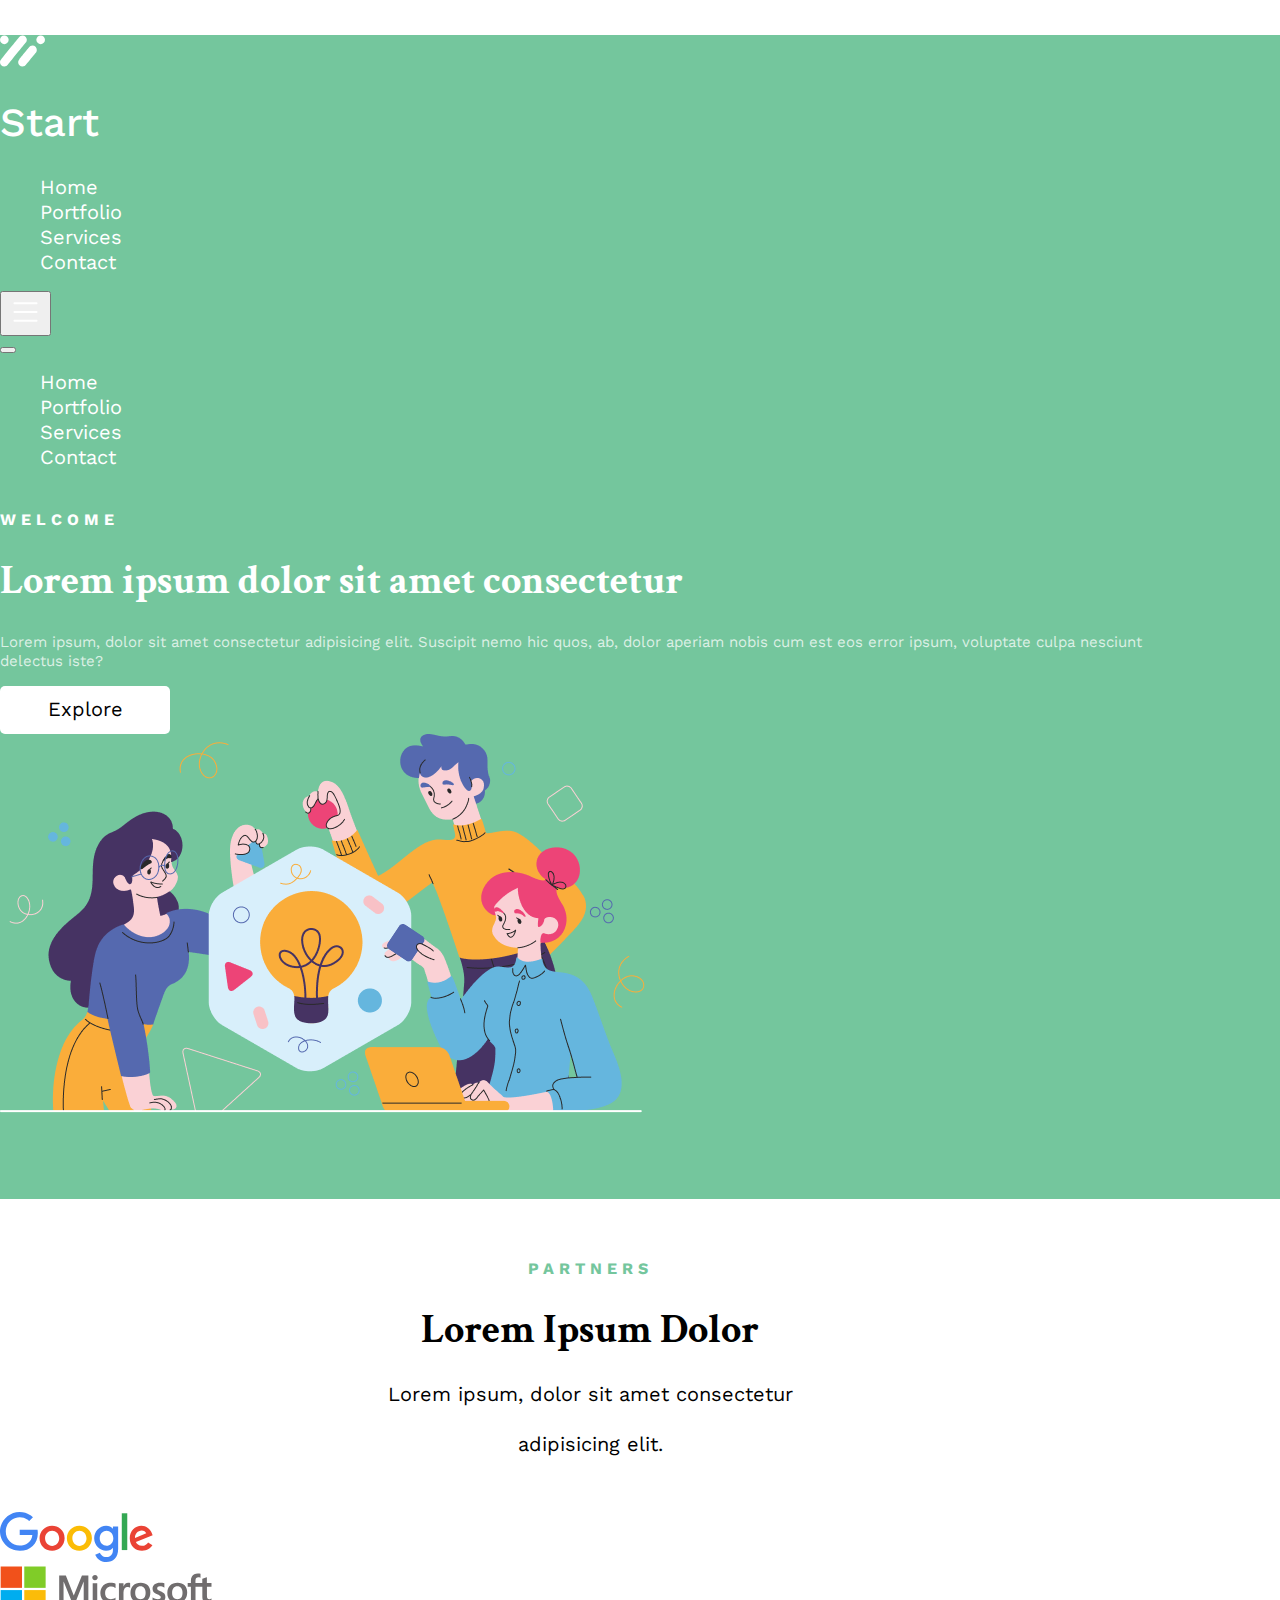
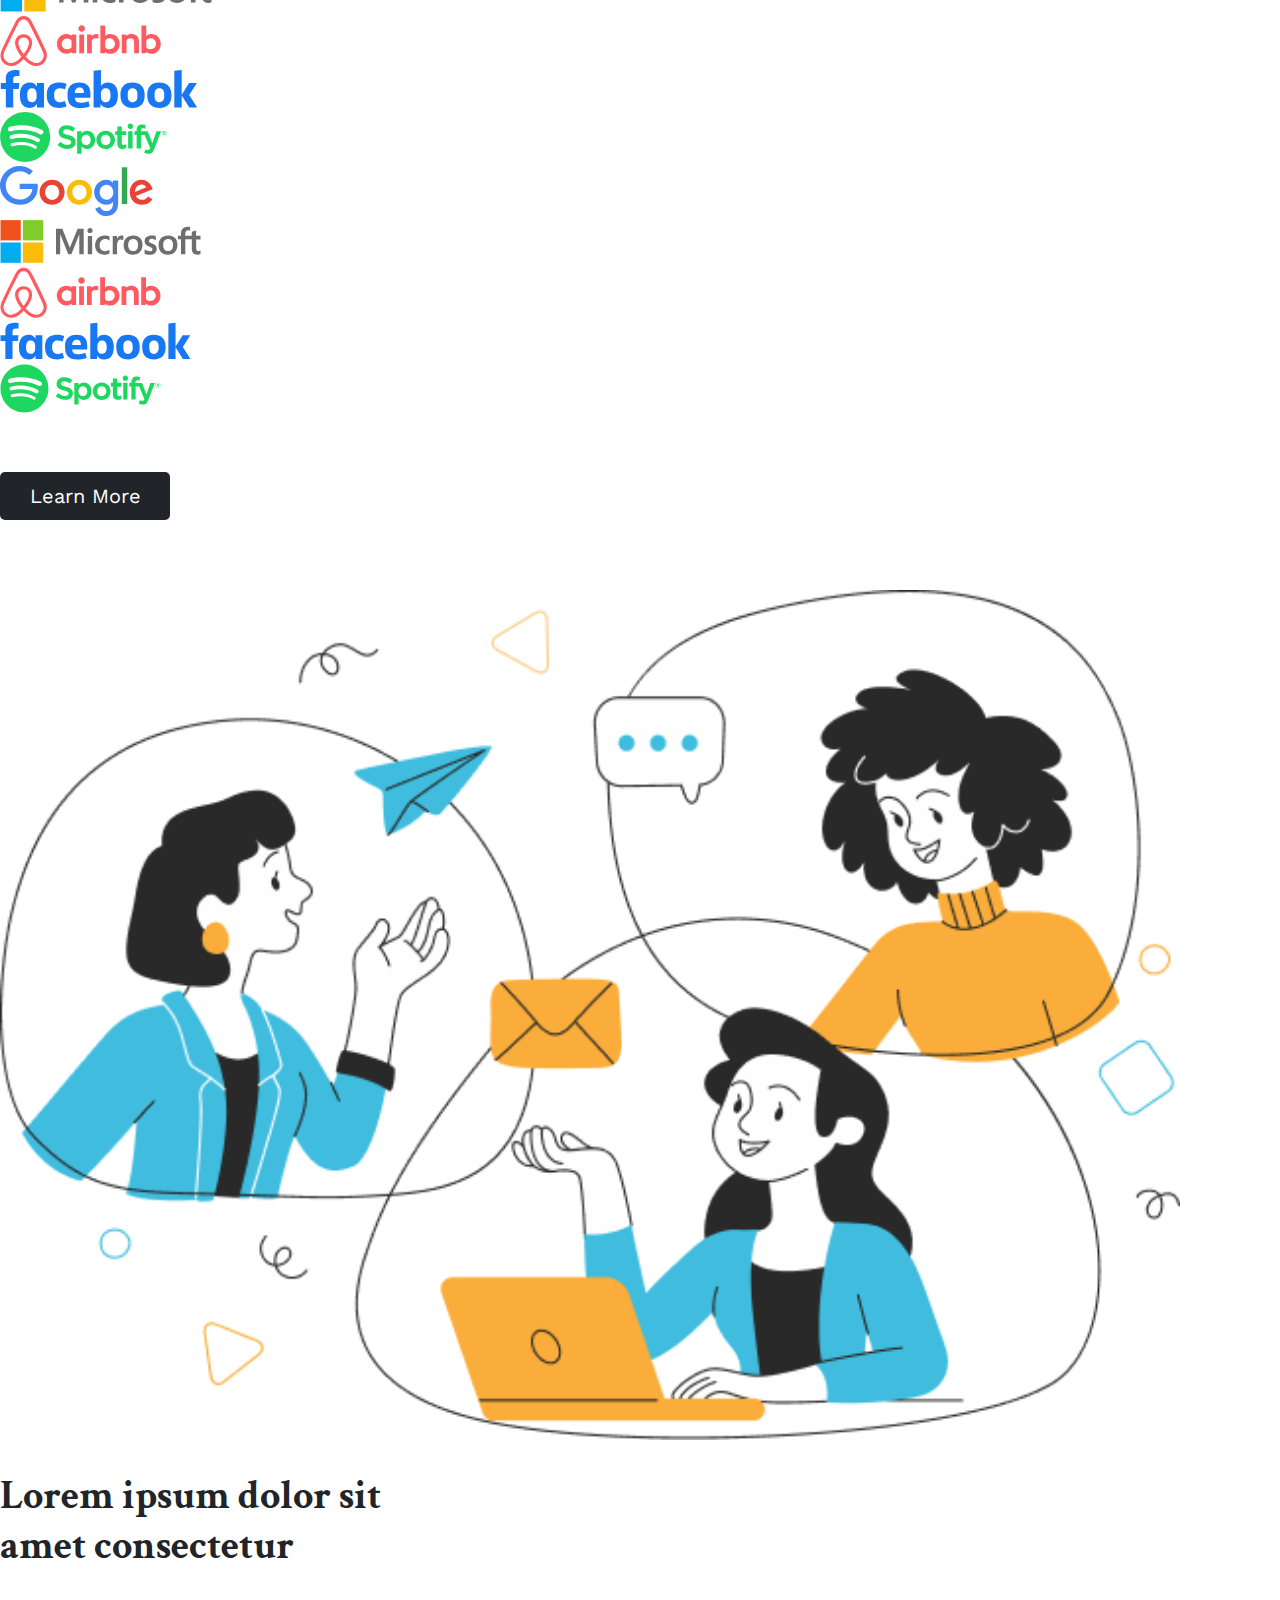
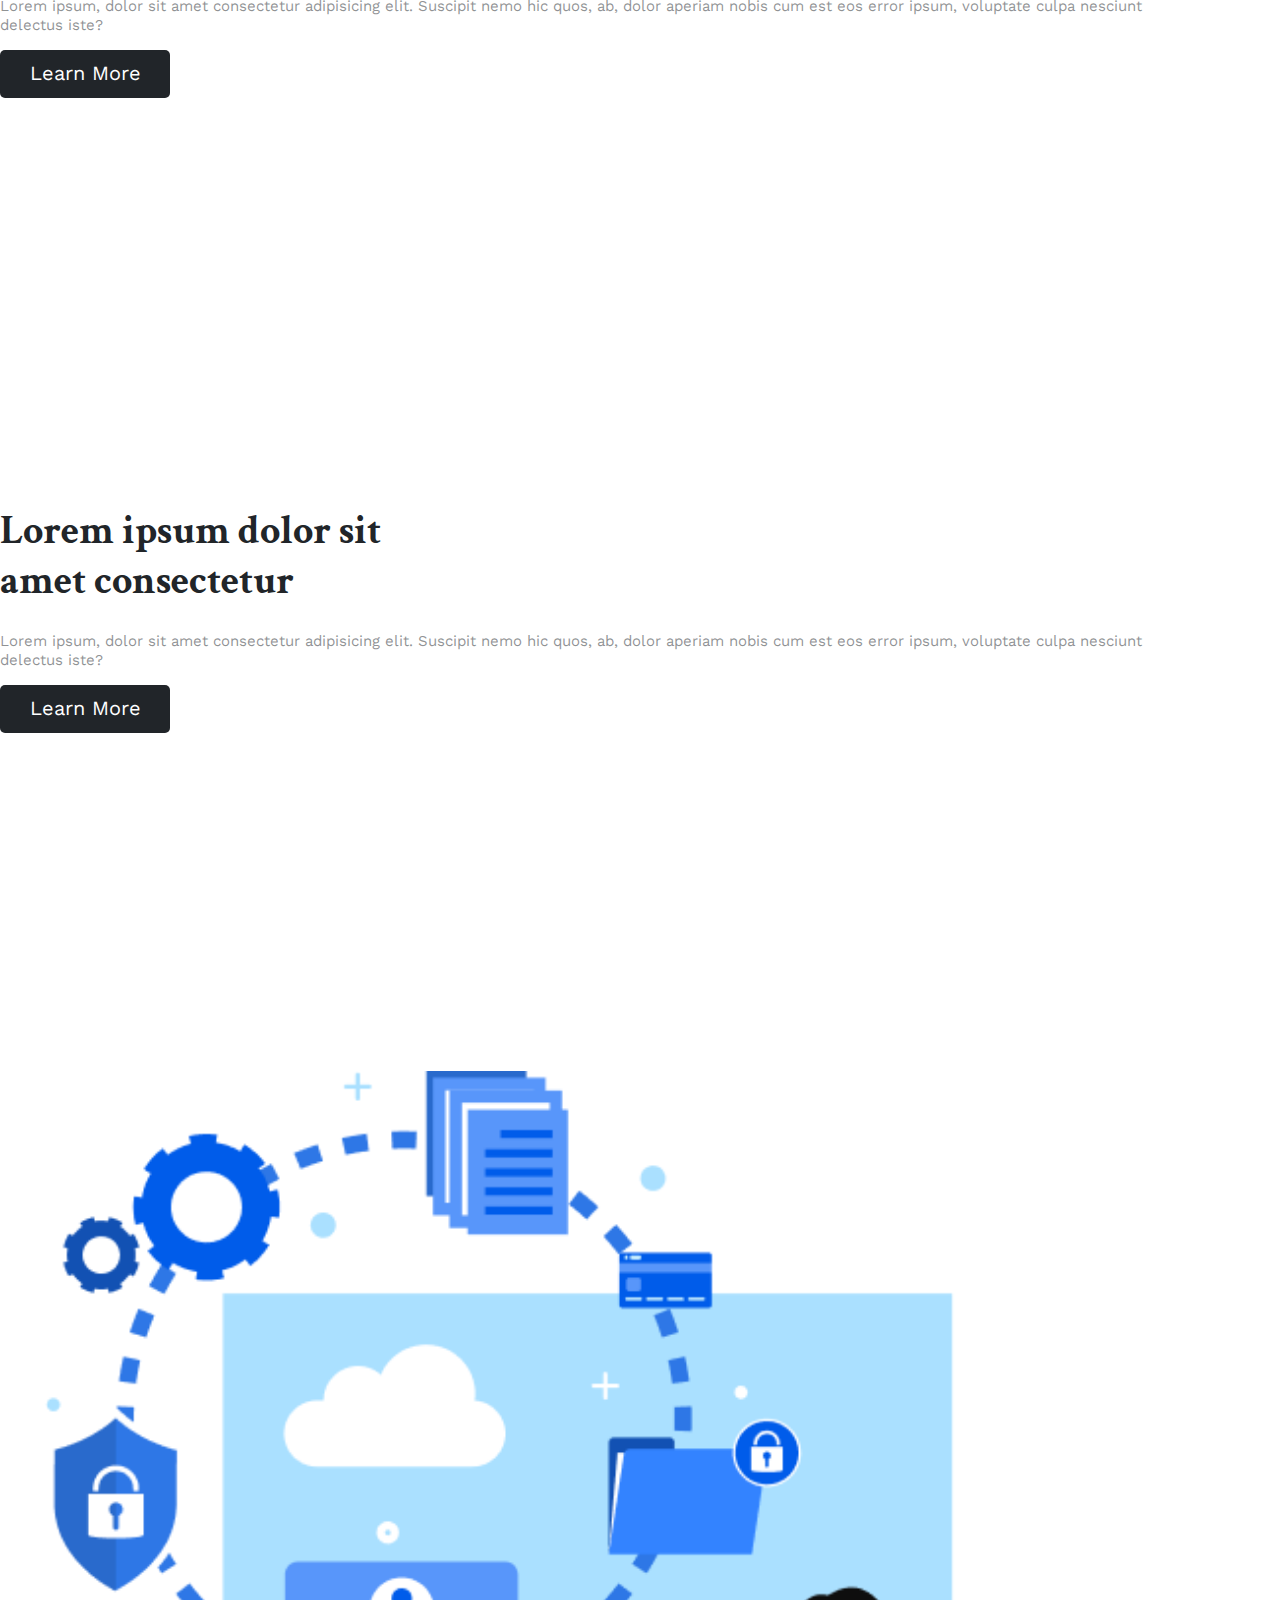
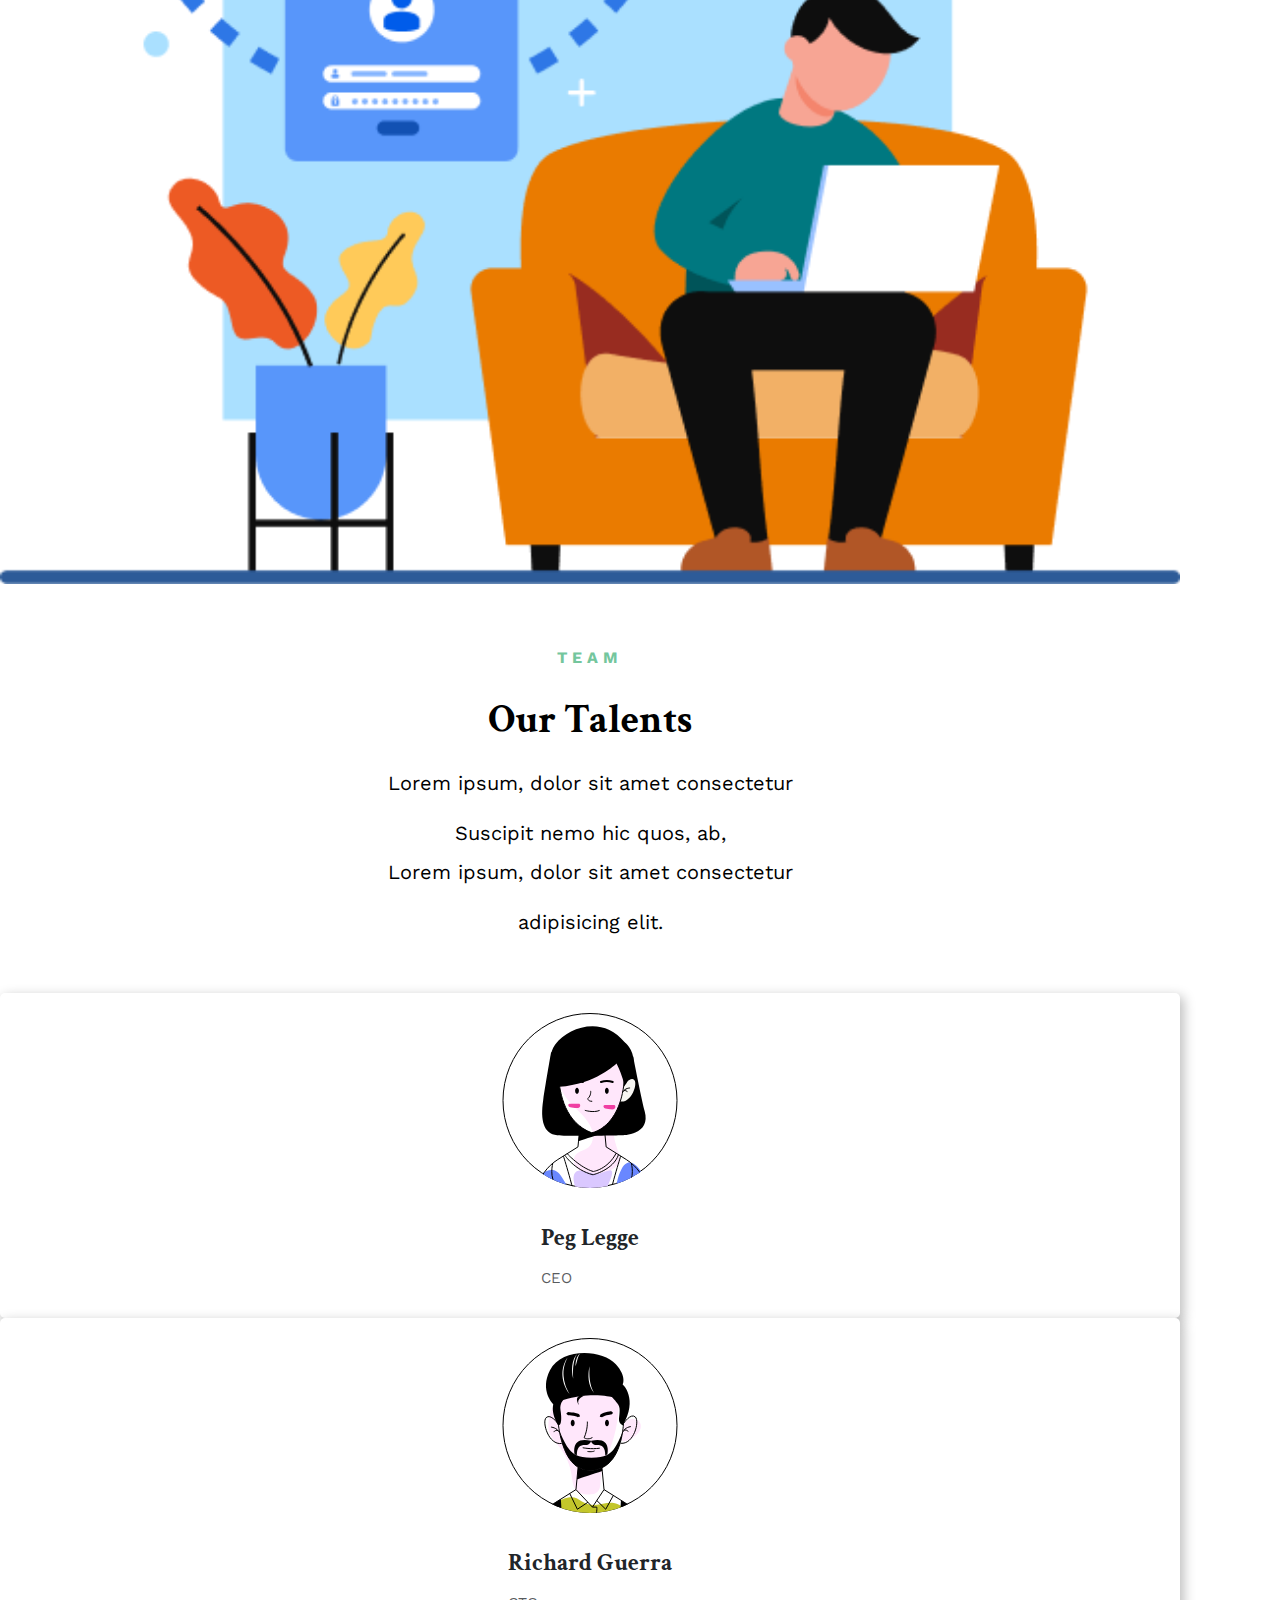
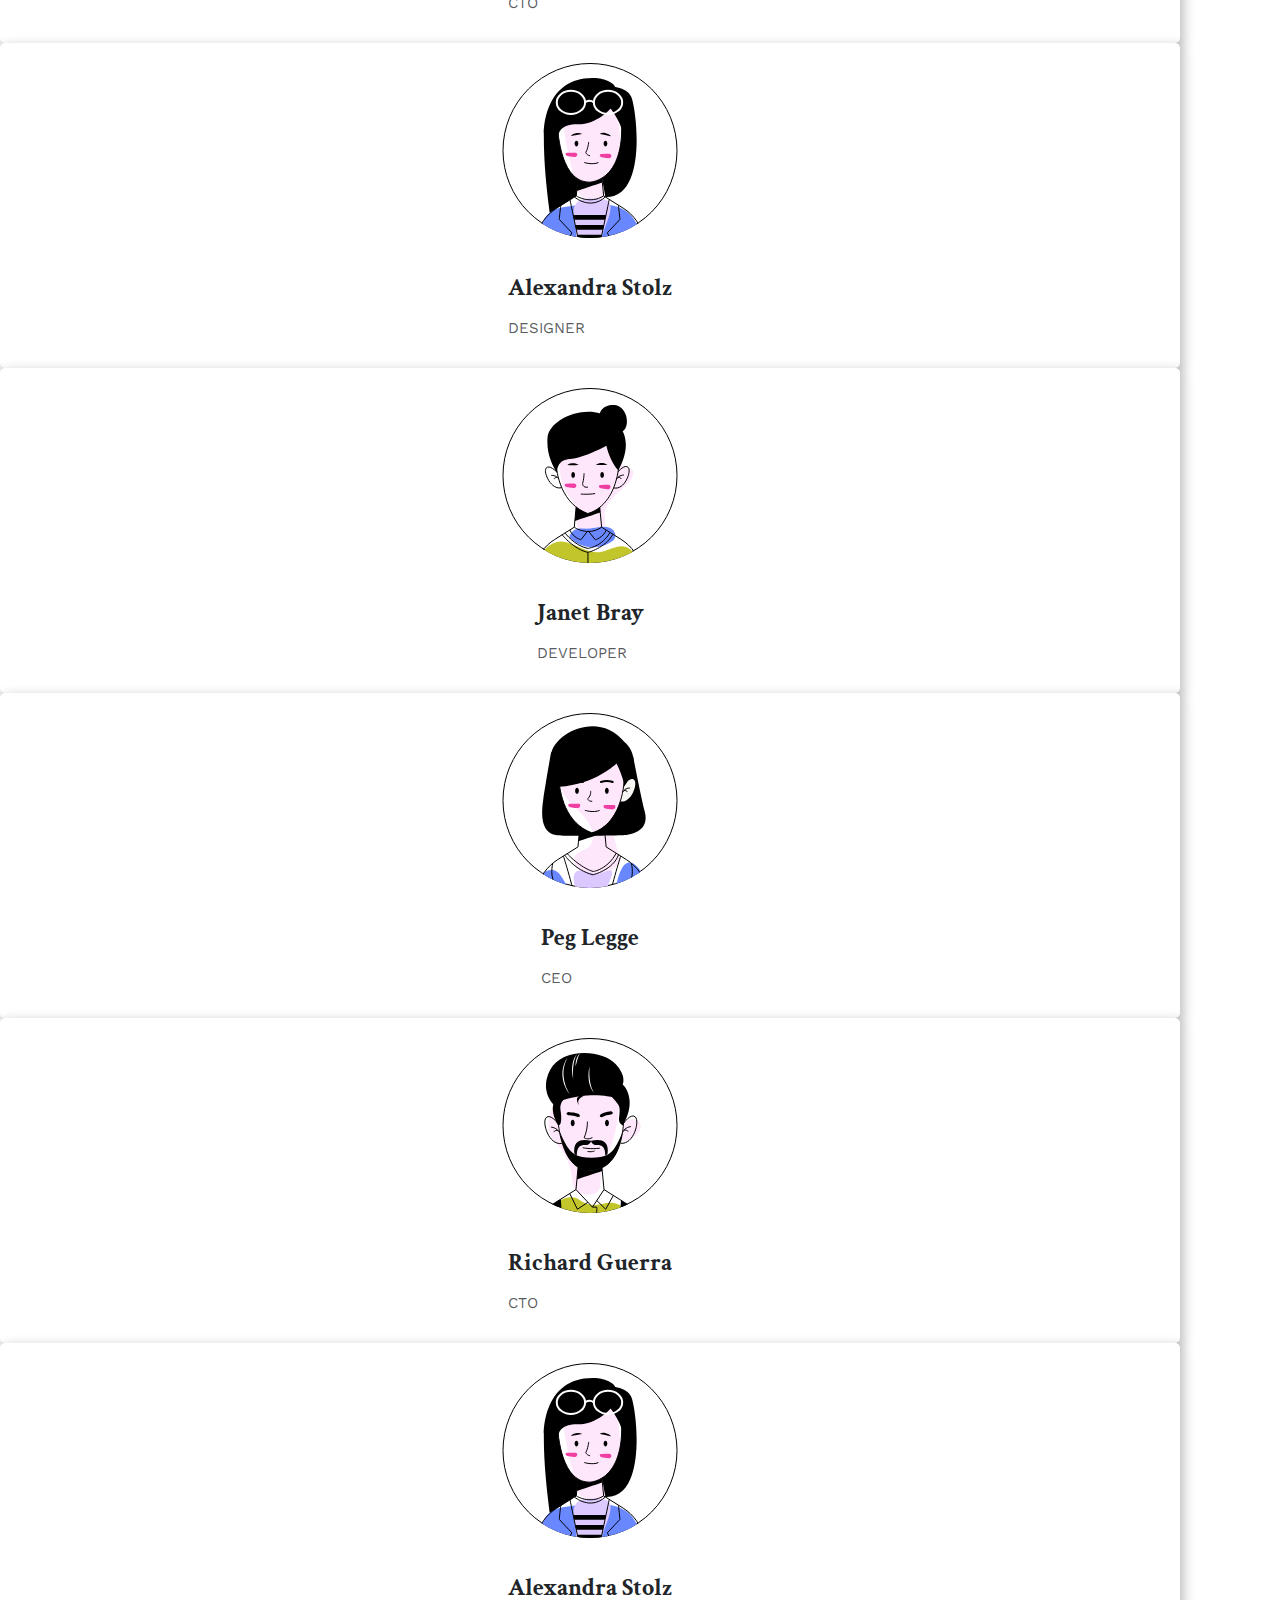
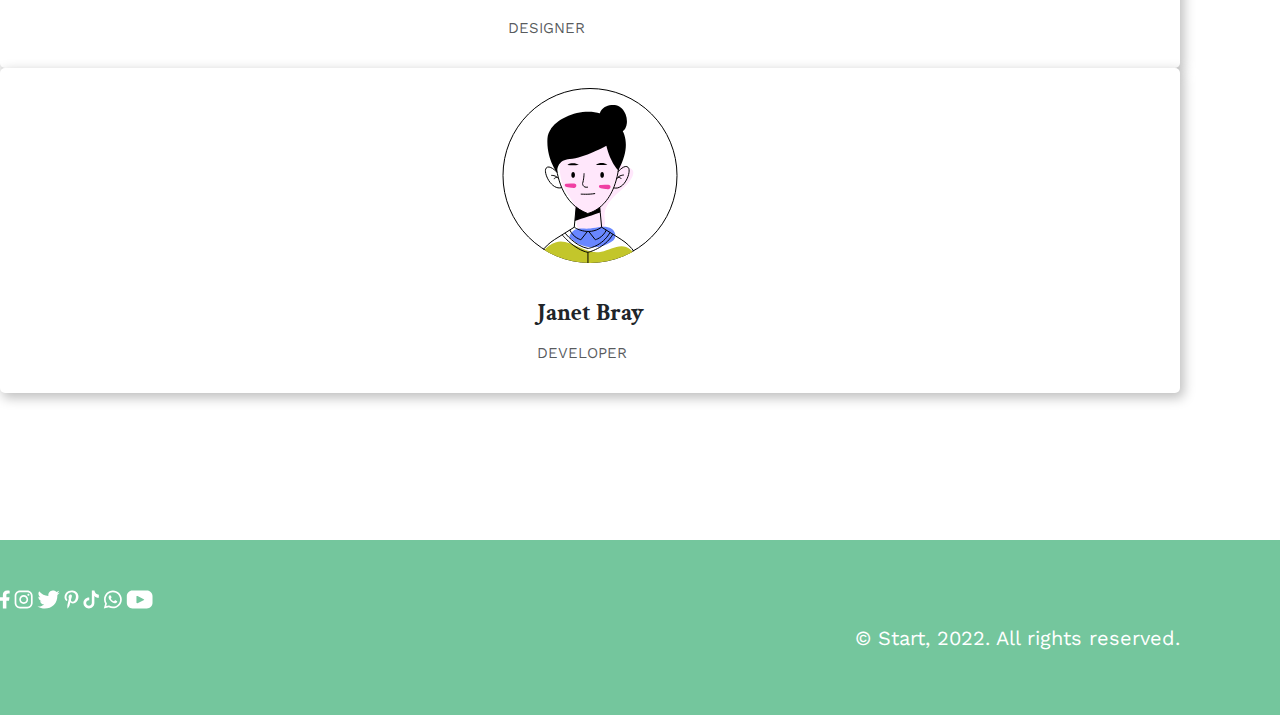
<file: index.html>
<!DOCTYPE html>
<html lang="en">
<head>
    <meta charset="UTF-8">
    <!-- bootstrap -->
    <link href="https://cdn.jsdelivr.net/npm/bootstrap@5.3.2/dist/css/bootstrap.min.css" rel="stylesheet" integrity="sha384-T3c6CoIi6uLrA9TneNEoa7RxnatzjcDSCmG1MXxSR1GAsXEV/Dwwykc2MPK8M2HN" crossorigin="anonymous">
      <!-- fonts -->
    <link rel="preconnect" href="https://fonts.googleapis.com">
    <link rel="preconnect" href="https://fonts.gstatic.com" crossorigin>
    <link href="https://fonts.googleapis.com/css2?family=Crimson+Text&family=Work+Sans&display=swap" rel="stylesheet">
    <meta name="viewport" content="width=device-width, initial-scale=1.0">
    <link rel="stylesheet" href="headFooter.css">
    <link rel="stylesheet" href="minscreen.css">
    <link rel="stylesheet" href="maxscreen.css">
    <link rel="stylesheet" href="style.css">
    <link rel="icon" href="../IMG/logo.png">
    <title>Home</title>
</head>
<body>

    <!-- navbar -->
   <div class="w-100" style="background: var(--color-green-100, #74C69D);padding-bottom: 82px;">
    <div class="w-100  d-flex justify-content-center">
        <div class="width" style="margin-top: 35px;">
            <div class="row align-items-center justify-content-between">
                <!-- logo -->
                <div class="col-md-3 col-7 " >
                    <a href="../index.html" class="d-flex justify-content-start align-items-center" style="gap: 10px;">
                        <svg xmlns="http://www.w3.org/2000/svg" width="45" height="32" viewBox="0 0 45 32" fill="none">
                            <path d="M25.5676 7.86489C26.3494 7.08114 26.8332 5.99963 26.8332 4.80473C26.8332 2.41172 24.8931 0.471619 22.5 0.471619C20.9872 0.471619 19.657 1.2483 18.882 2.42328C18.6761 2.6295 1.42681 23.8897 1.26556 24.1341C0.483742 24.9179 0 25.9997 0 27.194C0 29.5873 1.9401 31.5274 4.33311 31.5274C5.846 31.5274 7.17613 30.751 7.95121 29.5757C8.15711 29.3695 25.4064 8.10901 25.5676 7.86489Z" fill="white"/>
                            <path d="M35.5483 17.9538C36.3324 17.1694 36.8171 16.0866 36.8171 14.8901C36.8171 12.4971 34.877 10.557 32.484 10.557C30.9704 10.557 29.6397 11.3344 28.8646 12.5103C28.6571 12.7181 19.5974 23.8856 19.4352 24.1317C18.6511 24.916 18.1664 25.9988 18.1664 27.195C18.1664 29.5884 20.1065 31.5285 22.4995 31.5285C24.013 31.5285 25.3438 30.7511 26.1186 29.5752C26.3261 29.3677 35.3861 18.1999 35.5483 17.9538Z" fill="white"/>
                            <path d="M45 4.80473C45 7.19806 43.0599 9.13784 40.6668 9.13784C38.2735 9.13784 36.3337 7.19806 36.3337 4.80473C36.3337 2.41172 38.2735 0.471619 40.6668 0.471619C43.0599 0.471619 45 2.41172 45 4.80473Z" fill="white"/>
                            <path d="M8.66622 4.80473C8.66622 7.19806 6.72612 9.13784 4.33311 9.13784C1.9401 9.13784 0 7.19806 0 4.80473C0 2.41172 1.9401 0.471619 4.33311 0.471619C6.72612 0.471619 8.66622 2.41172 8.66622 4.80473Z" fill="white"/>
                        </svg>
                        <h1 class="navlogo mt-1">
                            Start
                        </h1>                        
                    </a>

                </div>
                <!-- navigation -->
                <div class="col-md-5 d-md-block d-none">
                    <div class="d-flex w-100 justify-content-end">
                        <ul class="d-flex p-0" style="gap: 30px;">
                            <a href="#">
                                <li class="navitem">
                                    Home
                                </li>
                            </a>
                            <a href="/Portfolio/index.html">
                                <li class="navitem">
                                    Portfolio
                                </li>
                            </a>
                            <a href="/service/index.html">
                                <li class="navitem">
                                    Services
                                </li>
                            </a>
                            <a href="/contact/index.html">
                                <li class="navitem">
                                    Contact
                                </li>
                            </a>
    
                        </ul>
                    </div>
                </div>
                <div class="d-flex d-md-none col-3 m-0 p-0 justify-content-end">
                    <button class="btn" type="button" data-bs-toggle="offcanvas" data-bs-target="#offcanvasWithBothOptions" aria-controls="offcanvasWithBothOptions">
                        <svg xmlns="http://www.w3.org/2000/svg" width="35" height="36" viewBox="0 0 35 36" fill="none">
                            <path fill-rule="evenodd" clip-rule="evenodd" d="M5.46875 26.75C5.46875 26.4599 5.58398 26.1817 5.7891 25.9766C5.99422 25.7715 6.27242 25.6562 6.5625 25.6562H28.4375C28.7276 25.6562 29.0058 25.7715 29.2109 25.9766C29.416 26.1817 29.5312 26.4599 29.5312 26.75C29.5312 27.0401 29.416 27.3183 29.2109 27.5234C29.0058 27.7285 28.7276 27.8438 28.4375 27.8438H6.5625C6.27242 27.8438 5.99422 27.7285 5.7891 27.5234C5.58398 27.3183 5.46875 27.0401 5.46875 26.75ZM5.46875 18C5.46875 17.7099 5.58398 17.4317 5.7891 17.2266C5.99422 17.0215 6.27242 16.9062 6.5625 16.9062H28.4375C28.7276 16.9062 29.0058 17.0215 29.2109 17.2266C29.416 17.4317 29.5312 17.7099 29.5312 18C29.5312 18.2901 29.416 18.5683 29.2109 18.7734C29.0058 18.9785 28.7276 19.0938 28.4375 19.0938H6.5625C6.27242 19.0938 5.99422 18.9785 5.7891 18.7734C5.58398 18.5683 5.46875 18.2901 5.46875 18ZM5.46875 9.25C5.46875 8.95992 5.58398 8.68172 5.7891 8.4766C5.99422 8.27148 6.27242 8.15625 6.5625 8.15625H28.4375C28.7276 8.15625 29.0058 8.27148 29.2109 8.4766C29.416 8.68172 29.5312 8.95992 29.5312 9.25C29.5312 9.54008 29.416 9.81828 29.2109 10.0234C29.0058 10.2285 28.7276 10.3438 28.4375 10.3438H6.5625C6.27242 10.3438 5.99422 10.2285 5.7891 10.0234C5.58398 9.81828 5.46875 9.54008 5.46875 9.25Z" fill="white"/>
                        </svg>
                    </button>
    
                    <div class="offcanvas offcanvas-end" data-bs-scroll="true" tabindex="-1" id="offcanvasWithBothOptions" aria-labelledby="offcanvasWithBothOptionsLabel">
                    <div class="offcanvas-header bg-dark">
                        <button type="button" class="btn-close btn-close-white" data-bs-dismiss="offcanvas" aria-label="Close"></button>
                    </div>
                    <div class="offcanvas-body bg-dark">
                        <ul class="w-100 d-flex justify-content-end" style="gap: 30px;flex-direction: column;">
                            <a href="#">
                                <li class="navitem1">
                                    Home
                                </li>
                            </a>
                            <a href="/Portfolio/index.html">
                                <li class="navitem1">
                                    Portfolio
                                </li>
                            </a>
                            <a href="/service/index.html">
                                <li class="navitem1">
                                    Services
                                </li>
                            </a>
                            <a href="/contact/index.html">
                                <li class="navitem1">
                                    Contact
                                </li>
                            </a>
    
                        </ul>
                    </div>
                    </div>
                </div>
            </div>
        </div>
    </div>
        <!-- welcome -->
        <div class="w-100 d-flex justify-content-center" style="margin-top: 40px;">
            <div class="width">
                <div class="row justify-content-between">
                    <div class="col-md-4 col-12 d-flex justify-content-center order-md-1 order-2" style="flex-direction: column;margin-top: 30px;">
                        <div class="d-flex" style="flex-direction: column;gap: 15px;">
                            <h1 class="h1">
                                WELCOME
                            </h1>
                            <h1 class="h2">
                                Lorem ipsum dolor sit amet consectetur 
                            </h1>
                            <p class="h3">
                                Lorem ipsum, dolor sit amet consectetur adipisicing elit. Suscipit nemo hic quos, ab, dolor aperiam nobis cum est eos error ipsum, voluptate culpa nesciunt delectus iste?
                            </p>
                            <a href="#">
                                <button class="btn1">
                                    Explore
                                </button>
                            </a>
                        </div>
                    </div>
                    <div class="col-md-6 col-12 order-md-2 order-1">
                        <img src="./IMG/Group.png" class="w-100">
                    </div>
                </div>
            </div>
        </div>
   </div>
    
   <div class="w-100 d-flex align-items-center" style="flex-direction: column;overflow: hidden;">
        <div class="width row justify-content-center">
            <div class="col-md-5 col-10">
                <h1 class="h4">
                    partners
                </h1>
                <h1 class="h5">
                    Lorem Ipsum Dolor
                </h1>
                <h1 class="h6">
                    Lorem ipsum, dolor sit amet consectetur<br><br>
                    adipisicing elit.
                </h1>
            </div>
        </div>
        <div class="width" style="margin-top: 55px;">
            <div class="row justify-content-between d-md-flex d-none">
                <div class="col-md-2 col-12">
                    <svg xmlns="http://www.w3.org/2000/svg" width="153" height="50" viewBox="0 0 153 50" fill="none">
                        <path d="M37.5411 17.6568H19.7194V22.9373H32.3431C31.7243 30.363 25.5362 33.4983 19.7194 33.4983C12.2524 33.4983 5.77555 27.6403 5.77555 19.4307C5.77555 11.4275 11.9636 5.28065 19.7194 5.28065C25.7012 5.28065 29.249 9.11727 29.249 9.11727L32.9619 5.28065C32.9619 5.28065 28.2177 0.000152588 19.5544 0.000152588C8.53956 0.000152588 0 9.32354 0 19.3482C0 29.2079 8.04451 38.8201 19.8431 38.8201C30.2391 38.8201 37.8298 31.6832 37.8298 21.1634C37.8298 18.9357 37.5411 17.6568 37.5411 17.6568Z" fill="#4285F4"/>
                        <path d="M52.1042 13.8202C44.8023 13.8202 39.563 19.5545 39.563 26.1964C39.563 32.962 44.6373 38.7788 52.1867 38.7788C59.0349 38.7788 64.6042 33.5396 64.6042 26.3614C64.6454 18.0693 58.1273 13.8202 52.1042 13.8202ZM52.1867 18.7294C55.7758 18.7294 59.1999 21.6172 59.1999 26.3201C59.1999 30.8993 55.8171 33.9109 52.1867 33.9109C48.1851 33.9109 45.0498 30.7343 45.0498 26.3201C45.0498 21.9472 48.1439 18.7294 52.1867 18.7294Z" fill="#EA4335"/>
                        <path d="M79.4134 13.8202C72.1114 13.8202 66.8722 19.5545 66.8722 26.1964C66.8722 32.962 71.9464 38.7788 79.4959 38.7788C86.344 38.7788 91.9133 33.5396 91.9133 26.3614C91.9133 18.0693 85.3952 13.8202 79.4134 13.8202ZM79.4959 18.7294C83.085 18.7294 86.5091 21.6172 86.5091 26.3201C86.5091 30.8993 83.1262 33.9109 79.4959 33.9109C75.4943 33.9109 72.359 30.7343 72.359 26.3201C72.3177 21.9472 75.453 18.7294 79.4959 18.7294Z" fill="#FBBC05"/>
                        <path d="M106.147 13.8202C99.4226 13.8202 94.1833 19.6783 94.1833 26.2789C94.1833 33.7871 100.289 38.7788 106.064 38.7788C109.612 38.7788 111.51 37.3762 112.913 35.726V38.2013C112.913 42.4917 110.314 45.0907 106.353 45.0907C102.558 45.0907 100.619 42.2441 99.9589 40.6352L95.1734 42.6567C96.8648 46.2458 100.289 49.9999 106.394 49.9999C113.078 49.9999 118.152 45.792 118.152 37.0049V14.5628H112.913V16.6667C111.304 14.9753 109.076 13.8202 106.147 13.8202ZM106.642 18.7294C109.942 18.7294 113.325 21.5347 113.325 26.3201C113.325 31.1881 109.942 33.8696 106.601 33.8696C103.012 33.8696 99.7114 30.9818 99.7114 26.3614C99.6701 21.5759 103.135 18.7294 106.642 18.7294Z" fill="#4285F4"/>
                        <path d="M141.377 13.8202C135.065 13.8202 129.744 18.8532 129.744 26.2789C129.744 34.1584 135.684 38.8201 141.996 38.8201C147.276 38.8201 150.536 35.9323 152.433 33.3333L148.102 30.4455C146.988 32.1782 145.09 33.8696 141.996 33.8696C138.489 33.8696 136.88 31.9307 135.89 30.0742L152.639 23.1436L151.773 21.1221C150.164 17.1205 146.369 13.8202 141.377 13.8202ZM141.625 18.6056C143.894 18.6056 145.544 19.802 146.245 21.2872L135.065 25.9488C134.57 22.3185 137.994 18.6056 141.625 18.6056Z" fill="#EA4335"/>
                        <path d="M127.268 1.27911H121.782V38.0776H127.268V1.27911Z" fill="#34A853"/>
                      </svg>
                </div>
                <div class="col-md-2 col-12">
                    <svg xmlns="http://www.w3.org/2000/svg" width="212" height="46" viewBox="0 0 212 46" fill="none">
                        <path d="M211.491 20.807V17.0893H206.886V11.3186L206.719 11.3741L202.391 12.7058H202.28V17.0893H195.455V14.6479C195.455 13.5381 195.733 12.6503 196.232 12.0954C196.732 11.5406 197.453 11.2076 198.341 11.2076C199.007 11.2076 199.672 11.3741 200.338 11.6515L200.505 11.707V7.82289L200.449 7.76741C199.839 7.54546 198.951 7.43448 197.897 7.43448C196.565 7.43448 195.344 7.71192 194.29 8.32228C193.236 8.87716 192.404 9.70947 191.793 10.7637C191.183 11.818 190.905 13.0387 190.905 14.3704V17.0338H187.687V20.7515H190.905V36.399H195.511V20.7515H202.336V30.7392C202.336 34.8453 204.278 36.8984 208.051 36.8984C208.661 36.8984 209.327 36.8429 209.993 36.6764C210.659 36.51 211.158 36.399 211.436 36.2325L211.491 36.177V32.4594L211.325 32.5703C211.047 32.7368 210.77 32.8478 210.382 32.9587C209.993 33.0697 209.716 33.1252 209.494 33.1252C208.606 33.1252 207.94 32.9033 207.552 32.4039C207.163 31.9045 206.941 31.0722 206.941 29.9069V20.807H211.491ZM177.422 33.1252C175.757 33.1252 174.426 32.5703 173.482 31.4606C172.539 30.3508 172.095 28.7972 172.095 26.7996C172.095 24.7466 172.595 23.1375 173.482 22.0277C174.426 20.918 175.702 20.3631 177.366 20.3631C178.976 20.3631 180.252 20.9179 181.14 21.9722C182.027 23.0265 182.527 24.6356 182.527 26.6887C182.527 28.7972 182.083 30.4063 181.251 31.4606C180.363 32.6258 179.087 33.1252 177.422 33.1252ZM177.588 16.6454C174.426 16.6454 171.873 17.5887 170.042 19.4198C168.211 21.2509 167.323 23.8033 167.323 27.0216C167.323 30.0734 168.211 32.4594 169.987 34.235C171.762 36.0106 174.148 36.8984 177.089 36.8984C180.196 36.8984 182.638 35.9551 184.469 34.0685C186.3 32.1819 187.188 29.685 187.188 26.5777C187.188 23.5259 186.355 21.0289 184.635 19.3088C182.971 17.5332 180.64 16.6454 177.588 16.6454ZM159.943 16.6454C157.779 16.6454 156.004 17.2003 154.617 18.31C153.229 19.4198 152.564 20.8625 152.564 22.5826C152.564 23.4704 152.73 24.3027 153.007 24.9685C153.285 25.6344 153.784 26.2447 154.395 26.7441C155.005 27.2435 155.948 27.7984 157.169 28.2978C158.223 28.7417 159 29.0746 159.499 29.4075C159.999 29.685 160.332 29.9624 160.498 30.2399C160.665 30.5173 160.776 30.9057 160.776 31.3496C160.776 32.6258 159.777 33.2917 157.779 33.2917C157.058 33.2917 156.17 33.1252 155.282 32.8478C154.339 32.5148 153.507 32.1264 152.73 31.5161L152.564 31.4051V35.8441L152.619 35.8996C153.285 36.177 154.117 36.4545 155.06 36.6764C156.004 36.8984 156.892 36.9539 157.668 36.9539C159.999 36.9539 161.941 36.399 163.273 35.2892C164.66 34.1795 165.381 32.6813 165.381 30.9057C165.381 29.6295 164.993 28.4643 164.271 27.5765C163.55 26.6887 162.218 25.8563 160.443 25.135C159 24.5801 158.112 24.0807 157.724 23.6923C157.335 23.3594 157.169 22.86 157.169 22.1942C157.169 21.6393 157.391 21.1954 157.89 20.807C158.39 20.4186 159 20.2521 159.832 20.2521C160.609 20.2521 161.386 20.3631 162.163 20.585C162.94 20.807 163.606 21.1399 164.216 21.5283L164.382 21.6393V17.4222L164.327 17.3667C163.772 17.1448 163.106 16.9228 162.274 16.8119C161.386 16.7564 160.609 16.6454 159.943 16.6454ZM140.523 33.1252C138.858 33.1252 137.526 32.5703 136.583 31.4606C135.64 30.3508 135.196 28.7972 135.196 26.7996C135.196 24.7466 135.695 23.1375 136.583 22.0277C137.526 20.918 138.803 20.3631 140.467 20.3631C142.076 20.3631 143.353 20.9179 144.24 21.9722C145.128 23.0265 145.628 24.6356 145.628 26.6887C145.628 28.7972 145.184 30.4063 144.351 31.4606C143.519 32.6258 142.243 33.1252 140.523 33.1252ZM140.745 16.6454C137.582 16.6454 135.029 17.5887 133.198 19.4198C131.367 21.2509 130.479 23.8033 130.479 27.0216C130.479 30.0734 131.367 32.4594 133.143 34.235C134.918 36.0106 137.304 36.8984 140.245 36.8984C143.353 36.8984 145.794 35.9551 147.625 34.0685C149.456 32.1819 150.344 29.685 150.344 26.5777C150.344 23.5259 149.512 21.0289 147.792 19.3088C146.127 17.5332 143.741 16.6454 140.745 16.6454ZM123.488 20.4741V17.1448H118.938V36.4545H123.488V26.5777C123.488 24.9131 123.876 23.5259 124.598 22.4716C125.319 21.4173 126.318 20.918 127.539 20.918C127.927 20.918 128.426 20.9734 128.926 21.1399C129.425 21.2509 129.758 21.4173 129.98 21.5838L130.147 21.6948V17.0893L130.091 17.0338C129.647 16.8674 129.092 16.7564 128.315 16.7564C127.15 16.7564 126.151 17.1448 125.264 17.8661C124.542 18.532 123.987 19.3643 123.488 20.4741ZM110.837 16.6454C108.728 16.6454 106.897 17.0893 105.288 17.9771C103.679 18.8649 102.458 20.1411 101.626 21.7503C100.794 23.3594 100.35 25.246 100.35 27.299C100.35 29.1301 100.738 30.7947 101.57 32.2929C102.403 33.7911 103.513 34.9563 104.955 35.7331C106.398 36.51 108.063 36.9539 109.949 36.9539C112.113 36.9539 113.944 36.5099 115.442 35.6776L115.498 35.6221V31.4606L115.331 31.6271C114.666 32.1264 113.889 32.5149 113.112 32.7923C112.335 33.0697 111.558 33.2362 110.948 33.2362C109.172 33.2362 107.73 32.6813 106.675 31.5716C105.621 30.4618 105.122 28.9082 105.122 26.9661C105.122 25.024 105.677 23.4149 106.786 22.2497C107.896 21.0844 109.283 20.4741 111.059 20.4741C112.557 20.4741 114 20.9734 115.387 21.9722L115.553 22.0832V17.6997L115.498 17.6442C114.998 17.3667 114.277 17.0893 113.389 16.9229C112.502 16.7564 111.614 16.6454 110.837 16.6454ZM97.2424 17.1448H92.6925V36.4545H97.2424V17.1448ZM95.0229 8.87716C94.3016 8.87716 93.6357 9.15459 93.0809 9.65398C92.526 10.1534 92.2486 10.8192 92.2486 11.5406C92.2486 12.2619 92.526 12.9277 93.0254 13.4271C93.5803 13.9265 94.1906 14.1485 94.9674 14.1485C95.7443 14.1485 96.4101 13.9265 96.9095 13.4271C97.4644 12.9277 97.7418 12.3174 97.7418 11.5406C97.7418 10.8192 97.4644 10.2089 96.965 9.65398C96.4656 9.15459 95.7998 8.87716 95.0229 8.87716ZM83.7035 15.7021V36.4545H88.3644V9.48752H81.9279L73.7712 29.5185L65.8365 9.48752H59.178V36.4545H63.5615V15.7021H63.728L72.1066 36.4545H75.3803L83.5925 15.7021H83.7035Z" fill="#706D6E"/>
                        <path d="M22.0022 21.8625H0.639465V0.499786H22.0022V21.8625Z" fill="#F1511B"/>
                        <path d="M45.6388 21.8625H24.2761V0.499786H45.6388V21.8625Z" fill="#80CC28"/>
                        <path d="M22.0022 45.5002H0.639465V24.082H22.0022V45.5002Z" fill="#00ADEF"/>
                        <path d="M45.6388 45.5002H24.2761V24.082H45.6388V45.5002Z" fill="#FBBC09"/>
                      </svg>
                </div>
                <div class="col-md-2 col-12">
                    <svg xmlns="http://www.w3.org/2000/svg" width="161" height="50" viewBox="0 0 161 50" fill="none">
                        <path d="M84.9449 12.6072C84.9449 14.4074 83.4954 15.86 81.6922 15.86C79.8889 15.86 78.4394 14.4105 78.4394 12.6072C78.4394 10.8071 79.8451 9.35445 81.6922 9.35445C83.5361 9.40141 84.9449 10.8509 84.9449 12.6072ZM71.4987 19.1535C71.4987 19.4603 71.4987 19.9455 71.4987 19.9455C71.4987 19.9455 69.9615 17.9231 66.6211 17.9231C61.1737 17.9231 56.9097 22.0963 56.9097 27.8536C56.9097 33.5671 61.1268 37.7841 66.6211 37.7841C69.9615 37.7841 71.4987 35.7179 71.4987 35.7179V36.5538C71.4987 36.9482 71.8055 37.2582 72.2031 37.2582H76.2448V18.4522C76.2448 18.4522 72.5537 18.4522 72.2031 18.4522C71.8055 18.4522 71.4987 18.8028 71.4987 19.1535ZM71.4987 31.2379C70.7504 32.3367 69.2571 33.3041 67.457 33.3041C64.248 33.3041 61.7873 31.2817 61.7873 27.9006C61.7873 24.4725 64.248 22.497 67.457 22.497C69.2133 22.497 70.7974 23.5082 71.4987 24.5633V31.2379ZM79.2753 18.4522H84.0652V37.302H79.2753V18.4522ZM151.115 17.9669C147.818 17.9669 146.237 19.9894 146.237 19.9894V9.40141H141.447V37.302C141.447 37.302 145.138 37.302 145.489 37.302C145.883 37.302 146.193 36.9514 146.193 36.5976V35.7617C146.193 35.7617 147.731 37.8279 151.071 37.8279C156.518 37.8279 160.782 33.6109 160.782 27.8974C160.782 22.1433 156.518 17.9669 151.115 17.9669ZM150.323 33.2165C148.479 33.2165 147.026 32.2491 146.281 31.1502V24.4287C147.029 23.4174 148.654 22.3624 150.323 22.3624C153.532 22.3624 155.992 24.3848 155.992 27.7659C155.992 31.2379 153.532 33.2165 150.323 33.2165ZM138.943 26.1411V37.3458H134.153V26.6702C134.153 23.5521 133.142 22.3217 130.462 22.3217C129.012 22.3217 127.519 23.0699 126.552 24.1657V37.302H121.762V18.4522H125.584C125.979 18.4522 126.289 18.8028 126.289 19.1566V19.9487C127.694 18.4992 129.541 17.9262 131.385 17.9262C133.495 17.9262 135.252 18.5399 136.657 19.7264C138.285 21.1759 138.943 22.976 138.943 26.1411ZM110.031 17.9669C106.734 17.9669 105.153 19.9894 105.153 19.9894V9.40141H100.363V37.302C100.363 37.302 104.055 37.302 104.405 37.302C104.8 37.302 105.11 36.9514 105.11 36.5976V35.7617C105.11 35.7617 106.647 37.8279 109.987 37.8279C115.435 37.8279 119.699 33.6109 119.699 27.8974C119.742 22.1433 115.482 17.9669 110.031 17.9669ZM109.242 33.2165C107.398 33.2165 105.945 32.2491 105.2 31.1502V24.4287C105.949 23.4174 107.573 22.3624 109.242 22.3624C112.451 22.3624 114.912 24.3848 114.912 27.7659C114.909 31.2379 112.448 33.2165 109.242 33.2165ZM96.1903 17.9669C97.6398 17.9669 98.388 18.2299 98.388 18.2299V22.6692C98.388 22.6692 94.3902 21.3074 91.8856 24.1625V37.3427H87.0957V18.4491C87.0957 18.4491 90.7868 18.4491 91.1374 18.4491C91.5319 18.4491 91.8418 18.7997 91.8418 19.1535V19.9455C92.7654 18.8905 94.697 17.9669 96.1903 17.9669ZM46.2341 35.5864C45.9712 34.9728 45.752 34.3122 45.4859 33.7862C45.0914 32.8627 44.6938 32.0299 44.3432 31.2379L44.2994 31.194C40.8275 23.6804 37.1364 16.0791 33.2262 8.56553L33.0947 8.25872C32.7002 7.51048 32.3026 6.72156 31.9082 5.88567C31.426 4.96212 30.897 4.0417 30.108 3.11815C28.527 1.09573 26.1978 0 23.7371 0C21.2326 0 18.991 1.09886 17.3224 2.98666C16.5741 3.91021 16.0043 4.83063 15.5222 5.75418C15.1278 6.54624 14.7302 7.33517 14.3357 8.12723L14.2042 8.43404C10.3378 15.9477 6.60293 23.5489 3.13101 31.0625L3.08718 31.1502C2.73654 31.9423 2.33895 32.8189 1.94448 33.6986C1.68151 34.2684 1.46236 34.8413 1.19625 35.4987C0.53568 37.3427 0.360362 39.1021 0.58264 40.9023C1.15242 44.681 3.65696 47.7991 7.08505 49.2079C8.40306 49.7777 9.72108 50 11.1268 50C11.5212 50 12.0503 49.9562 12.4448 49.9123C14.1134 49.6932 15.7852 49.1641 17.4538 48.1999C19.5201 47.0572 21.4517 45.3885 23.6494 42.9716C25.8472 45.3885 27.8665 47.0133 29.8451 48.1999C31.5137 49.1672 33.1855 49.6932 34.8541 49.9123C35.2486 49.9562 35.7777 50 36.1721 50C37.5778 50 38.9835 49.737 40.2138 49.2079C43.7296 47.8023 46.1903 44.5933 46.7163 40.9023C47.1107 39.1898 46.8916 37.4335 46.2341 35.5864ZM23.6494 38.1786C20.9258 34.7505 19.2102 31.5447 18.5965 28.8648C18.3336 27.7221 18.2897 26.7109 18.4651 25.7905C18.5527 24.9984 18.8595 24.2972 19.2571 23.6804C20.2245 22.3186 21.8055 21.4827 23.6494 21.4827C25.4934 21.4827 27.1652 22.2747 28.0418 23.6804C28.4362 24.294 28.7462 24.9984 28.8338 25.7905C28.9653 26.714 28.9215 27.7253 28.7024 28.8648C28.1294 31.5447 26.3731 34.7536 23.6494 38.1786ZM43.6419 40.5516C43.2913 43.1438 41.5319 45.4292 39.0712 46.3966C37.8846 46.8787 36.5666 47.0572 35.2486 46.8787C33.9744 46.7472 32.7441 46.3089 31.426 45.5607C29.6259 44.5495 27.8226 43.0123 25.7126 40.6831C29.0092 36.6414 31.0284 32.9065 31.7767 29.6099C32.1273 28.0728 32.1711 26.6671 32.0397 25.3491C31.8205 24.0749 31.3791 22.9322 30.6778 21.921C29.1406 19.6794 26.5046 18.3614 23.6025 18.3614C20.7004 18.3614 18.1113 19.7232 16.5272 21.921C15.8228 22.9322 15.3845 24.0749 15.1653 25.3491C14.9462 26.6671 15.0338 28.1166 15.4283 29.6099C16.1765 32.9065 18.2396 36.6852 21.4924 40.7269C19.4262 43.0123 17.5822 44.5933 15.7789 45.6045C14.4609 46.3528 13.2306 46.7472 11.9564 46.9225C10.5945 47.054 9.32035 46.8787 8.13383 46.4404C5.67312 45.4292 3.91681 43.1877 3.56304 40.5955C3.43155 39.3213 3.51921 38.0909 4.00134 36.6852C4.13282 36.2031 4.3958 35.674 4.66191 35.1042C5.01254 34.3122 5.41014 33.4356 5.8046 32.5997L5.84843 32.5121C9.32035 25.0423 13.0114 17.441 16.8778 10.015L17.0093 9.70822C17.4038 8.95999 17.8013 8.17106 18.1958 7.42283C18.5903 6.63077 19.0317 5.88567 19.6015 5.2251C20.6565 4.03857 22.0622 3.38113 23.5994 3.38113C25.1365 3.38113 26.5422 4.0417 27.5972 5.2251C28.167 5.88567 28.6084 6.63077 29.0029 7.42283C29.3974 8.17106 29.795 8.95999 30.1894 9.70822L30.3209 10.015C34.1435 17.4848 37.8345 25.0861 41.3064 32.5559V32.5997C41.7009 33.3918 42.0547 34.3122 42.4491 35.1042C42.7121 35.7179 42.9313 36.2031 43.1097 36.6852C43.6858 38.0033 43.8611 39.2336 43.6419 40.5516Z" fill="#FF5A5F"/>
                      </svg>
                </div>
                <div class="col-md-2 col-12">
                    <svg xmlns="http://www.w3.org/2000/svg" width="198" height="38" viewBox="0 0 198 38" fill="none">
                        <path d="M13.2213 37.4189H5.82355V18.9704H0.782349V12.9662H5.82355V8.69432C5.82355 3.6316 8.05093 0 15.4325 0C16.9927 0 19.4461 0.31205 19.4461 0.31205V5.89127H16.869C14.2489 5.89127 13.2213 6.68753 13.2213 8.89339V12.9662H19.3439L18.8005 18.9704H13.2213V37.4189ZM30.201 12.4873C30.0934 12.4873 29.9804 12.4927 29.8728 12.4927C23.0131 12.4927 19.8711 17.6523 19.8711 24.98C19.8711 34.207 23.9439 37.9032 29.9266 37.9032C33.3484 37.9032 35.5973 36.4613 36.9638 33.7766V37.4243H44.0011V12.9715H36.9638V16.7323C35.8502 14.3112 33.5367 12.5196 30.201 12.4873ZM31.9926 18.2656C34.8764 18.2656 36.6034 20.2778 36.6034 23.6942L36.6088 27.1859C36.6088 29.4886 35.1776 32.1841 31.9926 32.1841C27.0913 32.1841 27.2204 26.89 27.2204 25.1253C27.2204 19.1964 29.8298 18.2656 31.9926 18.2656ZM46.8472 25.2006C46.8472 22.2308 46.7073 12.5088 59.3722 12.5088C64.4564 12.5088 66.5816 14.1283 66.5816 14.1283L64.8761 19.4223C64.8761 19.4223 62.7563 18.2549 59.9909 18.2549C56.4507 18.2549 54.1965 20.3047 54.1965 23.9148L54.2018 26.5026C54.2018 29.9728 56.3808 32.2863 60.0016 32.2863C62.5196 32.2863 64.8384 31.108 64.8384 31.108L66.5385 36.2891C66.5385 36.2891 64.5963 37.9139 59.4098 37.9139C47.3422 37.9085 46.8472 29.1873 46.8472 25.2006ZM107.847 12.4927C114.707 12.4927 117.897 17.6523 117.897 24.98C117.897 34.207 113.825 37.9032 107.842 37.9032C104.42 37.9032 101.891 36.4613 100.525 33.7766V37.4243L93.5738 37.4189V0.742463L100.95 0.096847V16.3987C102.015 13.5472 105.512 12.4927 107.847 12.4927ZM105.776 18.2656C102.892 18.2656 100.95 20.2778 100.95 23.6942L100.945 27.1859C100.939 29.4886 102.29 32.1841 105.776 32.1841C110.677 32.1841 110.548 26.89 110.548 25.1253C110.548 19.1964 107.939 18.2656 105.776 18.2656ZM79.3809 12.5142C71.6012 12.5142 67.4908 16.7592 67.4908 24.2968V25.6956C67.4908 35.4821 73.2583 38 80.1395 38C86.8271 38 89.8507 36.1277 89.8507 36.1277L88.468 31.1457C88.468 31.1457 84.9063 32.6629 81.0219 32.6629C76.9921 32.6629 75.2597 31.6353 74.8132 27.7616H90.4371V23.7641C90.4425 15.5971 85.8263 12.5142 79.3809 12.5142ZM79.5692 17.5016C82.2647 17.5016 84.0079 19.1533 83.911 22.984H74.8293C74.9854 18.9543 76.8684 17.5016 79.5692 17.5016ZM132.607 12.482C124.617 12.482 120.41 16.9851 120.41 25.0554C120.41 36.1277 127.662 37.9139 132.623 37.9139C139.886 37.9139 144.717 34.0026 144.717 25.1576C144.712 15.9521 139.283 12.482 132.607 12.482ZM132.505 18.2871C136.018 18.2871 137.411 20.918 137.411 23.9094V26.4811C137.411 30.1073 135.464 32.2056 132.494 32.2056C129.712 32.2056 127.759 30.2418 127.759 26.4811V23.9094C127.759 19.8958 130.083 18.2871 132.505 18.2871ZM159.411 12.482C151.421 12.482 147.214 16.9851 147.214 25.0554C147.214 36.1277 154.466 37.9139 159.427 37.9139C166.69 37.9139 171.521 34.0026 171.521 25.1576C171.516 15.9521 166.087 12.482 159.411 12.482ZM159.314 18.2871C162.827 18.2871 164.22 20.918 164.22 23.9094V26.4811C164.22 30.1073 162.273 32.2056 159.303 32.2056C156.522 32.2056 154.569 30.2418 154.569 26.4811V23.9094C154.569 19.8958 156.893 18.2871 159.314 18.2871ZM174.308 37.4189V0.742463L181.706 0.096847V24.6787L189.05 12.9662H196.867L189.211 25.0984L197.163 37.4189H189.324L181.706 25.4589V37.4189H174.308Z" fill="#1877F2"/>
                      </svg>
                </div>
                <div class="col-md-2 col-12">
                    <svg xmlns="http://www.w3.org/2000/svg" width="167" height="50" viewBox="0 0 167 50" fill="none">
                        <path d="M25.1631 0C11.3606 0 0.163147 11.1974 0.163147 25C0.163147 38.8026 11.3606 50 25.1631 50C38.9657 50 50.1631 38.8026 50.1631 25C50.2088 11.1974 39.0114 0 25.1631 0ZM36.6348 36.0603C36.1778 36.7916 35.218 37.0201 34.4867 36.5631C28.5909 32.9525 21.2326 32.1755 12.5032 34.1408C11.6805 34.3236 10.8121 33.8208 10.6293 32.9525C10.4465 32.1298 10.9493 31.2614 11.8176 31.0786C21.3697 28.8848 29.505 29.8446 36.1321 33.8665C36.8633 34.3693 37.0918 35.3291 36.6348 36.0603ZM39.697 29.2504C39.1485 30.1645 37.9145 30.4388 37.0004 29.8903C30.282 25.777 20.0443 24.543 12.0918 26.9653C11.0407 27.2852 9.98947 26.691 9.66955 25.6856C9.34962 24.6344 9.94377 23.5832 10.9493 23.2632C20.0443 20.521 31.3332 21.8464 39.0571 26.5996C39.9712 27.1481 40.2911 28.3364 39.697 29.2504ZM39.9712 22.1664C31.9273 17.3675 18.6275 16.9561 10.9035 19.287C9.66954 19.6526 8.34413 18.9671 7.9785 17.7331C7.61287 16.4991 8.29843 15.1737 9.53243 14.808C18.3533 12.1115 33.0699 12.66 42.3478 18.1444C43.4447 18.7843 43.8103 20.2468 43.1705 21.3437C42.5306 22.4406 41.0681 22.8062 39.9712 22.1664ZM68.2162 23.0804C63.8743 22.0292 63.143 21.3437 63.143 19.7898C63.143 18.3729 64.5141 17.3675 66.5251 17.3675C68.4904 17.3675 70.4099 18.0987 72.4209 19.6069C72.4666 19.6526 72.558 19.6526 72.6494 19.6526C72.7408 19.6526 72.7865 19.6069 72.8322 19.5155L74.9346 16.5448C75.026 16.4077 74.9803 16.2706 74.8889 16.1792C72.4666 14.2596 69.7701 13.2998 66.5708 13.2998C61.909 13.2998 58.6641 16.0877 58.6641 20.1097C58.6641 24.4058 61.4977 25.9141 66.3423 27.1024C70.4556 28.0622 71.1869 28.8391 71.1869 30.2559C71.1869 31.8556 69.7701 32.8154 67.4849 32.8154C64.9712 32.8154 62.9145 31.947 60.5836 29.9817C60.5379 29.936 60.4465 29.8903 60.3551 29.8903C60.2637 29.8903 60.218 29.936 60.1723 29.9817L57.7957 32.8154C57.7043 32.9525 57.7043 33.0896 57.8414 33.2267C60.5379 35.6033 63.8286 36.883 67.3478 36.883C72.3752 36.883 75.6202 34.1408 75.6202 29.8903C75.6202 26.3254 73.4721 24.3601 68.2162 23.0804ZM87.0004 18.83C84.8066 18.83 83.0242 19.6983 81.5617 21.4351V19.4698C81.5617 19.3327 81.4246 19.1956 81.2875 19.1956H77.4026C77.2655 19.1956 77.1284 19.3327 77.1284 19.4698V41.4534C77.1284 41.5905 77.2655 41.7276 77.4026 41.7276H81.2875C81.4246 41.7276 81.5617 41.5905 81.5617 41.4534V34.5064C83.0242 36.1517 84.8066 36.9744 87.0004 36.9744C91.0681 36.9744 95.1357 33.8665 95.1357 27.925C95.1357 21.9378 91.0681 18.83 87.0004 18.83ZM90.6567 27.8793C90.6567 30.8958 88.7829 33.0439 86.1321 33.0439C83.4812 33.0439 81.4703 30.8501 81.4703 27.8793C81.4703 24.9543 83.4812 22.7148 86.1321 22.7148C88.7372 22.7605 90.6567 24.9086 90.6567 27.8793ZM105.648 18.83C100.437 18.83 96.3697 22.8519 96.3697 27.9707C96.3697 33.0439 100.437 37.0201 105.602 37.0201C110.812 37.0201 114.925 32.9982 114.925 27.925C114.925 22.8062 110.858 18.83 105.648 18.83ZM105.648 33.0896C102.86 33.0896 100.803 30.8501 100.803 27.925C100.803 24.9543 102.814 22.8062 105.602 22.8062C108.39 22.8062 110.492 25.0457 110.492 27.9707C110.492 30.9415 108.436 33.0896 105.648 33.0896ZM126.032 19.1499H121.781V14.808C121.781 14.6709 121.644 14.5338 121.507 14.5338H117.622C117.485 14.5338 117.348 14.6709 117.348 14.808V19.1499H115.474C115.337 19.1499 115.2 19.287 115.2 19.4241V22.7605C115.2 22.8976 115.337 23.0347 115.474 23.0347H117.348V31.6271C117.348 35.1005 119.085 36.883 122.512 36.883C123.883 36.883 125.026 36.6088 126.123 35.9689C126.214 35.9232 126.26 35.8318 126.26 35.7404V32.5868C126.26 32.4954 126.214 32.404 126.123 32.3583C126.032 32.3126 125.94 32.3126 125.849 32.3583C125.117 32.7239 124.386 32.9068 123.563 32.9068C122.329 32.9068 121.781 32.3583 121.781 31.0786V23.0804H126.032C126.169 23.0804 126.306 22.9433 126.306 22.8062V19.4698C126.351 19.287 126.214 19.1956 126.032 19.1499ZM140.885 19.1956V18.6472C140.885 17.0932 141.479 16.362 142.851 16.362C143.673 16.362 144.313 16.5448 145.044 16.7733C145.136 16.819 145.227 16.7733 145.319 16.7276C145.41 16.6819 145.456 16.5905 145.456 16.4991V13.2541C145.456 13.117 145.364 13.0256 145.273 12.9799C144.496 12.7514 143.536 12.5228 142.074 12.5228C138.509 12.5228 136.635 14.5338 136.635 18.3272V19.1499H134.761C134.624 19.1499 134.487 19.287 134.487 19.4241V22.7605C134.487 22.8976 134.624 23.0347 134.761 23.0347H136.635V36.2888C136.635 36.426 136.772 36.5631 136.909 36.5631H140.794C140.931 36.5631 141.068 36.426 141.068 36.2888V23.0347H144.679L150.209 36.2888C149.569 37.66 148.975 37.9799 148.106 37.9799C147.421 37.9799 146.69 37.7971 145.958 37.3857C145.867 37.34 145.821 37.34 145.73 37.3857C145.638 37.4314 145.593 37.4771 145.547 37.5228L144.222 40.4022C144.176 40.5393 144.222 40.6764 144.359 40.7678C145.73 41.4991 146.964 41.819 148.472 41.819C151.306 41.819 152.905 40.4936 154.276 36.9287L160.995 19.6069C161.041 19.5155 161.041 19.4241 160.949 19.3327C160.904 19.2413 160.812 19.1956 160.721 19.1956H156.699C156.562 19.1956 156.47 19.287 156.425 19.3784L152.311 31.17L147.787 19.3784C147.741 19.287 147.649 19.1956 147.512 19.1956H140.885ZM132.293 19.1499H128.408C128.271 19.1499 128.134 19.287 128.134 19.4241V36.2888C128.134 36.426 128.271 36.5631 128.408 36.5631H132.293C132.43 36.5631 132.567 36.426 132.567 36.2888V19.4241C132.567 19.287 132.43 19.1499 132.293 19.1499ZM130.373 11.4717C128.819 11.4717 127.585 12.7057 127.585 14.2596C127.585 15.8135 128.819 17.0475 130.373 17.0475C131.927 17.0475 133.161 15.8135 133.161 14.2596C133.116 12.7514 131.882 11.4717 130.373 11.4717ZM164.24 24.5887C162.732 24.5887 161.498 23.3547 161.498 21.8464C161.498 20.3382 162.686 19.1042 164.24 19.1042C165.748 19.1042 166.982 20.3382 166.982 21.8464C166.982 23.3547 165.794 24.5887 164.24 24.5887ZM164.24 19.4241C162.823 19.4241 161.772 20.521 161.772 21.8921C161.772 23.2632 162.823 24.3601 164.194 24.3601C165.611 24.3601 166.662 23.2632 166.662 21.8921C166.708 20.521 165.657 19.4241 164.24 19.4241ZM164.88 22.1207L165.657 23.2175H165.017L164.331 22.2121H163.737V23.2175H163.189V20.3382H164.468C165.154 20.3382 165.565 20.6581 165.565 21.2523C165.52 21.755 165.245 22.0292 164.88 22.1207ZM164.423 20.8409H163.737V21.755H164.423C164.788 21.755 164.971 21.5722 164.971 21.298C164.971 21.0238 164.743 20.8409 164.423 20.8409Z" fill="#1ED760"/>
                      </svg>
                </div>

            </div>
            <div class="row align-items-center gap-4 d-md-none d-flex" style="flex-direction: column;">
                <div class="col-md-2 col-12 m-0">
                    <div class=" d-flex justify-content-center">
                        <svg xmlns="http://www.w3.org/2000/svg" width="153" height="50" viewBox="0 0 153 50" fill="none">
                            <path d="M37.5411 17.6568H19.7194V22.9373H32.3431C31.7243 30.363 25.5362 33.4983 19.7194 33.4983C12.2524 33.4983 5.77555 27.6403 5.77555 19.4307C5.77555 11.4275 11.9636 5.28065 19.7194 5.28065C25.7012 5.28065 29.249 9.11727 29.249 9.11727L32.9619 5.28065C32.9619 5.28065 28.2177 0.000152588 19.5544 0.000152588C8.53956 0.000152588 0 9.32354 0 19.3482C0 29.2079 8.04451 38.8201 19.8431 38.8201C30.2391 38.8201 37.8298 31.6832 37.8298 21.1634C37.8298 18.9357 37.5411 17.6568 37.5411 17.6568Z" fill="#4285F4"/>
                            <path d="M52.1042 13.8202C44.8023 13.8202 39.563 19.5545 39.563 26.1964C39.563 32.962 44.6373 38.7788 52.1867 38.7788C59.0349 38.7788 64.6042 33.5396 64.6042 26.3614C64.6454 18.0693 58.1273 13.8202 52.1042 13.8202ZM52.1867 18.7294C55.7758 18.7294 59.1999 21.6172 59.1999 26.3201C59.1999 30.8993 55.8171 33.9109 52.1867 33.9109C48.1851 33.9109 45.0498 30.7343 45.0498 26.3201C45.0498 21.9472 48.1439 18.7294 52.1867 18.7294Z" fill="#EA4335"/>
                            <path d="M79.4134 13.8202C72.1114 13.8202 66.8722 19.5545 66.8722 26.1964C66.8722 32.962 71.9464 38.7788 79.4959 38.7788C86.344 38.7788 91.9133 33.5396 91.9133 26.3614C91.9133 18.0693 85.3952 13.8202 79.4134 13.8202ZM79.4959 18.7294C83.085 18.7294 86.5091 21.6172 86.5091 26.3201C86.5091 30.8993 83.1262 33.9109 79.4959 33.9109C75.4943 33.9109 72.359 30.7343 72.359 26.3201C72.3177 21.9472 75.453 18.7294 79.4959 18.7294Z" fill="#FBBC05"/>
                            <path d="M106.147 13.8202C99.4226 13.8202 94.1833 19.6783 94.1833 26.2789C94.1833 33.7871 100.289 38.7788 106.064 38.7788C109.612 38.7788 111.51 37.3762 112.913 35.726V38.2013C112.913 42.4917 110.314 45.0907 106.353 45.0907C102.558 45.0907 100.619 42.2441 99.9589 40.6352L95.1734 42.6567C96.8648 46.2458 100.289 49.9999 106.394 49.9999C113.078 49.9999 118.152 45.792 118.152 37.0049V14.5628H112.913V16.6667C111.304 14.9753 109.076 13.8202 106.147 13.8202ZM106.642 18.7294C109.942 18.7294 113.325 21.5347 113.325 26.3201C113.325 31.1881 109.942 33.8696 106.601 33.8696C103.012 33.8696 99.7114 30.9818 99.7114 26.3614C99.6701 21.5759 103.135 18.7294 106.642 18.7294Z" fill="#4285F4"/>
                            <path d="M141.377 13.8202C135.065 13.8202 129.744 18.8532 129.744 26.2789C129.744 34.1584 135.684 38.8201 141.996 38.8201C147.276 38.8201 150.536 35.9323 152.433 33.3333L148.102 30.4455C146.988 32.1782 145.09 33.8696 141.996 33.8696C138.489 33.8696 136.88 31.9307 135.89 30.0742L152.639 23.1436L151.773 21.1221C150.164 17.1205 146.369 13.8202 141.377 13.8202ZM141.625 18.6056C143.894 18.6056 145.544 19.802 146.245 21.2872L135.065 25.9488C134.57 22.3185 137.994 18.6056 141.625 18.6056Z" fill="#EA4335"/>
                            <path d="M127.268 1.27911H121.782V38.0776H127.268V1.27911Z" fill="#34A853"/>
                          </svg>
                    </div>
                </div>
                <div class="col-md-2 col-12">
                    <div class="w-100 d-flex justify-content-center">
                        <svg xmlns="http://www.w3.org/2000/svg" width="201" height="43" viewBox="0 0 201 43" fill="none">
                            <path d="M200.5 19.3972V15.8708H196.132V10.3971L195.974 10.4498L191.868 11.7129H191.763V15.8708H185.289V13.5551C185.289 12.5024 185.553 11.6603 186.026 11.134C186.5 10.6077 187.184 10.2919 188.026 10.2919C188.658 10.2919 189.289 10.4498 189.921 10.7129L190.079 10.7656V7.08134L190.026 7.02872C189.447 6.81819 188.605 6.71292 187.605 6.71292C186.342 6.71292 185.184 6.97608 184.184 7.55503C183.184 8.08135 182.395 8.87082 181.816 9.87083C181.237 10.8708 180.974 12.0287 180.974 13.2919V15.8182H177.921V19.3445H180.974V34.1867H185.342V19.3445H191.816V28.8183C191.816 32.713 193.658 34.6604 197.237 34.6604C197.816 34.6604 198.447 34.6078 199.079 34.4499C199.711 34.292 200.184 34.1867 200.447 34.0288L200.5 33.9762V30.4499L200.342 30.5551C200.079 30.713 199.816 30.8183 199.447 30.9235C199.079 31.0288 198.816 31.0814 198.605 31.0814C197.763 31.0814 197.132 30.8709 196.763 30.3972C196.395 29.9235 196.184 29.1341 196.184 28.0288V19.3972H200.5ZM168.184 31.0814C166.605 31.0814 165.342 30.5551 164.447 29.5025C163.553 28.4498 163.131 26.9762 163.131 25.0814C163.131 23.134 163.605 21.6077 164.447 20.5551C165.342 19.5024 166.553 18.9761 168.131 18.9761C169.658 18.9761 170.868 19.5024 171.71 20.5024C172.553 21.5025 173.026 23.0288 173.026 24.9762C173.026 26.9762 172.605 28.5025 171.816 29.5025C170.974 30.6077 169.763 31.0814 168.184 31.0814ZM168.342 15.4498C165.342 15.4498 162.921 16.3445 161.184 18.0814C159.447 19.8182 158.605 22.2393 158.605 25.2919C158.605 28.1867 159.447 30.4498 161.131 32.1341C162.816 33.8183 165.079 34.6604 167.868 34.6604C170.816 34.6604 173.131 33.7657 174.868 31.9762C176.605 30.1867 177.447 27.8183 177.447 24.8709C177.447 21.9761 176.658 19.6077 175.026 17.9761C173.447 16.2919 171.237 15.4498 168.342 15.4498ZM151.605 15.4498C149.552 15.4498 147.868 15.9761 146.552 17.0288C145.237 18.0814 144.605 19.4498 144.605 21.0814C144.605 21.9235 144.763 22.713 145.026 23.3446C145.289 23.9761 145.763 24.5551 146.342 25.0288C146.921 25.5025 147.816 26.0288 148.974 26.5025C149.974 26.9235 150.71 27.2393 151.184 27.5551C151.658 27.8183 151.974 28.0814 152.131 28.3446C152.289 28.6077 152.395 28.9762 152.395 29.3972C152.395 30.6078 151.447 31.2393 149.552 31.2393C148.868 31.2393 148.026 31.0814 147.184 30.8183C146.289 30.5025 145.5 30.1341 144.763 29.5551L144.605 29.4499V33.6604L144.658 33.713C145.289 33.9762 146.079 34.2394 146.973 34.4499C147.868 34.6604 148.71 34.713 149.447 34.713C151.658 34.713 153.5 34.1867 154.763 33.1341C156.079 32.0814 156.763 30.6604 156.763 28.9762C156.763 27.7656 156.395 26.6604 155.71 25.8183C155.026 24.9761 153.763 24.1867 152.079 23.5025C150.71 22.9761 149.868 22.5025 149.5 22.134C149.131 21.8182 148.974 21.3446 148.974 20.713C148.974 20.1867 149.184 19.7656 149.658 19.3972C150.131 19.0288 150.71 18.8709 151.5 18.8709C152.237 18.8709 152.974 18.9761 153.71 19.1867C154.447 19.3972 155.079 19.713 155.658 20.0814L155.816 20.1867V16.1866L155.763 16.134C155.237 15.9235 154.605 15.713 153.816 15.6077C152.974 15.5551 152.237 15.4498 151.605 15.4498ZM133.184 31.0814C131.605 31.0814 130.342 30.5551 129.447 29.5025C128.552 28.4498 128.131 26.9762 128.131 25.0814C128.131 23.134 128.605 21.6077 129.447 20.5551C130.342 19.5024 131.552 18.9761 133.131 18.9761C134.658 18.9761 135.868 19.5024 136.71 20.5024C137.552 21.5025 138.026 23.0288 138.026 24.9762C138.026 26.9762 137.605 28.5025 136.816 29.5025C136.026 30.6077 134.816 31.0814 133.184 31.0814ZM133.394 15.4498C130.394 15.4498 127.973 16.3445 126.237 18.0814C124.5 19.8182 123.658 22.2393 123.658 25.2919C123.658 28.1867 124.5 30.4498 126.184 32.1341C127.868 33.8183 130.131 34.6604 132.921 34.6604C135.868 34.6604 138.184 33.7657 139.921 31.9762C141.658 30.1867 142.5 27.8183 142.5 24.8709C142.5 21.9761 141.71 19.6077 140.079 17.9761C138.5 16.2919 136.237 15.4498 133.394 15.4498ZM117.026 19.0814V15.9235H112.71V34.2393H117.026V24.8709C117.026 23.2919 117.394 21.9761 118.079 20.9761C118.763 19.9761 119.71 19.5024 120.868 19.5024C121.237 19.5024 121.71 19.5551 122.184 19.713C122.658 19.8182 122.973 19.9761 123.184 20.134L123.342 20.2393V15.8708L123.289 15.8182C122.868 15.6603 122.342 15.5551 121.605 15.5551C120.5 15.5551 119.552 15.9235 118.71 16.6077C118.026 17.2393 117.5 18.0288 117.026 19.0814ZM105.026 15.4498C103.026 15.4498 101.289 15.8709 99.7628 16.713C98.2365 17.5551 97.0786 18.7656 96.2891 20.2919C95.4996 21.8182 95.0785 23.6077 95.0785 25.5551C95.0785 27.2919 95.447 28.8709 96.2364 30.292C97.0259 31.713 98.0786 32.8183 99.447 33.5551C100.815 34.292 102.394 34.713 104.184 34.713C106.236 34.713 107.973 34.292 109.394 33.5025L109.447 33.4499V29.5025L109.289 29.6604C108.658 30.1341 107.921 30.5025 107.184 30.7657C106.447 31.0288 105.71 31.1867 105.131 31.1867C103.447 31.1867 102.079 30.6604 101.079 29.6077C100.079 28.5551 99.6049 27.0814 99.6049 25.2393C99.6049 23.3972 100.131 21.8709 101.184 20.7656C102.236 19.6603 103.552 19.0814 105.236 19.0814C106.658 19.0814 108.026 19.5551 109.342 20.5024L109.5 20.6077V16.4498L109.447 16.3972C108.973 16.134 108.289 15.8709 107.447 15.713C106.605 15.5551 105.763 15.4498 105.026 15.4498ZM92.1312 15.9235H87.8154V34.2393H92.1312V15.9235ZM90.0259 8.08135C89.3417 8.08135 88.7101 8.34451 88.1838 8.81819C87.6575 9.29188 87.3943 9.92346 87.3943 10.6077C87.3943 11.2919 87.6575 11.9235 88.1311 12.3972C88.6575 12.8708 89.2364 13.0814 89.9733 13.0814C90.7101 13.0814 91.3417 12.8708 91.8154 12.3972C92.3417 11.9235 92.6049 11.3445 92.6049 10.6077C92.6049 9.92346 92.3417 9.34451 91.868 8.81819C91.3943 8.34451 90.7627 8.08135 90.0259 8.08135ZM79.289 14.5551V34.2393H83.7101V8.6603H77.6048L69.8679 27.6604L62.3416 8.6603H56.0258V34.2393H60.1837V14.5551H60.3416L68.289 34.2393H71.3942L79.1837 14.5551H79.289Z" fill="#706D6E"/>
                            <path d="M20.7632 20.3984H0.5V0.135132H20.7632V20.3984Z" fill="#F1511B"/>
                            <path d="M43.1834 20.3984H22.9202V0.135132H43.1834V20.3984Z" fill="#80CC28"/>
                            <path d="M20.7632 42.8195H0.5V22.5037H20.7632V42.8195Z" fill="#00ADEF"/>
                            <path d="M43.1834 42.8195H22.9202V22.5037H43.1834V42.8195Z" fill="#FBBC09"/>
                          </svg>
                    </div>
                </div>
                <div class="col-md-2 col-12">
                    <div class="w-100 d-flex justify-content-center">
                        <svg xmlns="http://www.w3.org/2000/svg" width="161" height="51" viewBox="0 0 161 51" fill="none">
                            <path d="M84.8003 13.4038C84.8003 15.2007 83.3534 16.6507 81.5534 16.6507C79.7534 16.6507 78.3065 15.2038 78.3065 13.4038C78.3065 11.6069 79.7097 10.1569 81.5534 10.1569C83.394 10.2038 84.8003 11.6507 84.8003 13.4038ZM71.3784 19.9381C71.3784 20.2444 71.3784 20.7288 71.3784 20.7288C71.3784 20.7288 69.8441 18.71 66.5097 18.71C61.0722 18.71 56.816 22.8756 56.816 28.6225C56.816 34.3256 61.0254 38.5349 66.5097 38.5349C69.8441 38.5349 71.3784 36.4725 71.3784 36.4725V37.3068C71.3784 37.7006 71.6847 38.0099 72.0816 38.0099H76.1159V19.2381C76.1159 19.2381 72.4316 19.2381 72.0816 19.2381C71.6847 19.2381 71.3784 19.5881 71.3784 19.9381ZM71.3784 32.0006C70.6316 33.0975 69.141 34.0631 67.3441 34.0631C64.141 34.0631 61.6847 32.0443 61.6847 28.6694C61.6847 25.2475 64.141 23.2756 67.3441 23.2756C69.0972 23.2756 70.6785 24.285 71.3784 25.3381V32.0006ZM79.1409 19.2381H83.9222V38.0537H79.1409V19.2381ZM150.85 18.7538C147.559 18.7538 145.981 20.7725 145.981 20.7725V10.2038H141.2V38.0537C141.2 38.0537 144.884 38.0537 145.234 38.0537C145.628 38.0537 145.938 37.7037 145.938 37.3506V36.5162C145.938 36.5162 147.472 38.5787 150.806 38.5787C156.244 38.5787 160.5 34.3693 160.5 28.6662C160.5 22.9225 156.244 18.7538 150.85 18.7538ZM150.059 33.9756C148.219 33.9756 146.769 33.01 146.025 31.9131V25.2037C146.772 24.1944 148.394 23.1413 150.059 23.1413C153.263 23.1413 155.719 25.16 155.719 28.535C155.719 32.0006 153.263 33.9756 150.059 33.9756ZM138.7 26.9131V38.0974H133.919V27.4412C133.919 24.3287 132.909 23.1006 130.234 23.1006C128.788 23.1006 127.297 23.8475 126.331 24.9412V38.0537H121.55V19.2381H125.366C125.76 19.2381 126.069 19.5881 126.069 19.9413V20.7319C127.472 19.285 129.316 18.7131 131.156 18.7131C133.263 18.7131 135.016 19.3256 136.419 20.51C138.044 21.9569 138.7 23.7537 138.7 26.9131ZM109.841 18.7538C106.55 18.7538 104.972 20.7725 104.972 20.7725V10.2038H100.191V38.0537C100.191 38.0537 103.875 38.0537 104.225 38.0537C104.619 38.0537 104.928 37.7037 104.928 37.3506V36.5162C104.928 36.5162 106.463 38.5787 109.797 38.5787C115.235 38.5787 119.491 34.3693 119.491 28.6662C119.535 22.9225 115.281 18.7538 109.841 18.7538ZM109.053 33.9756C107.213 33.9756 105.763 33.01 105.019 31.9131V25.2037C105.766 24.1944 107.388 23.1413 109.053 23.1413C112.256 23.1413 114.713 25.16 114.713 28.535C114.71 32.0006 112.253 33.9756 109.053 33.9756ZM96.0252 18.7538C97.4721 18.7538 98.219 19.0163 98.219 19.0163V23.4475C98.219 23.4475 94.2284 22.0881 91.7284 24.9381V38.0943H86.9472V19.235C86.9472 19.235 90.6315 19.235 90.9815 19.235C91.3753 19.235 91.6846 19.585 91.6846 19.9381V20.7288C92.6065 19.6756 94.5346 18.7538 96.0252 18.7538ZM46.1598 36.3412C45.8973 35.7287 45.6785 35.0693 45.4129 34.5443C45.0192 33.6225 44.6223 32.7912 44.2723 32.0006L44.2285 31.9568C40.7629 24.4569 37.0786 16.8694 33.1755 9.36943L33.0442 9.06318C32.6505 8.3163 32.2536 7.52881 31.8598 6.69444C31.3786 5.77257 30.8505 4.85382 30.063 3.93194C28.4849 1.9132 26.1599 0.819458 23.7036 0.819458C21.2036 0.819458 18.9661 1.91633 17.3005 3.8007C16.5536 4.72257 15.9849 5.64131 15.5036 6.56318C15.1099 7.35381 14.713 8.1413 14.3193 8.93193L14.188 9.23818C10.3287 16.7382 6.60056 24.3256 3.13494 31.8256L3.09119 31.9131C2.74119 32.7037 2.34432 33.5787 1.95057 34.4568C1.68807 35.0256 1.46932 35.5975 1.2037 36.2537C0.544327 38.0943 0.369328 39.8506 0.591202 41.6474C1.15995 45.4193 3.65994 48.5318 7.0818 49.938C8.39742 50.5068 9.71305 50.7287 11.1162 50.7287C11.5099 50.7287 12.038 50.6849 12.4318 50.6412C14.0974 50.4224 15.7661 49.8943 17.4318 48.9318C19.4943 47.7912 21.4224 46.1255 23.6161 43.7131C25.8099 46.1255 27.8255 47.7474 29.8005 48.9318C31.4661 49.8974 33.1348 50.4224 34.8005 50.6412C35.1942 50.6849 35.7223 50.7287 36.1161 50.7287C37.5192 50.7287 38.9223 50.4662 40.1504 49.938C43.6598 48.5349 46.116 45.3318 46.641 41.6474C47.0348 39.9381 46.816 38.1849 46.1598 36.3412ZM23.6161 38.9287C20.8974 35.5068 19.1849 32.3068 18.5724 29.6319C18.3099 28.4912 18.2661 27.4819 18.4411 26.5631C18.5286 25.7725 18.8349 25.0725 19.2318 24.4569C20.1974 23.0975 21.7755 22.2631 23.6161 22.2631C25.4567 22.2631 27.1255 23.0538 28.0005 24.4569C28.3942 25.0694 28.7036 25.7725 28.7911 26.5631C28.9224 27.485 28.8786 28.4944 28.6599 29.6319C28.088 32.3068 26.3349 35.51 23.6161 38.9287ZM43.5723 41.2974C43.2223 43.8849 41.4661 46.1662 39.0098 47.1318C37.8254 47.613 36.5098 47.7912 35.1942 47.613C33.9223 47.4818 32.6942 47.0443 31.3786 46.2974C29.5817 45.288 27.7817 43.7537 25.6755 41.4287C28.9661 37.3943 30.9817 33.6662 31.7286 30.3756C32.0786 28.8412 32.1223 27.4381 31.9911 26.1225C31.7723 24.8506 31.3317 23.71 30.6317 22.7006C29.0974 20.4631 26.4661 19.1475 23.5692 19.1475C20.6724 19.1475 18.088 20.5069 16.5068 22.7006C15.8036 23.71 15.3661 24.8506 15.1474 26.1225C14.9287 27.4381 15.0162 28.885 15.4099 30.3756C16.1568 33.6662 18.2161 37.4381 21.463 41.4724C19.4005 43.7537 17.5599 45.3318 15.7599 46.3412C14.4443 47.088 13.2162 47.4818 11.9443 47.6568C10.5849 47.788 9.31305 47.613 8.12868 47.1755C5.67243 46.1662 3.91932 43.9287 3.56619 41.3412C3.43494 40.0693 3.52244 38.8412 4.00369 37.4381C4.13494 36.9568 4.39744 36.4287 4.66306 35.86C5.01306 35.0693 5.40993 34.1943 5.80368 33.36L5.84743 33.2725C9.31305 25.8162 12.9974 18.2288 16.8568 10.8163L16.988 10.51C17.3818 9.76317 17.7786 8.97568 18.1724 8.2288C18.5661 7.43818 19.0068 6.69444 19.5755 6.03506C20.6286 4.85069 22.0318 4.19445 23.5661 4.19445C25.1005 4.19445 26.5036 4.85382 27.5567 6.03506C28.1255 6.69444 28.5661 7.43818 28.9599 8.2288C29.3536 8.97568 29.7505 9.76317 30.1442 10.51L30.2755 10.8163C34.0911 18.2725 37.7754 25.86 41.2411 33.3162V33.36C41.6348 34.1506 41.9879 35.0693 42.3817 35.86C42.6442 36.4725 42.8629 36.9568 43.041 37.4381C43.616 38.7537 43.791 39.9818 43.5723 41.2974Z" fill="#FF5A5F"/>
                          </svg>
                    </div>
                </div>
                <div class="col-md-2 col-12">
                    <div class="w-100 d-flex justify-content-center">
                        <svg xmlns="http://www.w3.org/2000/svg" width="191" height="38" viewBox="0 0 191 38" fill="none">
                            <path d="M12.5347 36.9318H5.3774V19.0827H0.5V13.2736H5.3774V9.14053C5.3774 4.2423 7.53241 0.728699 14.6741 0.728699C16.1837 0.728699 18.5573 1.03061 18.5573 1.03061V6.42855H16.064C13.529 6.42855 12.5347 7.19894 12.5347 9.33313V13.2736H18.4584L17.9327 19.0827H12.5347V36.9318ZM28.9628 12.8103C28.8587 12.8103 28.7494 12.8155 28.6453 12.8155C22.0085 12.8155 18.9685 17.8074 18.9685 24.8971C18.9685 33.8242 22.909 37.4003 28.6973 37.4003C32.0079 37.4003 34.1837 36.0053 35.5059 33.4078V36.937H42.3145V13.2788H35.5059V16.9173C34.4284 14.5749 32.1901 12.8415 28.9628 12.8103ZM30.6962 18.4008C33.4862 18.4008 35.1571 20.3476 35.1571 23.653L35.1623 27.0313C35.1623 29.2592 33.7777 31.867 30.6962 31.867C25.9541 31.867 26.079 26.745 26.079 25.0376C26.079 19.3014 28.6036 18.4008 30.6962 18.4008ZM45.0681 25.1105C45.0681 22.2372 44.9328 12.8311 57.1861 12.8311C62.1052 12.8311 64.1613 14.3979 64.1613 14.3979L62.5112 19.52C62.5112 19.52 60.4603 18.3904 57.7847 18.3904C54.3596 18.3904 52.1786 20.3737 52.1786 23.8664L52.1838 26.3702C52.1838 29.7276 54.292 31.9659 57.7951 31.9659C60.2312 31.9659 62.4747 30.826 62.4747 30.826L64.1196 35.8387C64.1196 35.8387 62.2405 37.4107 57.2226 37.4107C45.547 37.4055 45.0681 28.9677 45.0681 25.1105ZM104.086 12.8155C110.723 12.8155 113.81 17.8074 113.81 24.8971C113.81 33.8242 109.869 37.4003 104.081 37.4003C100.77 37.4003 98.3239 36.0053 97.0017 33.4078V36.937L90.2764 36.9318V1.44704L97.413 0.822399V16.5946C98.4436 13.8357 101.827 12.8155 104.086 12.8155ZM102.082 18.4008C99.2921 18.4008 97.413 20.3476 97.413 23.653L97.4078 27.0313C97.4025 29.2592 98.7091 31.867 102.082 31.867C106.824 31.867 106.699 26.745 106.699 25.0376C106.699 19.3014 104.175 18.4008 102.082 18.4008ZM76.5448 12.8363C69.0178 12.8363 65.041 16.9433 65.041 24.236V25.5894C65.041 35.0579 70.6211 37.494 77.2787 37.494C83.749 37.494 86.6744 35.6825 86.6744 35.6825L85.3366 30.8624C85.3366 30.8624 81.8906 32.3303 78.1324 32.3303C74.2336 32.3303 72.5575 31.3361 72.1254 27.5882H87.2417V23.7207C87.2469 15.819 82.7808 12.8363 76.5448 12.8363ZM76.727 17.6617C79.3348 17.6617 81.0214 19.2597 80.9277 22.9659H72.1411C72.292 19.0671 74.1139 17.6617 76.727 17.6617ZM128.041 12.8051C120.311 12.8051 116.241 17.162 116.241 24.97C116.241 35.6825 123.257 37.4107 128.057 37.4107C135.084 37.4107 139.758 33.6264 139.758 25.0689C139.753 16.1625 134.501 12.8051 128.041 12.8051ZM127.942 18.4216C131.341 18.4216 132.69 20.9671 132.69 23.8612V26.3494C132.69 29.8578 130.805 31.8879 127.932 31.8879C125.241 31.8879 123.351 29.9879 123.351 26.3494V23.8612C123.351 19.978 125.6 18.4216 127.942 18.4216ZM153.974 12.8051C146.244 12.8051 142.174 17.162 142.174 24.97C142.174 35.6825 149.19 37.4107 153.99 37.4107C161.017 37.4107 165.691 33.6264 165.691 25.0689C165.686 16.1625 160.434 12.8051 153.974 12.8051ZM153.88 18.4216C157.28 18.4216 158.628 20.9671 158.628 23.8612V26.3494C158.628 29.8578 156.743 31.8879 153.87 31.8879C151.179 31.8879 149.289 29.9879 149.289 26.3494V23.8612C149.289 19.978 151.538 18.4216 153.88 18.4216ZM168.388 36.9318V1.44704L175.545 0.822399V24.6056L182.65 13.2736H190.214L182.807 25.0116L190.5 36.9318H182.916L175.545 25.3604V36.9318H168.388Z" fill="#1877F2"/>
                          </svg>
                    </div>
                </div>
                <div class="col-md-2 col-12">
                    <div class="w-100 d-flex justify-content-center">
                        <svg xmlns="http://www.w3.org/2000/svg" width="161" height="49" viewBox="0 0 161 49" fill="none">
                            <path d="M24.4781 0.494019C11.2397 0.494019 0.5 11.2337 0.5 24.4721C0.5 37.7105 11.2397 48.4502 24.4781 48.4502C37.7164 48.4502 48.4562 37.7105 48.4562 24.4721C48.5 11.2337 37.7603 0.494019 24.4781 0.494019ZM35.4808 35.0803C35.0425 35.7817 34.1219 36.0009 33.4206 35.5625C27.7658 32.0995 20.7082 31.3543 12.3356 33.2392C11.5466 33.4146 10.7137 32.9324 10.5384 32.0995C10.363 31.3105 10.8452 30.4776 11.6781 30.3022C20.8397 28.1981 28.6425 29.1187 34.9986 32.9762C35.7 33.4584 35.9192 34.379 35.4808 35.0803ZM38.4178 28.5488C37.8918 29.4255 36.7082 29.6885 35.8315 29.1625C29.3877 25.2173 19.5685 24.0337 11.9411 26.357C10.9329 26.6639 9.92466 26.094 9.61781 25.1296C9.31096 24.1214 9.88082 23.1132 10.8452 22.8063C19.5685 20.1762 30.3959 21.4474 37.8041 26.0063C38.6808 26.5324 38.9877 27.6721 38.4178 28.5488ZM38.6808 21.7543C30.9658 17.1516 18.2096 16.757 10.8014 18.9926C9.61781 19.3433 8.34657 18.6858 7.99589 17.5022C7.6452 16.3187 8.30274 15.0474 9.4863 14.6968C17.9466 12.1105 32.0616 12.6365 40.9603 17.8968C42.0123 18.5105 42.363 19.9132 41.7493 20.9653C41.1356 22.0173 39.7329 22.368 38.6808 21.7543ZM65.7712 22.631C61.6068 21.6228 60.9055 20.9653 60.9055 19.4748C60.9055 18.1159 62.2205 17.1516 64.1493 17.1516C66.0342 17.1516 67.8753 17.8529 69.8041 19.2995C69.8479 19.3433 69.9356 19.3433 70.0233 19.3433C70.111 19.3433 70.1548 19.2995 70.1986 19.2118L72.2151 16.3625C72.3027 16.231 72.2589 16.0995 72.1712 16.0118C69.8479 14.1707 67.2616 13.2502 64.1932 13.2502C59.7219 13.2502 56.6096 15.9242 56.6096 19.7817C56.6096 23.9022 59.3274 25.3488 63.974 26.4885C67.9192 27.4091 68.6205 28.1543 68.6205 29.5132C68.6205 31.0474 67.2616 31.968 65.0699 31.968C62.6589 31.968 60.6863 31.1351 58.4507 29.2502C58.4068 29.2063 58.3192 29.1625 58.2315 29.1625C58.1438 29.1625 58.1 29.2063 58.0562 29.2502L55.7767 31.968C55.689 32.0995 55.689 32.231 55.8205 32.3625C58.4068 34.642 61.563 35.8694 64.9384 35.8694C69.7603 35.8694 72.8726 33.2392 72.8726 29.1625C72.8726 25.7433 70.8123 23.8584 65.7712 22.631ZM83.7877 18.5543C81.6836 18.5543 79.974 19.3872 78.5712 21.0529V19.168C78.5712 19.0365 78.4397 18.905 78.3082 18.905H74.5822C74.4507 18.905 74.3192 19.0365 74.3192 19.168V40.2529C74.3192 40.3844 74.4507 40.5159 74.5822 40.5159H78.3082C78.4397 40.5159 78.5712 40.3844 78.5712 40.2529V33.5899C79.974 35.168 81.6836 35.957 83.7877 35.957C87.689 35.957 91.5904 32.9762 91.5904 27.2776C91.5904 21.5351 87.689 18.5543 83.7877 18.5543ZM87.2945 27.2337C87.2945 30.1269 85.4973 32.1872 82.9548 32.1872C80.4123 32.1872 78.4836 30.0831 78.4836 27.2337C78.4836 24.4283 80.4123 22.2803 82.9548 22.2803C85.4534 22.3242 87.2945 24.3844 87.2945 27.2337ZM101.673 18.5543C96.6753 18.5543 92.774 22.4118 92.774 27.3214C92.774 32.1872 96.6753 36.0009 101.629 36.0009C106.626 36.0009 110.571 32.1433 110.571 27.2776C110.571 22.368 106.67 18.5543 101.673 18.5543ZM101.673 32.231C98.9986 32.231 97.026 30.0831 97.026 27.2776C97.026 24.4283 98.9548 22.368 101.629 22.368C104.303 22.368 106.319 24.5159 106.319 27.3214C106.319 30.1707 104.347 32.231 101.673 32.231ZM121.223 18.8611H117.147V14.6968C117.147 14.5652 117.015 14.4337 116.884 14.4337H113.158C113.026 14.4337 112.895 14.5652 112.895 14.6968V18.8611H111.097C110.966 18.8611 110.834 18.9926 110.834 19.1242V22.3242C110.834 22.4557 110.966 22.5872 111.097 22.5872H112.895V30.8283C112.895 34.1598 114.56 35.8694 117.848 35.8694C119.163 35.8694 120.259 35.6063 121.311 34.9926C121.399 34.9488 121.442 34.8611 121.442 34.7735V31.7488C121.442 31.6611 121.399 31.5735 121.311 31.5296C121.223 31.4858 121.136 31.4858 121.048 31.5296C120.347 31.8803 119.645 32.0557 118.856 32.0557C117.673 32.0557 117.147 31.5296 117.147 30.3022V22.631H121.223C121.355 22.631 121.486 22.4995 121.486 22.368V19.168C121.53 18.9926 121.399 18.905 121.223 18.8611ZM135.47 18.905V18.379C135.47 16.8885 136.04 16.1872 137.355 16.1872C138.144 16.1872 138.758 16.3625 139.459 16.5817C139.547 16.6255 139.634 16.5817 139.722 16.5378C139.81 16.494 139.853 16.4063 139.853 16.3187V13.2063C139.853 13.0748 139.766 12.9872 139.678 12.9433C138.933 12.7242 138.012 12.505 136.61 12.505C133.19 12.505 131.393 14.4337 131.393 18.0721V18.8611H129.596C129.464 18.8611 129.333 18.9926 129.333 19.1242V22.3242C129.333 22.4557 129.464 22.5872 129.596 22.5872H131.393V35.2995C131.393 35.431 131.525 35.5625 131.656 35.5625H135.382C135.514 35.5625 135.645 35.431 135.645 35.2995V22.5872H139.108L144.412 35.2995C143.799 36.6146 143.229 36.9214 142.396 36.9214C141.738 36.9214 141.037 36.7461 140.336 36.3516C140.248 36.3077 140.204 36.3077 140.116 36.3516C140.029 36.3954 139.985 36.4392 139.941 36.4831L138.67 39.2447C138.626 39.3762 138.67 39.5077 138.801 39.5954C140.116 40.2968 141.3 40.6036 142.747 40.6036C145.464 40.6036 146.999 39.3324 148.314 35.9132L154.758 19.2995C154.801 19.2118 154.801 19.1242 154.714 19.0365C154.67 18.9488 154.582 18.905 154.495 18.905H150.637C150.505 18.905 150.418 18.9926 150.374 19.0803L146.429 30.3899L142.089 19.0803C142.045 18.9926 141.958 18.905 141.826 18.905H135.47ZM127.229 18.8611H123.503C123.371 18.8611 123.24 18.9926 123.24 19.1242V35.2995C123.24 35.431 123.371 35.5625 123.503 35.5625H127.229C127.36 35.5625 127.492 35.431 127.492 35.2995V19.1242C127.492 18.9926 127.36 18.8611 127.229 18.8611ZM125.388 11.4968C123.897 11.4968 122.714 12.6803 122.714 14.1707C122.714 15.6611 123.897 16.8447 125.388 16.8447C126.878 16.8447 128.062 15.6611 128.062 14.1707C128.018 12.7242 126.834 11.4968 125.388 11.4968ZM157.87 24.0776C156.423 24.0776 155.24 22.894 155.24 21.4474C155.24 20.0009 156.379 18.8173 157.87 18.8173C159.316 18.8173 160.5 20.0009 160.5 21.4474C160.5 22.894 159.36 24.0776 157.87 24.0776ZM157.87 19.1242C156.511 19.1242 155.503 20.1762 155.503 21.4913C155.503 22.8063 156.511 23.8584 157.826 23.8584C159.185 23.8584 160.193 22.8063 160.193 21.4913C160.237 20.1762 159.229 19.1242 157.87 19.1242ZM158.484 21.7105L159.229 22.7625H158.615L157.958 21.7981H157.388V22.7625H156.862V20.0009H158.089C158.747 20.0009 159.141 20.3077 159.141 20.8776C159.097 21.3598 158.834 21.6228 158.484 21.7105ZM158.045 20.4831H157.388V21.3598H158.045C158.396 21.3598 158.571 21.1844 158.571 20.9214C158.571 20.6584 158.352 20.4831 158.045 20.4831Z" fill="#1ED760"/>
                          </svg>
                    </div>
                </div>


            </div>
            <div class="d-flex justify-content-center" style="margin-top: 55px;">
                <a href="#">
                    <button class="btn2">
                        Learn More
                    </button>
                </a>
            </div>
        </div>
   </div>

   <div class="w-100 d-flex justify-content-center marjintop">
        <div class="width">
            <div class="row justify-content-between">
                <div class="col-md-6 col-12">
                    <img src="IMG/Group2.png" width="100%">
                </div>
                <div class="col-md-5 col-12">
                    <div class="d-flex justify-content-center" style="flex-direction: column;gap: 16px;height: 565px;">
                        <h1 class="h7">
                            Lorem ipsum dolor sit<br>
                            amet consectetur 
                        </h1>
                        <p class="h8">
                            Lorem ipsum, dolor sit amet consectetur adipisicing elit. Suscipit nemo hic quos, ab, dolor aperiam nobis cum est eos error ipsum, voluptate culpa nesciunt delectus iste?
                        </p>
                        <a href="#">
                            <button class="btn2">
                                Learn More
                            </button>
                        </a>
                    </div>
                </div>
            </div>
        </div>
   </div>

   <div class="w-100 d-flex justify-content-center marjintop">
    <div class="width">
        <div class="row justify-content-between">
            <div class="col-md-5 col-12 order-md-1 order-2">
                <div class="d-flex justify-content-center" style="flex-direction: column;gap: 16px;height: 565px;">
                    <h1 class="h7">
                        Lorem ipsum dolor sit<br>
                        amet consectetur 
                    </h1>
                    <p class="h8">
                        Lorem ipsum, dolor sit amet consectetur adipisicing elit. Suscipit nemo hic quos, ab, dolor aperiam nobis cum est eos error ipsum, voluptate culpa nesciunt delectus iste?
                    </p>
                    <a href="#">
                        <button class="btn2">
                            Learn More
                        </button>
                    </a>
                </div>
            </div>
            <div class="col-md-6 col-12 order-md-2 order-1">
                <img src="/IMG/Group3.png" width="100%">
            </div>
        </div>
    </div>
    </div>

    <div class="w-100 justify-content-center d-flex" style="overflow: hidden;">
        <div class="width row justify-content-center">
            <div class="col-md-5 col-10">
                <h1 class="h4">
                    team
                </h1>
                <h1 class="h5">
                    Our Talents
                </h1>
                <h1 class="h6 d-md-block d-none">
                    Lorem ipsum, dolor sit amet consectetur<br><br>
                    Suscipit nemo hic quos, ab,
                </h1>
                <h1 class="h6 d-md-none d-block">
                    Lorem ipsum, dolor sit amet consectetur<br> <br>
                    adipisicing elit.
                </h1>
            </div>
        </div>
    </div>

    <div class="w-100 d-flex justify-content-center" style="margin-top: 45px;">
        <div class="width">
            <div class="row justify-content-between d-md-flex d-none">
                <div class="col-md-3 col-12">
                    <div class="simplecard">
                        <svg xmlns="http://www.w3.org/2000/svg" width="176" height="175" viewBox="0 0 176 175" fill="none">
                            <circle cx="88" cy="87.5" r="87" stroke="black"/>
                            <mask id="mask0_6_283" style="mask-type:alpha" maskUnits="userSpaceOnUse" x="0" y="0" width="176" height="175">
                              <circle cx="88" cy="87.5" r="87.5" fill="#D9D9D9"/>
                            </mask>
                            <g mask="url(#mask0_6_283)">
                              <path d="M72.8187 94.4561C81.6422 102.833 91.7322 112.577 90.8731 124.714C90.6221 128.252 89.2928 131.845 86.6075 134.163C82.812 137.439 76.8848 137.789 73.7406 141.692C70.904 145.213 71.4987 150.67 74.2416 154.264C76.9856 157.856 81.4015 159.82 85.8286 160.735C95.9485 162.826 106.985 159.866 114.702 152.993C115.921 151.908 117.088 150.69 117.695 149.176C118.761 146.515 117.918 143.51 117.013 140.791C113.975 131.651 110.265 122.071 112.341 112.667C114.673 102.109 123.739 94.4037 128.075 84.4989C132.107 75.2855 131.679 64.2376 126.947 55.3637C125.17 52.0312 122.696 48.8994 119.277 47.2995C116.05 45.7891 112.345 45.7943 108.784 45.9034C95.1789 46.3211 70.7713 44.8467 61.1669 56.7516C50.8948 69.4827 63.4726 85.5812 72.8187 94.4561Z" fill="#FFE7FB"/>
                              <path d="M59.5603 163.678C58.1991 161.672 56.6908 159.676 54.6136 158.424C49.9539 155.617 43.6264 157.442 39.6797 161.187C35.732 164.932 33.6125 170.158 31.6052 175.216C30.5414 177.893 29.4786 180.572 28.4158 183.25C27.0659 186.65 25.7027 190.107 25.3621 193.749C25.0226 197.391 25.8406 201.309 28.3643 203.957C30.527 206.228 33.6527 207.305 36.7176 207.971C43.8517 209.518 51.2389 209.257 58.5356 208.988C84.4988 208.03 68.3231 176.591 59.5603 163.678Z" fill="#6987FF"/>
                              <path d="M113.173 181.792C113.95 177.471 114.193 173.065 115.04 168.756C115.954 164.103 117.573 159.587 119.823 155.413C121.058 153.123 122.661 150.788 125.118 149.935C127.517 149.103 130.212 149.901 132.361 151.252C138.858 155.335 141.269 163.476 143.18 170.906C145.492 179.895 147.804 188.882 150.116 197.869C150.583 199.683 150.837 202.055 149.224 203.006C148.594 203.375 147.829 203.406 147.098 203.426C136.359 203.708 123.541 205.211 112.975 203.071C106.253 201.709 107.372 202.405 109.091 195.828C110.329 191.092 112.299 186.658 113.173 181.792Z" fill="#6987FF"/>
                              <path d="M80.578 191.098C81.7334 194.042 83.037 197.173 85.6832 198.903C89.3428 201.298 94.5293 200.057 97.6961 197.041C100.863 194.023 102.371 189.665 103.253 185.381C104.135 181.097 104.506 176.686 105.923 172.548C107.318 168.468 109.723 164.657 110.113 160.362C110.219 159.205 109.988 157.76 108.892 157.373C108.412 157.205 107.883 157.296 107.385 157.403C103.253 158.297 99.3474 160.211 95.1415 160.643C87.8736 161.389 76.013 152.687 72.3091 161.068C68.8881 168.808 77.8124 184.056 80.578 191.098Z" fill="#DAC8FF"/>
                              <path d="M76.0886 90.6711C73.5874 90.6948 71.0873 90.7195 68.5851 90.7442C67.867 90.7514 67.0511 90.8018 66.5912 91.3533C66.0233 92.0323 66.3597 93.1383 67.0532 93.6878C67.7476 94.2361 68.6695 94.376 69.5461 94.4964C70.6737 94.6518 71.8003 94.8061 72.9279 94.9625C74.5175 95.1806 76.3201 95.3421 77.5444 94.3071C78.7688 93.2711 78.3089 90.6485 76.71 90.7709" fill="#F03FA3"/>
                              <path d="M111.256 91.927C108.755 91.9507 106.254 91.9753 103.754 92C103.035 92.0072 102.219 92.0577 101.758 92.6102C101.191 93.2892 101.526 94.3942 102.221 94.9426C102.914 95.491 103.837 95.6309 104.714 95.7512C105.84 95.9076 106.968 96.062 108.095 96.2184C109.684 96.4365 111.487 96.598 112.712 95.563C113.936 94.5269 113.476 91.9043 111.878 92.0257" fill="#F03FA3"/>
                              <path d="M29.4129 200.588L34.5881 176.79C37.3146 164.248 44.9795 153.342 55.8546 146.52L75.9687 133.906L76.514 128.135L77.9338 113.227L77.975 112.805" stroke="black" stroke-miterlimit="10"/>
                              <path d="M142.618 97.9249C140.044 88.9142 131.158 43.4994 131.158 43.4994L111.602 42.486C120.291 50.1067 122.7 60.3232 122.7 60.3232C122.298 72.5656 120.405 82.2986 117.73 90.0459H117.72C114.633 99.0073 110.467 105.305 106.3 109.708C104.931 111.159 103.553 112.404 102.215 113.463C99.6326 115.532 97.184 116.94 95.1571 117.876C91.8545 119.43 89.6219 119.77 89.6219 119.77C83.243 117.384 78.109 113.854 73.973 109.708C55.8342 91.476 56.8528 61.0949 56.4001 60.3232C56.4001 60.3232 55.9896 47.8432 67.0107 40.1741L49.1014 39.2461C49.1014 39.2461 44.238 66.91 41.1781 87.1692C38.1183 107.428 41.6545 120.772 55.1881 122.188C68.7217 123.604 120.052 122.188 120.052 122.188C120.052 122.188 149.55 122.188 142.618 97.9249Z" fill="black"/>
                              <path d="M102.194 113.288L102.215 113.463L102.781 119.452L104.149 133.907L110.898 138.146H110.919V138.156L124.263 146.52C135.138 153.343 142.803 164.249 145.53 176.79L148.75 191.615L150.705 200.588" stroke="black" stroke-miterlimit="10"/>
                              <path d="M69.1055 69.0235C69.1055 69.0235 75.0029 67.0142 80.9013 69.0235" stroke="black" stroke-width="2" stroke-miterlimit="10" stroke-linecap="round" stroke-linejoin="bevel"/>
                              <path d="M76.8911 77.8701C76.8911 79.5317 76.0454 80.8775 75.0032 80.8775C73.962 80.8775 73.1162 79.5317 73.1162 77.8701C73.1162 76.2085 73.962 74.8628 75.0032 74.8628C76.0454 74.8628 76.8911 76.2085 76.8911 77.8701Z" fill="black"/>
                              <path d="M110.74 69.0233C110.74 69.0233 104.842 67.0139 98.9445 69.0233" stroke="black" stroke-width="2" stroke-miterlimit="10" stroke-linecap="round" stroke-linejoin="bevel"/>
                              <path d="M102.954 77.8704C102.954 79.532 103.799 80.8777 104.841 80.8777C105.883 80.8777 106.729 79.532 106.729 77.8704C106.729 76.2088 105.883 74.863 104.841 74.863C103.799 74.863 102.954 76.2088 102.954 77.8704Z" fill="black"/>
                              <path d="M88.6109 77.9009C88.7292 78.1591 89.2457 82.5297 85.9431 85.3755C85.9431 85.3755 85.2599 88.2491 90.2139 88.3149" stroke="black" stroke-miterlimit="10"/>
                              <path d="M82.8289 97.2898C82.8289 97.2898 91.1493 100.048 97.5982 97.4318" stroke="black" stroke-miterlimit="10"/>
                              <path d="M57.4299 71.8164C57.4299 71.8164 50.5243 63.1287 46.9675 67.1567C43.4118 71.1847 50.4029 90.6959 61.3766 88.4108" stroke="black" stroke-miterlimit="10"/>
                              <path d="M51.4873 74.9663C51.4873 74.9663 56.6779 74.9951 58.891 79.1126" stroke="black" stroke-miterlimit="10"/>
                              <path d="M54.2412 79.1048C54.2412 79.1048 54.4069 77.331 57.7311 77.543" stroke="black" stroke-miterlimit="10"/>
                              <path d="M121.937 71.8165C121.937 71.8165 128.843 63.1288 132.398 67.1568C135.955 71.1848 128.963 90.696 117.99 88.4109" fill="#F7F6F2"/>
                              <path d="M128.073 74.9666C128.073 74.9666 122.882 74.9954 120.669 79.1128" stroke="black" stroke-miterlimit="10"/>
                              <path d="M125.318 79.1048C125.318 79.1048 125.152 77.331 121.828 77.543" stroke="black" stroke-miterlimit="10"/>
                              <path d="M56.4004 60.3234C56.8531 61.095 55.8346 91.4761 73.9733 109.708C78.1093 113.854 83.2433 117.384 89.6222 119.77C89.6222 119.77 91.8548 119.431 95.1575 117.877C97.1843 116.94 99.633 115.532 102.215 113.463C103.553 112.404 104.932 111.159 106.3 109.708C110.467 105.305 114.634 99.0074 117.72 90.046H117.731C120.406 82.2987 122.299 72.5657 122.7 60.3234" stroke="black" stroke-miterlimit="10"/>
                              <path d="M114.529 50.6227C114.529 50.6227 93.1109 71.6721 57.4312 73.8749C57.4312 73.8749 46.4275 62.2231 49.1015 41.3043C51.7755 20.3856 96.9197 -3.53429 122.707 29.3367C122.707 29.3367 143.547 45.0782 121.936 73.8749C121.936 73.8749 123.179 68.5526 114.529 50.6227Z" fill="black"/>
                              <path d="M65.1602 140.684C65.1602 140.684 77.9304 154.53 91.253 158.516C91.253 158.516 105.486 156.509 114.174 140.192" stroke="black" stroke-miterlimit="10"/>
                              <path d="M62.7874 142.173C62.7874 142.173 72.3784 157.047 90.9379 161.765C90.9379 161.765 111.4 156.928 116.503 141.653" stroke="black" stroke-miterlimit="10"/>
                              <path d="M61.3946 143.045C61.3946 143.045 71.75 175.239 76.3109 200.587" stroke="black" stroke-miterlimit="10"/>
                              <path d="M50.8284 150.154C50.8284 150.154 46.5854 164.754 55.236 174.033C63.8856 183.313 74.3604 190.841 74.3604 190.841" stroke="black" stroke-miterlimit="10"/>
                              <path d="M118.734 143.045C118.734 143.045 108.377 175.239 103.817 200.587" stroke="black" stroke-miterlimit="10"/>
                              <path d="M129.303 150.154C129.303 150.154 133.545 164.753 124.894 174.033C116.244 183.313 105.77 190.841 105.77 190.841" stroke="black" stroke-miterlimit="10"/>
                              <path d="M102.781 119.452C95.7337 121.859 83.48 125.862 76.5147 128.136L77.9345 113.228C81.268 115.851 85.1365 118.093 89.6223 119.77C89.6223 119.77 91.8549 119.432 95.1576 117.877C97.1844 116.941 99.6331 115.532 102.216 113.463L102.781 119.452Z" fill="black"/>
                            </g>
                          </svg>
                            <div class="w-100">
                                <h1 class="h9">
                                    Peg Legge
                                </h1>
                                <h1 class="h10">
                                    CEO
                                </h1>
                            </div>
                    </div>
                </div>
                <div class="col-md-3 col-12">
                    <div class="simplecard">
                            <svg xmlns="http://www.w3.org/2000/svg" width="176" height="175" viewBox="0 0 176 175" fill="none">
                            <circle cx="88" cy="87.5" r="87" stroke="black"/>
                            <mask id="mask0_6_324" style="mask-type:alpha" maskUnits="userSpaceOnUse" x="0" y="0" width="176" height="175">
                              <circle cx="88" cy="87.5" r="87.5" fill="#D9D9D9"/>
                            </mask>
                            <g mask="url(#mask0_6_324)">
                              <path d="M48.8501 97.6966C51.6687 102.47 55.6015 106.475 58.8861 110.941C64.4269 118.475 68.1015 127.369 69.4963 136.616C70.4466 142.912 70.844 150.272 76.0463 153.943C78.671 155.796 82.0167 156.251 85.2263 156.435C88.7616 156.639 92.6718 156.449 95.2815 154.054C98.639 150.973 98.4129 145.753 98.6925 141.205C99.3985 129.732 104.845 119.185 108.797 108.389C114.004 94.1667 116.702 79.0292 116.732 63.8831C116.744 57.7606 116.109 51.1056 111.955 46.6072C108.486 42.8502 103.231 41.361 98.1858 40.5244C84.0339 38.1771 64.2962 40.3337 57.2213 54.6774C51.4255 66.4296 41.8267 85.7998 48.8501 97.6966Z" fill="#FFE7FB"/>
                              <path d="M41.0847 185.001C44.5783 172.864 53.8547 161.526 66.3118 159.447C69.1133 158.98 72.084 159.009 74.6765 160.168C76.4238 160.949 77.9097 162.2 79.5135 163.245C83.4205 165.79 88.1118 167.112 92.7741 166.981C99.1515 166.804 105.423 163.996 111.729 164.974C119.873 166.238 125.757 173.448 129.505 180.788C136.197 193.901 138.647 209.137 136.403 223.687C136.142 225.358 65.925 223.351 59.3408 223.312C50.8197 223.262 43.2627 224.003 39.8645 215.012C36.6195 206.427 38.6572 193.438 41.0847 185.001Z" fill="#C3C62B"/>
                              <path d="M122.859 83.9242C120.006 89.7746 118.941 96.4831 119.839 102.931C124.123 104.243 128.577 101.657 132.084 98.8678C134.383 97.038 136.628 94.9961 137.91 92.3521C139.195 89.7082 139.33 86.3271 137.559 83.982C135.931 81.8266 133.025 80.9567 130.327 81.112C127.631 81.2674 125.072 82.2947 122.568 83.3082" fill="#FFE7FB"/>
                              <path d="M88.9909 102.752C89.3305 102.832 88.1606 107.182 83.2476 107.1C78.3346 107.019 74.7318 108.983 74.8143 117.582L72.6599 116.27C72.6599 116.27 68.1219 97.831 88.9909 102.752Z" fill="black"/>
                              <path d="M89.1006 102.752C88.7599 102.832 89.9298 107.182 94.8428 107.1C99.7558 107.019 103.359 108.983 103.277 117.582L105.432 116.27C105.432 116.27 109.969 97.831 89.1006 102.752Z" fill="black"/>
                              <path d="M55.0682 66.7738C55.0682 66.7738 54.8753 78.9749 57.35 92.8493C59.5783 105.341 63.96 119.182 72.584 126.681C76.5799 130.151 81.4758 132.263 87.4858 132.272C92.2638 132.272 96.3883 131.352 99.9451 129.713C100.749 129.348 101.52 128.942 102.259 128.501C102.505 128.363 102.752 128.212 102.988 128.051C103.48 127.752 103.952 127.43 104.412 127.088C104.605 126.949 104.787 126.81 104.98 126.669C105.248 126.456 105.516 126.253 105.773 126.028C106.201 125.674 106.619 125.309 107.026 124.924C107.476 124.505 107.926 124.067 108.355 123.606C108.698 123.242 109.04 122.856 109.373 122.471C109.405 122.439 109.437 122.396 109.469 122.363C109.769 122.01 110.058 121.645 110.337 121.282C110.38 121.239 110.422 121.185 110.455 121.142C116.282 113.558 119.218 103.187 120.632 93.5232C120.643 93.4921 120.643 93.4803 120.643 93.4803C122.71 79.3498 121.553 66.7738 121.553 66.7738" stroke="black" stroke-miterlimit="10"/>
                              <path d="M76.1084 129.08L76.0977 129.22L74.9407 141.411L73.9765 151.598L58.8497 161.081L53.0325 164.734C52.4004 165.13 51.7791 165.537 51.1684 165.966C40.8304 173.111 33.5669 183.931 30.8887 196.261L25.5 221.041" stroke="black" stroke-miterlimit="10"/>
                              <path d="M99.9453 129.713L100.267 133.109L102.024 151.598L118.961 162.226L122.968 164.734C124.232 165.525 125.464 166.372 126.642 167.283C136.016 174.397 142.594 184.66 145.111 196.261L150.5 221.041" stroke="black" stroke-miterlimit="10"/>
                              <path d="M56.0963 85.7811C56.0963 85.7811 48.5619 75.1817 44.147 79.6715C39.7332 84.1613 46.6871 107.432 59.6702 105.448" stroke="black" stroke-miterlimit="10"/>
                              <path d="M121.571 85.4786C121.571 85.4786 128.746 74.6328 133.308 78.9715C137.871 83.3103 131.702 106.802 118.659 105.255" stroke="black" stroke-miterlimit="10"/>
                              <path d="M48.943 89.0945C48.943 89.0945 55.0141 89.4544 57.3463 94.4114" stroke="black" stroke-miterlimit="10"/>
                              <path d="M51.9062 94.1082C51.9062 94.1082 52.2116 92.0438 56.0875 92.5002" stroke="black" stroke-miterlimit="10"/>
                              <path d="M128.971 88.5535C128.971 88.5535 122.915 89.1159 120.751 94.1478" stroke="black" stroke-miterlimit="10"/>
                              <path d="M126.178 93.6635C126.178 93.6635 125.804 91.6098 121.944 92.1968" stroke="black" stroke-miterlimit="10"/>
                              <path d="M120.751 87.4038C120.751 87.4038 116.984 85.7658 116.984 81.8352C116.984 77.9046 118.949 70.8629 116.329 66.7684C113.71 62.6749 109.942 58.9082 109.942 58.9082C109.942 58.9082 87.1788 53.3407 61.3036 62.0193C61.3036 62.0193 57.4983 65.5075 58.5193 72.276C60.9758 88.5534 56.3424 87.466 56.3424 87.466C56.3424 87.466 48.9429 76.7583 51.2462 66.1963C51.2462 66.1963 37.361 52.9582 47.9573 32.296C59.6709 9.45042 100.059 11.1463 113.817 26.2838C124.862 38.4378 120.751 46.4618 120.751 46.4618C120.751 46.4618 136.475 60.5463 120.751 87.4038Z" fill="black"/>
                              <path d="M67.6157 56.1227C65.547 53.6126 63.9647 50.7137 62.7317 47.6851C61.4997 44.649 60.7508 41.4094 60.4851 38.1301C60.3052 36.49 60.4251 34.8402 60.4766 33.1957C60.7572 31.5727 60.859 29.9164 61.4086 28.3566C61.6582 27.5735 61.8135 26.7636 62.1392 26.0105L63.0959 23.75C63.3905 22.9862 63.8469 22.3016 64.2593 21.5999C64.6729 20.8982 65.0982 20.2061 65.5278 19.5205C64.1587 22.4623 62.7981 25.3955 62.2078 28.5548C61.7889 30.0986 61.7011 31.7012 61.4879 33.276C61.4718 34.8691 61.3593 36.461 61.5522 38.0476C61.7846 41.223 62.4767 44.363 63.4998 47.399C64.029 48.9117 64.6182 50.4083 65.3221 51.8567C65.9734 53.333 66.7672 54.7396 67.6157 56.1227Z" fill="white"/>
                              <path d="M74.9819 15.8914C73.8635 17.7244 73.1575 19.7363 72.549 21.7492C71.9715 23.7772 71.5837 25.8523 71.3352 27.9446L71.1606 29.5162L71.0684 31.0974C70.9624 32.1516 71.017 33.2111 70.9699 34.2717C70.9624 35.3323 71.0192 36.394 71.0224 37.461C71.0609 38.5269 71.1552 39.5907 71.1702 40.6696C70.9142 39.6272 70.717 38.5709 70.4996 37.5135C70.3699 36.4465 70.1996 35.3784 70.1343 34.3006C69.9982 32.1473 70.0046 29.9726 70.2714 27.8171C70.5478 25.667 70.9967 23.5276 71.7573 21.4889C72.5158 19.462 73.5239 17.4844 74.9819 15.8914Z" fill="white"/>
                              <path d="M73.6258 28.281C73.4951 27.1208 73.5412 25.9584 73.6644 24.8057C73.7812 23.6519 74.0126 22.5099 74.334 21.3882C74.6725 20.2719 75.0807 19.1642 75.6935 18.1497C76.2891 17.1394 77.0508 16.1742 78.0525 15.5614C77.3604 16.5009 76.8751 17.4983 76.4412 18.5225C76.0138 19.5477 75.6699 20.6115 75.3624 21.6882C74.7143 23.8383 74.2483 26.0441 73.6258 28.281Z" fill="white"/>
                              <path d="M87.5577 28.2809C87.4731 30.6067 87.321 32.9057 87.3563 35.2037C87.3938 37.4995 87.5085 39.7867 87.8106 42.0504C88.1148 44.3129 88.6237 46.5348 89.2847 48.7192C89.6639 49.7927 90.0239 50.8822 90.5424 51.9042C90.9441 52.9916 91.6041 53.9333 92.1204 54.9842C90.6153 53.2144 89.394 51.1811 88.5091 48.9999C87.6413 46.8144 87.0853 44.5144 86.7478 42.1918C86.4661 39.8617 86.3772 37.5123 86.5357 35.1822C86.6064 34.0166 86.736 32.8564 86.8957 31.7037C87.0842 30.5531 87.3081 29.4133 87.5577 28.2809Z" fill="white"/>
                              <path d="M82.8463 57.5541C82.8463 57.5541 73.7499 60.4638 76.8202 66.7684C76.8202 66.7684 69.9564 56.1593 82.8463 57.5541Z" fill="black"/>
                              <path d="M64.2513 75.7553C64.8019 75.0482 65.4147 74.5576 66.0371 74.083L67.9034 74.158C69.145 74.2308 70.3845 74.3723 71.6197 74.5833C72.8571 74.7901 74.0859 75.1061 75.3018 75.4928C75.906 75.7018 76.5113 75.9128 77.1026 76.1828C77.5076 76.8663 77.8451 77.6183 78.054 78.4432C77.2033 78.7368 76.5199 78.8771 75.8149 79.1288C75.3275 78.9028 74.8111 78.7239 74.2948 78.545C73.2492 78.214 72.1747 77.9333 71.0691 77.7501C69.9656 77.5615 68.8451 77.433 67.717 77.3666C67.1524 77.343 66.5878 77.2991 66.0254 77.3291C65.4597 76.8459 64.8855 76.3852 64.2513 75.7553Z" fill="black"/>
                              <path d="M72.6606 84.998C72.6606 86.7271 71.781 88.1294 70.6947 88.1294C69.6095 88.1294 68.7299 86.7271 68.7299 84.998C68.7299 83.2678 69.6095 81.8655 70.6947 81.8655C71.781 81.8655 72.6606 83.2678 72.6606 84.998Z" fill="black"/>
                              <path d="M111.118 74.9571C110.495 75.5902 109.952 76.0734 109.425 76.5758C108.879 76.5694 108.333 76.6412 107.788 76.699C106.698 76.8319 105.618 77.0547 104.567 77.3558C103.514 77.6493 102.489 78.0296 101.515 78.5031C101.02 78.7259 100.549 78.9906 100.084 79.2637C99.3585 79.103 98.6569 79.0484 97.7827 78.8459C97.8994 78.006 98.134 77.2272 98.4436 76.4998C98.9954 76.1762 99.5535 75.8656 100.133 75.602C101.279 75.046 102.473 74.6036 103.69 74.264C104.905 73.9169 106.142 73.6619 107.392 73.5098C108.017 73.4273 108.646 73.3941 109.277 73.333C109.928 73.784 110.565 74.2533 111.118 74.9571Z" fill="black"/>
                              <path d="M103.011 84.998C103.011 86.7271 103.891 88.1294 104.976 88.1294C106.062 88.1294 106.942 86.7271 106.942 84.998C106.942 83.2678 106.062 81.8655 104.976 81.8655C103.891 81.8655 103.011 83.2678 103.011 84.998Z" fill="black"/>
                              <path d="M85.3271 83.5903C85.4503 84.081 85.6956 91.5105 82.1346 99.8024C82.1346 99.8024 85.8884 102.307 90.4329 99.5238" stroke="black" stroke-miterlimit="10"/>
                              <path d="M80.7319 109.714C80.7319 109.714 88.9991 111.494 97.7838 110.192" stroke="black" stroke-miterlimit="10"/>
                              <path d="M85.4294 113.472C85.4294 113.472 90.0992 114.25 92.5525 112.94" stroke="black" stroke-miterlimit="10"/>
                              <path d="M120.632 93.5235C119.218 103.188 116.283 113.558 110.455 121.143C107.659 124.764 104.209 127.753 99.9455 129.713C96.3888 131.352 92.2643 132.273 87.4862 132.273C81.4762 132.263 76.5804 130.151 72.5844 126.681C63.9604 119.182 59.5788 105.341 57.3504 92.8496C57.3504 92.8496 63.0605 106.487 67.1208 111.147C71.1703 115.818 75.177 119.417 89.4467 119.664C103.717 119.417 107.734 115.818 111.783 111.147C115.704 106.637 120.343 94.2841 120.632 93.5235Z" fill="black"/>
                              <path d="M73.9735 151.599L90.433 169.123L102.027 151.599" stroke="black" stroke-miterlimit="10"/>
                              <path d="M67.7391 155.51L75.3871 171.251L85.8891 164.284" stroke="black" stroke-miterlimit="10"/>
                              <path d="M94.8002 162.522L103.719 171.251L111.345 157.443" stroke="black" stroke-miterlimit="10"/>
                              <path d="M90.4332 169.123H94.7998C94.7998 169.123 95.6943 177.147 91.272 178.621L90.4332 221.036" stroke="black" stroke-miterlimit="10"/>
                              <path d="M62.4384 221.042H53.9216L51.1683 165.966C51.7789 165.537 52.4003 165.13 53.0324 164.734L58.8496 161.081L62.4384 221.042Z" fill="black"/>
                              <path d="M126.642 167.283L123.963 221.041H115.447L118.96 162.227L122.967 164.734C124.231 165.525 125.463 166.372 126.642 167.283Z" fill="black"/>
                              <path d="M100.267 133.109C91.3965 136.076 79.6657 139.89 74.9412 141.411L76.0982 129.22C79.3657 131.159 83.1367 132.262 87.4862 132.272C92.2642 132.272 96.3887 131.352 99.9455 129.713L100.267 133.109Z" fill="black"/>
                            </g>
                            </svg>
                            <div class="w-100">
                                <h1 class="h9">
                                    Richard Guerra
                                </h1>
                                <h1 class="h10">
                                    CTO
                                </h1>
                            </div>
                    </div>
                </div>
                <div class="col-md-3 col-12">
                    <div class="simplecard">
                        <svg xmlns="http://www.w3.org/2000/svg" width="176" height="175" viewBox="0 0 176 175" fill="none">
                            <circle cx="88" cy="87.5" r="87" stroke="black"/>
                            <mask id="mask0_6_370" style="mask-type:alpha" maskUnits="userSpaceOnUse" x="0" y="0" width="176" height="175">
                              <circle cx="88" cy="87.5" r="87.5" fill="#D9D9D9"/>
                            </mask>
                            <g mask="url(#mask0_6_370)">
                              <path d="M73.3 121.179C73.99 124.765 74.7689 128.527 77.1529 131.292C80.8769 135.612 87.2449 136.192 92.9409 136.461C96.1679 136.613 99.928 136.533 101.903 133.978C103.362 132.093 103.308 129.5 103.548 127.128C104.313 119.576 108.596 112.925 111.72 106.008C119.726 88.2829 120.158 67.2839 112.891 49.2439C111.879 46.7339 110.672 44.2049 108.645 42.4109C106.365 40.3949 103.3 39.5289 100.302 39.0069C86.692 36.6339 60.4409 40.0269 61.3029 58.2649C62.2739 78.8159 69.408 100.955 73.3 121.179Z" fill="#FFE7FB"/>
                              <path d="M132.764 200.626C135.27 200.696 137.975 200.709 140.016 199.255C143.473 196.793 143.229 191.667 142.553 187.477C140.198 172.881 136.188 157.078 124.243 148.366C115.035 141.651 102.909 140.591 91.5213 140.992C82.3933 141.314 73.3073 142.419 64.2853 143.842C58.3983 144.77 52.2563 145.956 47.6183 149.7C41.1973 154.883 39.1653 163.644 37.5273 171.732C36.2373 178.097 30.1073 192.285 36.1293 197.036C41.6923 201.425 59.8633 198.575 66.8333 198.771C88.8103 199.389 110.787 199.998 132.764 200.626Z" fill="#6987FF"/>
                              <path d="M76.5912 188.839C77.5772 193.148 79.0382 197.564 82.2112 200.643C85.3832 203.721 90.6992 204.979 94.2952 202.408C98.6262 199.312 98.3682 192.969 98.3772 187.646C98.3862 181.815 99.2612 175.987 100.962 170.41C103.45 162.256 107.715 154.537 108.503 146.049C108.769 143.191 108.44 139.905 106.179 138.138C104.805 137.064 102.989 136.783 101.257 136.576C91.6882 135.433 75.0032 132.564 71.9542 145.033C70.4962 150.993 73.0142 159.217 73.5602 165.265C74.2722 173.162 74.8182 181.088 76.5912 188.839Z" fill="#DBC9FF"/>
                              <path d="M73.1171 89.6279C70.6871 89.6519 68.2551 89.6759 65.8251 89.6999C65.1261 89.7059 64.3331 89.7549 63.8851 90.2919C63.3341 90.9519 63.6611 92.0259 64.3351 92.5599C65.0101 93.0929 65.9061 93.2289 66.7581 93.3459C67.8541 93.4969 68.9501 93.6479 70.0451 93.7989C71.5891 94.0119 73.3421 94.1679 74.5321 93.1619C75.7231 92.1559 75.2751 89.6059 73.7211 89.7239" fill="#F03FA3"/>
                              <path d="M107.299 90.8477C104.868 90.8717 102.438 90.8947 100.007 90.9187C99.3082 90.9257 98.5162 90.9747 98.0672 91.5117C97.5172 92.1717 97.8432 93.2457 98.5182 93.7797C99.1912 94.3127 100.088 94.4487 100.939 94.5657C102.035 94.7167 103.132 94.8677 104.228 95.0187C105.771 95.2307 107.523 95.3877 108.714 94.3817C109.904 93.3757 109.457 90.8257 107.903 90.9447" fill="#F03FA3"/>
                              <path d="M68.8857 72.9367C69.5647 72.1217 70.4297 71.5527 71.3317 71.0887C72.2407 70.6347 73.2147 70.3207 74.2167 70.1377C76.2057 69.7787 78.3797 69.9277 80.1867 71.0067C79.1617 71.2947 78.2297 71.4097 77.3047 71.6087L74.5737 72.1047C72.7467 72.4157 70.9577 72.7827 68.8857 72.9367Z" fill="black"/>
                              <path d="M76.2979 80.5768C76.2979 82.1918 75.4769 83.4998 74.4629 83.4998C73.4499 83.4998 72.6289 82.1918 72.6289 80.5768C72.6289 78.9618 73.4499 77.6528 74.4629 77.6528C75.4769 77.6528 76.2979 78.9618 76.2979 80.5768Z" fill="black"/>
                              <path d="M108.954 73.2486C106.893 72.9776 105.128 72.5106 103.322 72.0976L100.623 71.4486C99.7103 71.1986 98.7863 71.0306 97.7793 70.6846C99.6453 69.7106 101.823 69.6836 103.789 70.1536C104.778 70.3926 105.733 70.7616 106.615 71.2656C107.489 71.7806 108.321 72.3966 108.954 73.2486Z" fill="black"/>
                              <path d="M101.629 80.5768C101.629 82.1918 102.45 83.4998 103.464 83.4998C104.477 83.4998 105.298 82.1918 105.298 80.5768C105.298 78.9618 104.477 77.6528 103.464 77.6528C102.45 77.6528 101.629 78.9618 101.629 80.5768Z" fill="black"/>
                              <path d="M86.6589 78.9209C86.7729 79.1719 85.9599 85.6659 83.8999 89.1379C83.8999 89.1379 83.4479 91.5279 88.0509 92.8269" stroke="black" stroke-miterlimit="10"/>
                              <path d="M82.0693 99.4517C82.0693 99.4517 90.1563 102.133 96.4243 99.5897" stroke="black" stroke-miterlimit="10"/>
                              <path d="M75.86 115.92L74.72 127.96L74.25 132.89L71.29 134.75L54.7 145.15C44.13 151.78 36.68 162.38 34.03 174.57L29 197.7" stroke="black" stroke-miterlimit="10"/>
                              <path d="M99.9502 115.04L100.37 119.5L101.19 128.09L101.64 132.89L121.19 145.15C131.76 151.78 139.21 162.38 141.86 174.57L146.89 197.7" stroke="black" stroke-miterlimit="10"/>
                              <path d="M119.68 61.3696C119.73 63.2596 119.74 65.0896 119.71 66.8596C119.71 66.8996 119.72 66.9296 119.72 66.9496C119.72 66.9596 119.72 66.9796 119.71 66.9896C119.38 89.2996 113.44 102.07 106.76 109.37C104.51 111.83 102.18 113.66 99.9505 115.04C99.2105 115.5 98.4805 115.9 97.7705 116.26C92.0805 119.15 87.5205 119.15 87.5205 119.15C86.3705 119.15 85.2605 119.07 84.2005 118.92C81.0905 118.49 78.3305 117.44 75.8605 115.92C74.2505 114.93 72.7705 113.74 71.4205 112.39C62.3605 103.41 58.5005 87.3296 56.7805 75.6096L56.7705 75.5996C56.7005 75.1196 56.6305 74.6396 56.5705 74.1796C55.5705 66.9196 55.3905 61.6496 55.2305 61.3696" stroke="black" stroke-miterlimit="10"/>
                              <path d="M129.969 35.6968C135.778 55.7188 143.343 135.45 103.402 133.998L99.9457 115.04C108.815 109.56 119.266 96.7898 119.706 66.9898C119.716 66.9798 119.716 66.9798 119.716 66.9798C119.716 66.9798 119.716 66.9698 119.716 66.9498C119.716 66.9298 119.706 66.8998 119.706 66.8598C119.656 65.9598 118.896 59.9698 108.605 45.4698C108.605 45.4698 95.3357 61.3698 75.8557 61.3698C57.5657 61.3698 56.3457 70.5798 56.5657 74.1798C56.6257 75.0598 56.7657 75.5998 56.7657 75.5998L56.7757 75.6098C58.7557 89.0898 63.5657 108.35 75.8557 115.92L74.2457 132.89L47.6177 149.7C45.2527 129.542 41.6547 103.132 41.8147 70.4218C41.8147 70.4218 40.5947 9.68884 97.7357 15.3758C97.7357 15.3758 111.33 17.7308 113.243 24.1188C113.243 24.1188 127.078 25.7378 129.969 35.6968Z" fill="black"/>
                              <path d="M74.2461 132.89C74.2461 132.89 87.7881 141.66 101.636 132.89" stroke="black" stroke-miterlimit="10"/>
                              <path d="M72.4834 133.998C72.4834 133.998 87.9584 147.621 103.402 133.998" stroke="black" stroke-miterlimit="10"/>
                              <path d="M80.856 197.7C80.856 197.7 80.746 197.19 80.546 196.25C80.316 195.18 79.976 193.56 79.546 191.53C79.226 190.03 78.856 188.29 78.456 186.39C78.136 184.91 77.806 183.33 77.446 181.67C77.096 180.02 76.736 178.3 76.356 176.53C76.036 174.99 75.696 173.41 75.356 171.81C74.996 170.1 74.636 168.38 74.266 166.67C73.936 165.09 73.596 163.51 73.266 161.95C72.896 160.2 72.536 158.48 72.186 156.81C71.836 155.19 71.506 153.6 71.186 152.09C69.346 143.33 67.996 136.82 68.036 136.79" stroke="black" stroke-miterlimit="10"/>
                              <path d="M58.8772 142.529C58.5612 142.727 57.2422 156.37 57.2422 156.37L69.7772 169.737L66.2612 177.853L79.2952 190.346" stroke="black" stroke-miterlimit="10"/>
                              <path d="M94.3262 197.7C94.3262 197.7 94.4362 197.19 94.6362 196.25C94.8662 195.18 95.2062 193.56 95.6362 191.53C95.9562 190.03 96.3262 188.29 96.7262 186.39C97.0462 184.91 97.3862 183.33 97.7362 181.67C98.0862 180.02 98.4562 178.3 98.8262 176.53C99.1562 174.99 99.4862 173.41 99.8262 171.81C100.186 170.1 100.546 168.38 100.916 166.67C101.246 165.09 101.586 163.51 101.906 161.95C102.276 160.2 102.646 158.48 102.996 156.81C103.336 155.19 103.676 153.6 103.986 152.09C105.836 143.33 107.186 136.82 107.146 136.79" stroke="black" stroke-miterlimit="10"/>
                              <path d="M116.305 142.529C116.621 142.727 117.94 156.37 117.94 156.37L105.405 169.737L108.921 177.853L95.8867 190.346" stroke="black" stroke-miterlimit="10"/>
                              <path d="M103.986 152.09C103.676 153.6 103.336 155.19 102.996 156.81H72.1855C71.8355 155.19 71.5055 153.6 71.1855 152.09H103.986Z" fill="black"/>
                              <path d="M101.906 161.95C101.586 163.51 101.246 165.09 100.916 166.67H74.2656C73.9356 165.09 73.5956 163.51 73.2656 161.95H101.906Z" fill="black"/>
                              <path d="M99.8264 171.81C99.4864 173.41 99.1564 174.99 98.8264 176.53H76.3564C76.0364 174.99 75.6964 173.41 75.3564 171.81H99.8264Z" fill="black"/>
                              <path d="M83.0694 39.3787C83.0694 45.7947 76.7354 50.9967 68.9214 50.9967C61.1074 50.9967 54.7734 45.7947 54.7734 39.3787C54.7734 32.9627 61.1074 27.7607 68.9214 27.7607C76.7354 27.7607 83.0694 32.9627 83.0694 39.3787Z" stroke="white" stroke-width="2" stroke-miterlimit="10"/>
                              <path d="M120.176 39.3787C120.176 45.7947 113.841 50.9967 106.027 50.9967C98.2139 50.9967 91.8789 45.7947 91.8789 39.3787C91.8789 32.9627 98.2139 27.7607 106.027 27.7607C113.841 27.7607 120.176 32.9627 120.176 39.3787Z" stroke="white" stroke-width="2" stroke-miterlimit="10"/>
                              <path d="M83.0693 39.3788C83.0693 39.3788 87.1663 35.7238 91.8793 39.3788" stroke="white" stroke-width="2" stroke-miterlimit="10"/>
                              <path d="M100.37 119.5C92.5197 122.16 80.3397 126.13 74.7197 127.96L75.8597 115.92C78.3297 117.44 81.0897 118.49 84.1997 118.92C85.2597 119.07 86.3697 119.15 87.5197 119.15C87.5197 119.15 92.0797 119.15 97.7697 116.26C98.4797 115.9 99.2097 115.5 99.9497 115.04L100.37 119.5Z" fill="black"/>
                            </g>
                          </svg>
                            <div class="w-100">
                                <h1 class="h9">
                                    Alexandra Stolz
                                </h1>
                                <h1 class="h10">
                                    DESIGNER
                                </h1>
                            </div>
                    </div>
                </div>
                <div class="col-md-3 col-12">
                    <div class="simplecard">
                        <svg xmlns="http://www.w3.org/2000/svg" width="176" height="175" viewBox="0 0 176 175" fill="none">
                            <circle cx="88" cy="87.5" r="87" stroke="black"/>
                            <mask id="mask0_6_411" style="mask-type:alpha" maskUnits="userSpaceOnUse" x="0" y="0" width="176" height="175">
                              <circle cx="88" cy="87.5" r="87.5" fill="#D9D9D9"/>
                            </mask>
                            <g mask="url(#mask0_6_411)">
                              <path d="M62.676 101.562C64.825 105.541 67.908 108.95 70.108 112.901C73.532 119.044 74.667 126.24 74.604 133.273C74.587 135.196 74.503 137.209 75.339 138.942C77.132 142.658 82.044 143.328 86.167 143.507C92.735 143.792 101.221 142.748 102.846 136.378C103.511 133.769 102.686 131.042 102.515 128.356C101.991 120.082 107.658 112.737 113.717 107.08C119.777 101.422 126.753 96.2723 130.297 88.7773C131.215 86.8353 131.863 84.4964 130.864 82.5954C128.702 78.4784 121.309 80.1504 119.024 76.0994C118.339 74.8844 118.313 73.4263 118.154 72.0403C116.729 59.6563 103.233 51.4474 90.774 51.8444C81.253 52.1484 63.779 57.1473 59.496 66.8083C55.554 75.6993 58.326 93.5033 62.676 101.562Z" fill="#FFE7FB"/>
                              <path d="M28.8514 196.225C28.7284 200.123 29.4004 204.653 32.7454 206.658C34.4264 207.666 36.4694 207.813 38.4264 207.928C73.9564 210.011 109.614 209.903 145.13 207.608C146.105 207.544 147.143 207.456 147.915 206.859C149.517 205.616 149.033 203.117 148.371 201.202C144.944 191.299 140.867 181.621 136.173 172.252C133.414 166.739 129.934 160.888 124.105 158.882C115.995 156.09 107.704 161.909 99.3294 163.762C82.6654 167.448 68.5314 149.583 53.3914 154.398C38.1244 159.252 29.3054 181.828 28.8514 196.225Z" fill="#C3C62B"/>
                              <path d="M68.0424 146.823C67.7314 147.323 67.4294 147.873 67.4624 148.46C67.5034 149.17 68.0174 149.752 68.5204 150.255C78.9154 160.656 96.8585 162.36 109.024 154.1C110.547 153.066 112.03 151.838 112.807 150.169C114.338 146.881 112.533 142.751 109.513 140.742C106.494 138.733 102.628 138.458 99.0245 138.858C95.4195 139.257 91.8984 140.26 88.2844 140.57C79.2534 141.347 73.3854 138.231 68.0424 146.823Z" fill="#6987FF"/>
                              <path d="M72.2707 95.6216C69.8387 95.6456 67.4087 95.6696 64.9777 95.6936C64.2787 95.6996 63.4867 95.7486 63.0387 96.2856C62.4877 96.9456 62.8137 98.0206 63.4887 98.5536C64.1627 99.0866 65.0587 99.2226 65.9117 99.3396C67.0067 99.4906 68.1027 99.6416 69.1987 99.7926C70.7427 100.006 72.4947 100.162 73.6847 99.1556C74.8757 98.1506 74.4287 95.6006 72.8747 95.7186" fill="#F03FA3"/>
                              <path d="M106.452 96.8413C104.021 96.8653 101.59 96.8893 99.1591 96.9123C98.4611 96.9193 97.6681 96.9693 97.2201 97.5053C96.6691 98.1653 96.9961 99.2393 97.6691 99.7733C98.3441 100.307 99.2411 100.443 100.092 100.56C101.188 100.71 102.284 100.861 103.379 101.012C104.924 101.225 106.676 101.382 107.867 100.375C109.057 99.3693 108.61 96.8193 107.055 96.9383" fill="#F03FA3"/>
                              <path d="M65.3965 76.9634C66.2095 76.2814 67.1615 75.8744 68.1295 75.5764C69.1045 75.2894 70.1205 75.1524 71.1375 75.1494C73.1595 75.1474 75.2725 75.6774 76.8615 77.0584C75.8005 77.1604 74.8645 77.1104 73.9185 77.1424L71.1415 77.1494C69.2895 77.1314 67.4635 77.1774 65.3965 76.9634Z" fill="black"/>
                              <path d="M72.9669 86.8854C72.9669 88.5004 72.1458 89.8094 71.1328 89.8094C70.1198 89.8094 69.2979 88.5004 69.2979 86.8854C69.2979 85.2714 70.1198 83.9624 71.1328 83.9624C72.1458 83.9624 72.9669 85.2714 72.9669 86.8854Z" fill="black"/>
                              <path d="M105.42 76.8221C103.356 77.0621 101.531 77.0371 99.678 77.0761L96.903 77.1041C95.956 77.0821 95.019 77.1451 93.959 77.0551C95.53 75.6551 97.637 75.0991 99.658 75.0771C100.676 75.0681 101.692 75.1931 102.67 75.4681C103.643 75.7541 104.6 76.1501 105.42 76.8221Z" fill="black"/>
                              <path d="M98.2979 86.8854C98.2979 88.5004 99.1198 89.8094 100.133 89.8094C101.146 89.8094 101.967 88.5004 101.967 86.8854C101.967 85.2714 101.146 83.9624 100.133 83.9624C99.1198 83.9624 98.2979 85.2714 98.2979 86.8854Z" fill="black"/>
                              <path d="M82.0473 85.2295C82.1633 85.4815 81.7333 92.1835 80.5693 95.4475C80.5693 95.4475 80.5693 100.117 85.9433 99.1365" stroke="black" stroke-miterlimit="10"/>
                              <path d="M78.7656 106.104C78.7656 106.104 86.7636 106.643 93.1216 105.549" stroke="black" stroke-miterlimit="10"/>
                              <path d="M27 204.009L32.03 180.879C34.68 168.689 42.13 158.089 52.7 151.458L72.25 139.198L72.83 133.019H72.84L74.15 119.099L74.18 118.799" stroke="black" stroke-miterlimit="10"/>
                              <path d="M144.89 204.009L139.86 180.879C137.21 168.689 129.76 158.089 119.19 151.458L99.6403 139.198L98.2502 124.589L97.7603 119.328L97.7402 119.158" stroke="black" stroke-miterlimit="10"/>
                              <path d="M53.2305 67.6792C53.6705 68.4292 52.6705 97.9582 70.3105 115.679C74.3305 119.708 79.3204 123.139 85.5204 125.458C85.5204 125.458 91.1805 124.599 97.7605 119.328C99.0605 118.299 100.39 117.089 101.72 115.679C109.28 107.698 116.82 93.3492 117.67 67.6792" stroke="black" stroke-miterlimit="10"/>
                              <path d="M54.5942 83.8503C54.5942 83.8503 47.1882 76.0093 44.0782 80.2033C40.9662 84.3993 49.3522 102.715 59.7902 99.5943" stroke="black" stroke-miterlimit="10"/>
                              <path d="M49.0996 87.3942C49.0996 87.3942 54.1286 86.9912 56.6126 90.7952" stroke="black" stroke-miterlimit="10"/>
                              <path d="M52.1084 91.1721C52.1084 91.1721 52.1224 89.4411 55.3594 89.3701" stroke="black" stroke-miterlimit="10"/>
                              <path d="M116.038 83.8503C116.038 83.8503 122.914 75.5394 126.294 79.5224C129.672 83.5044 122.506 102.331 111.886 99.9014" stroke="black" stroke-miterlimit="10"/>
                              <path d="M121.94 87.0294C121.94 87.0294 116.896 86.9574 114.667 90.9164" stroke="black" stroke-miterlimit="10"/>
                              <path d="M119.184 90.9961C119.184 90.9961 119.057 89.2701 115.823 89.4121" stroke="black" stroke-miterlimit="10"/>
                              <path d="M72.2471 139.195C72.2471 139.195 85.7011 148.804 99.6391 139.195" stroke="black" stroke-miterlimit="10"/>
                              <path d="M85.4504 143.466L78.8764 151.753C78.8764 151.753 71.4304 149.929 67.8154 141.975" stroke="black" stroke-miterlimit="10"/>
                              <path d="M86.7363 143.466L93.3093 151.753C93.3093 151.753 100.755 149.929 104.37 141.975" stroke="black" stroke-miterlimit="10"/>
                              <path d="M63.0791 144.945C63.0791 144.945 72.5261 157.868 85.9431 160.467C85.9431 160.467 100.062 158.579 108.043 144.466" stroke="black" stroke-miterlimit="10"/>
                              <path d="M60.165 146.864C60.165 146.864 72.526 161.766 85.943 164.364C85.943 164.364 102.931 160.378 110.912 146.265" stroke="black" stroke-miterlimit="10"/>
                              <path d="M85.9434 164.364V204.011" stroke="black" stroke-miterlimit="10"/>
                              <path d="M104.371 57.7405C104.371 57.7405 82.1008 70.0945 67.8158 71.0405C53.5318 71.9865 55.2588 84.9965 55.2588 84.9965C55.2588 84.9965 44.0998 70.5815 45.4748 50.1745C46.8508 29.7675 88.0968 14.1745 108.633 30.9135C108.633 30.9135 136.982 43.6725 116.329 82.2765C116.329 82.2765 108.693 75.6265 104.371 57.7405Z" fill="black"/>
                              <path d="M96.9627 29.7264C97.1007 28.1034 97.4227 26.4964 97.9287 24.9494C99.4957 20.1584 104.502 17.6354 109.306 17.1134C110.929 16.9374 112.587 16.9404 114.176 17.3084C118.559 18.3224 121.938 22.0504 123.586 26.2364C124.71 29.0914 125.15 32.2144 124.845 35.2684C124.673 36.9904 124.258 38.7124 123.397 40.2144C122.71 41.4134 121.753 42.4454 120.677 43.3144C116.835 46.4204 110.869 47.5084 106.1 46.5184C102.923 45.8604 100.576 43.8864 99.1177 41.0274C97.3507 37.5624 96.6327 33.5974 96.9627 29.7264Z" fill="black"/>
                              <path d="M98.2508 124.589C92.3008 126.658 80.4108 130.559 72.8408 133.019L74.1508 119.099C77.4008 121.649 81.1608 123.828 85.5208 125.458C85.5208 125.458 91.1808 124.599 97.7608 119.328L98.2508 124.589Z" fill="black"/>
                            </g>
                          </svg>
                            <div class="w-100">
                                <h1 class="h9">
                                    Janet Bray
                                </h1>
                                <h1 class="h10">
                                    DEVELOPER
                                </h1>
                            </div>
                    </div>
                </div>
            </div>
            <div class="row ps-4 w-100 justify-content-center gap-5 d-md-none d-flex">
                <div class="col-md-3 col-12">
                    <div class="simplecard">
                        <svg xmlns="http://www.w3.org/2000/svg" width="176" height="175" viewBox="0 0 176 175" fill="none">
                            <circle cx="88" cy="87.5" r="87" stroke="black"/>
                            <mask id="mask0_6_283" style="mask-type:alpha" maskUnits="userSpaceOnUse" x="0" y="0" width="176" height="175">
                              <circle cx="88" cy="87.5" r="87.5" fill="#D9D9D9"/>
                            </mask>
                            <g mask="url(#mask0_6_283)">
                              <path d="M72.8187 94.4561C81.6422 102.833 91.7322 112.577 90.8731 124.714C90.6221 128.252 89.2928 131.845 86.6075 134.163C82.812 137.439 76.8848 137.789 73.7406 141.692C70.904 145.213 71.4987 150.67 74.2416 154.264C76.9856 157.856 81.4015 159.82 85.8286 160.735C95.9485 162.826 106.985 159.866 114.702 152.993C115.921 151.908 117.088 150.69 117.695 149.176C118.761 146.515 117.918 143.51 117.013 140.791C113.975 131.651 110.265 122.071 112.341 112.667C114.673 102.109 123.739 94.4037 128.075 84.4989C132.107 75.2855 131.679 64.2376 126.947 55.3637C125.17 52.0312 122.696 48.8994 119.277 47.2995C116.05 45.7891 112.345 45.7943 108.784 45.9034C95.1789 46.3211 70.7713 44.8467 61.1669 56.7516C50.8948 69.4827 63.4726 85.5812 72.8187 94.4561Z" fill="#FFE7FB"/>
                              <path d="M59.5603 163.678C58.1991 161.672 56.6908 159.676 54.6136 158.424C49.9539 155.617 43.6264 157.442 39.6797 161.187C35.732 164.932 33.6125 170.158 31.6052 175.216C30.5414 177.893 29.4786 180.572 28.4158 183.25C27.0659 186.65 25.7027 190.107 25.3621 193.749C25.0226 197.391 25.8406 201.309 28.3643 203.957C30.527 206.228 33.6527 207.305 36.7176 207.971C43.8517 209.518 51.2389 209.257 58.5356 208.988C84.4988 208.03 68.3231 176.591 59.5603 163.678Z" fill="#6987FF"/>
                              <path d="M113.173 181.792C113.95 177.471 114.193 173.065 115.04 168.756C115.954 164.103 117.573 159.587 119.823 155.413C121.058 153.123 122.661 150.788 125.118 149.935C127.517 149.103 130.212 149.901 132.361 151.252C138.858 155.335 141.269 163.476 143.18 170.906C145.492 179.895 147.804 188.882 150.116 197.869C150.583 199.683 150.837 202.055 149.224 203.006C148.594 203.375 147.829 203.406 147.098 203.426C136.359 203.708 123.541 205.211 112.975 203.071C106.253 201.709 107.372 202.405 109.091 195.828C110.329 191.092 112.299 186.658 113.173 181.792Z" fill="#6987FF"/>
                              <path d="M80.578 191.098C81.7334 194.042 83.037 197.173 85.6832 198.903C89.3428 201.298 94.5293 200.057 97.6961 197.041C100.863 194.023 102.371 189.665 103.253 185.381C104.135 181.097 104.506 176.686 105.923 172.548C107.318 168.468 109.723 164.657 110.113 160.362C110.219 159.205 109.988 157.76 108.892 157.373C108.412 157.205 107.883 157.296 107.385 157.403C103.253 158.297 99.3474 160.211 95.1415 160.643C87.8736 161.389 76.013 152.687 72.3091 161.068C68.8881 168.808 77.8124 184.056 80.578 191.098Z" fill="#DAC8FF"/>
                              <path d="M76.0886 90.6711C73.5874 90.6948 71.0873 90.7195 68.5851 90.7442C67.867 90.7514 67.0511 90.8018 66.5912 91.3533C66.0233 92.0323 66.3597 93.1383 67.0532 93.6878C67.7476 94.2361 68.6695 94.376 69.5461 94.4964C70.6737 94.6518 71.8003 94.8061 72.9279 94.9625C74.5175 95.1806 76.3201 95.3421 77.5444 94.3071C78.7688 93.2711 78.3089 90.6485 76.71 90.7709" fill="#F03FA3"/>
                              <path d="M111.256 91.927C108.755 91.9507 106.254 91.9753 103.754 92C103.035 92.0072 102.219 92.0577 101.758 92.6102C101.191 93.2892 101.526 94.3942 102.221 94.9426C102.914 95.491 103.837 95.6309 104.714 95.7512C105.84 95.9076 106.968 96.062 108.095 96.2184C109.684 96.4365 111.487 96.598 112.712 95.563C113.936 94.5269 113.476 91.9043 111.878 92.0257" fill="#F03FA3"/>
                              <path d="M29.4129 200.588L34.5881 176.79C37.3146 164.248 44.9795 153.342 55.8546 146.52L75.9687 133.906L76.514 128.135L77.9338 113.227L77.975 112.805" stroke="black" stroke-miterlimit="10"/>
                              <path d="M142.618 97.9249C140.044 88.9142 131.158 43.4994 131.158 43.4994L111.602 42.486C120.291 50.1067 122.7 60.3232 122.7 60.3232C122.298 72.5656 120.405 82.2986 117.73 90.0459H117.72C114.633 99.0073 110.467 105.305 106.3 109.708C104.931 111.159 103.553 112.404 102.215 113.463C99.6326 115.532 97.184 116.94 95.1571 117.876C91.8545 119.43 89.6219 119.77 89.6219 119.77C83.243 117.384 78.109 113.854 73.973 109.708C55.8342 91.476 56.8528 61.0949 56.4001 60.3232C56.4001 60.3232 55.9896 47.8432 67.0107 40.1741L49.1014 39.2461C49.1014 39.2461 44.238 66.91 41.1781 87.1692C38.1183 107.428 41.6545 120.772 55.1881 122.188C68.7217 123.604 120.052 122.188 120.052 122.188C120.052 122.188 149.55 122.188 142.618 97.9249Z" fill="black"/>
                              <path d="M102.194 113.288L102.215 113.463L102.781 119.452L104.149 133.907L110.898 138.146H110.919V138.156L124.263 146.52C135.138 153.343 142.803 164.249 145.53 176.79L148.75 191.615L150.705 200.588" stroke="black" stroke-miterlimit="10"/>
                              <path d="M69.1055 69.0235C69.1055 69.0235 75.0029 67.0142 80.9013 69.0235" stroke="black" stroke-width="2" stroke-miterlimit="10" stroke-linecap="round" stroke-linejoin="bevel"/>
                              <path d="M76.8911 77.8701C76.8911 79.5317 76.0454 80.8775 75.0032 80.8775C73.962 80.8775 73.1162 79.5317 73.1162 77.8701C73.1162 76.2085 73.962 74.8628 75.0032 74.8628C76.0454 74.8628 76.8911 76.2085 76.8911 77.8701Z" fill="black"/>
                              <path d="M110.74 69.0233C110.74 69.0233 104.842 67.0139 98.9445 69.0233" stroke="black" stroke-width="2" stroke-miterlimit="10" stroke-linecap="round" stroke-linejoin="bevel"/>
                              <path d="M102.954 77.8704C102.954 79.532 103.799 80.8777 104.841 80.8777C105.883 80.8777 106.729 79.532 106.729 77.8704C106.729 76.2088 105.883 74.863 104.841 74.863C103.799 74.863 102.954 76.2088 102.954 77.8704Z" fill="black"/>
                              <path d="M88.6109 77.9009C88.7292 78.1591 89.2457 82.5297 85.9431 85.3755C85.9431 85.3755 85.2599 88.2491 90.2139 88.3149" stroke="black" stroke-miterlimit="10"/>
                              <path d="M82.8289 97.2898C82.8289 97.2898 91.1493 100.048 97.5982 97.4318" stroke="black" stroke-miterlimit="10"/>
                              <path d="M57.4299 71.8164C57.4299 71.8164 50.5243 63.1287 46.9675 67.1567C43.4118 71.1847 50.4029 90.6959 61.3766 88.4108" stroke="black" stroke-miterlimit="10"/>
                              <path d="M51.4873 74.9663C51.4873 74.9663 56.6779 74.9951 58.891 79.1126" stroke="black" stroke-miterlimit="10"/>
                              <path d="M54.2412 79.1048C54.2412 79.1048 54.4069 77.331 57.7311 77.543" stroke="black" stroke-miterlimit="10"/>
                              <path d="M121.937 71.8165C121.937 71.8165 128.843 63.1288 132.398 67.1568C135.955 71.1848 128.963 90.696 117.99 88.4109" fill="#F7F6F2"/>
                              <path d="M128.073 74.9666C128.073 74.9666 122.882 74.9954 120.669 79.1128" stroke="black" stroke-miterlimit="10"/>
                              <path d="M125.318 79.1048C125.318 79.1048 125.152 77.331 121.828 77.543" stroke="black" stroke-miterlimit="10"/>
                              <path d="M56.4004 60.3234C56.8531 61.095 55.8346 91.4761 73.9733 109.708C78.1093 113.854 83.2433 117.384 89.6222 119.77C89.6222 119.77 91.8548 119.431 95.1575 117.877C97.1843 116.94 99.633 115.532 102.215 113.463C103.553 112.404 104.932 111.159 106.3 109.708C110.467 105.305 114.634 99.0074 117.72 90.046H117.731C120.406 82.2987 122.299 72.5657 122.7 60.3234" stroke="black" stroke-miterlimit="10"/>
                              <path d="M114.529 50.6227C114.529 50.6227 93.1109 71.6721 57.4312 73.8749C57.4312 73.8749 46.4275 62.2231 49.1015 41.3043C51.7755 20.3856 96.9197 -3.53429 122.707 29.3367C122.707 29.3367 143.547 45.0782 121.936 73.8749C121.936 73.8749 123.179 68.5526 114.529 50.6227Z" fill="black"/>
                              <path d="M65.1602 140.684C65.1602 140.684 77.9304 154.53 91.253 158.516C91.253 158.516 105.486 156.509 114.174 140.192" stroke="black" stroke-miterlimit="10"/>
                              <path d="M62.7874 142.173C62.7874 142.173 72.3784 157.047 90.9379 161.765C90.9379 161.765 111.4 156.928 116.503 141.653" stroke="black" stroke-miterlimit="10"/>
                              <path d="M61.3946 143.045C61.3946 143.045 71.75 175.239 76.3109 200.587" stroke="black" stroke-miterlimit="10"/>
                              <path d="M50.8284 150.154C50.8284 150.154 46.5854 164.754 55.236 174.033C63.8856 183.313 74.3604 190.841 74.3604 190.841" stroke="black" stroke-miterlimit="10"/>
                              <path d="M118.734 143.045C118.734 143.045 108.377 175.239 103.817 200.587" stroke="black" stroke-miterlimit="10"/>
                              <path d="M129.303 150.154C129.303 150.154 133.545 164.753 124.894 174.033C116.244 183.313 105.77 190.841 105.77 190.841" stroke="black" stroke-miterlimit="10"/>
                              <path d="M102.781 119.452C95.7337 121.859 83.48 125.862 76.5147 128.136L77.9345 113.228C81.268 115.851 85.1365 118.093 89.6223 119.77C89.6223 119.77 91.8549 119.432 95.1576 117.877C97.1844 116.941 99.6331 115.532 102.216 113.463L102.781 119.452Z" fill="black"/>
                            </g>
                          </svg>
                            <div class="w-100">
                                <h1 class="h9">
                                    Peg Legge
                                </h1>
                                <h1 class="h10">
                                    CEO
                                </h1>
                            </div>
                    </div>
                </div>
                <div class="col-md-3 col-12">
                    <div class="simplecard">
                            <svg xmlns="http://www.w3.org/2000/svg" width="176" height="175" viewBox="0 0 176 175" fill="none">
                            <circle cx="88" cy="87.5" r="87" stroke="black"/>
                            <mask id="mask0_6_324" style="mask-type:alpha" maskUnits="userSpaceOnUse" x="0" y="0" width="176" height="175">
                              <circle cx="88" cy="87.5" r="87.5" fill="#D9D9D9"/>
                            </mask>
                            <g mask="url(#mask0_6_324)">
                              <path d="M48.8501 97.6966C51.6687 102.47 55.6015 106.475 58.8861 110.941C64.4269 118.475 68.1015 127.369 69.4963 136.616C70.4466 142.912 70.844 150.272 76.0463 153.943C78.671 155.796 82.0167 156.251 85.2263 156.435C88.7616 156.639 92.6718 156.449 95.2815 154.054C98.639 150.973 98.4129 145.753 98.6925 141.205C99.3985 129.732 104.845 119.185 108.797 108.389C114.004 94.1667 116.702 79.0292 116.732 63.8831C116.744 57.7606 116.109 51.1056 111.955 46.6072C108.486 42.8502 103.231 41.361 98.1858 40.5244C84.0339 38.1771 64.2962 40.3337 57.2213 54.6774C51.4255 66.4296 41.8267 85.7998 48.8501 97.6966Z" fill="#FFE7FB"/>
                              <path d="M41.0847 185.001C44.5783 172.864 53.8547 161.526 66.3118 159.447C69.1133 158.98 72.084 159.009 74.6765 160.168C76.4238 160.949 77.9097 162.2 79.5135 163.245C83.4205 165.79 88.1118 167.112 92.7741 166.981C99.1515 166.804 105.423 163.996 111.729 164.974C119.873 166.238 125.757 173.448 129.505 180.788C136.197 193.901 138.647 209.137 136.403 223.687C136.142 225.358 65.925 223.351 59.3408 223.312C50.8197 223.262 43.2627 224.003 39.8645 215.012C36.6195 206.427 38.6572 193.438 41.0847 185.001Z" fill="#C3C62B"/>
                              <path d="M122.859 83.9242C120.006 89.7746 118.941 96.4831 119.839 102.931C124.123 104.243 128.577 101.657 132.084 98.8678C134.383 97.038 136.628 94.9961 137.91 92.3521C139.195 89.7082 139.33 86.3271 137.559 83.982C135.931 81.8266 133.025 80.9567 130.327 81.112C127.631 81.2674 125.072 82.2947 122.568 83.3082" fill="#FFE7FB"/>
                              <path d="M88.9909 102.752C89.3305 102.832 88.1606 107.182 83.2476 107.1C78.3346 107.019 74.7318 108.983 74.8143 117.582L72.6599 116.27C72.6599 116.27 68.1219 97.831 88.9909 102.752Z" fill="black"/>
                              <path d="M89.1006 102.752C88.7599 102.832 89.9298 107.182 94.8428 107.1C99.7558 107.019 103.359 108.983 103.277 117.582L105.432 116.27C105.432 116.27 109.969 97.831 89.1006 102.752Z" fill="black"/>
                              <path d="M55.0682 66.7738C55.0682 66.7738 54.8753 78.9749 57.35 92.8493C59.5783 105.341 63.96 119.182 72.584 126.681C76.5799 130.151 81.4758 132.263 87.4858 132.272C92.2638 132.272 96.3883 131.352 99.9451 129.713C100.749 129.348 101.52 128.942 102.259 128.501C102.505 128.363 102.752 128.212 102.988 128.051C103.48 127.752 103.952 127.43 104.412 127.088C104.605 126.949 104.787 126.81 104.98 126.669C105.248 126.456 105.516 126.253 105.773 126.028C106.201 125.674 106.619 125.309 107.026 124.924C107.476 124.505 107.926 124.067 108.355 123.606C108.698 123.242 109.04 122.856 109.373 122.471C109.405 122.439 109.437 122.396 109.469 122.363C109.769 122.01 110.058 121.645 110.337 121.282C110.38 121.239 110.422 121.185 110.455 121.142C116.282 113.558 119.218 103.187 120.632 93.5232C120.643 93.4921 120.643 93.4803 120.643 93.4803C122.71 79.3498 121.553 66.7738 121.553 66.7738" stroke="black" stroke-miterlimit="10"/>
                              <path d="M76.1084 129.08L76.0977 129.22L74.9407 141.411L73.9765 151.598L58.8497 161.081L53.0325 164.734C52.4004 165.13 51.7791 165.537 51.1684 165.966C40.8304 173.111 33.5669 183.931 30.8887 196.261L25.5 221.041" stroke="black" stroke-miterlimit="10"/>
                              <path d="M99.9453 129.713L100.267 133.109L102.024 151.598L118.961 162.226L122.968 164.734C124.232 165.525 125.464 166.372 126.642 167.283C136.016 174.397 142.594 184.66 145.111 196.261L150.5 221.041" stroke="black" stroke-miterlimit="10"/>
                              <path d="M56.0963 85.7811C56.0963 85.7811 48.5619 75.1817 44.147 79.6715C39.7332 84.1613 46.6871 107.432 59.6702 105.448" stroke="black" stroke-miterlimit="10"/>
                              <path d="M121.571 85.4786C121.571 85.4786 128.746 74.6328 133.308 78.9715C137.871 83.3103 131.702 106.802 118.659 105.255" stroke="black" stroke-miterlimit="10"/>
                              <path d="M48.943 89.0945C48.943 89.0945 55.0141 89.4544 57.3463 94.4114" stroke="black" stroke-miterlimit="10"/>
                              <path d="M51.9062 94.1082C51.9062 94.1082 52.2116 92.0438 56.0875 92.5002" stroke="black" stroke-miterlimit="10"/>
                              <path d="M128.971 88.5535C128.971 88.5535 122.915 89.1159 120.751 94.1478" stroke="black" stroke-miterlimit="10"/>
                              <path d="M126.178 93.6635C126.178 93.6635 125.804 91.6098 121.944 92.1968" stroke="black" stroke-miterlimit="10"/>
                              <path d="M120.751 87.4038C120.751 87.4038 116.984 85.7658 116.984 81.8352C116.984 77.9046 118.949 70.8629 116.329 66.7684C113.71 62.6749 109.942 58.9082 109.942 58.9082C109.942 58.9082 87.1788 53.3407 61.3036 62.0193C61.3036 62.0193 57.4983 65.5075 58.5193 72.276C60.9758 88.5534 56.3424 87.466 56.3424 87.466C56.3424 87.466 48.9429 76.7583 51.2462 66.1963C51.2462 66.1963 37.361 52.9582 47.9573 32.296C59.6709 9.45042 100.059 11.1463 113.817 26.2838C124.862 38.4378 120.751 46.4618 120.751 46.4618C120.751 46.4618 136.475 60.5463 120.751 87.4038Z" fill="black"/>
                              <path d="M67.6157 56.1227C65.547 53.6126 63.9647 50.7137 62.7317 47.6851C61.4997 44.649 60.7508 41.4094 60.4851 38.1301C60.3052 36.49 60.4251 34.8402 60.4766 33.1957C60.7572 31.5727 60.859 29.9164 61.4086 28.3566C61.6582 27.5735 61.8135 26.7636 62.1392 26.0105L63.0959 23.75C63.3905 22.9862 63.8469 22.3016 64.2593 21.5999C64.6729 20.8982 65.0982 20.2061 65.5278 19.5205C64.1587 22.4623 62.7981 25.3955 62.2078 28.5548C61.7889 30.0986 61.7011 31.7012 61.4879 33.276C61.4718 34.8691 61.3593 36.461 61.5522 38.0476C61.7846 41.223 62.4767 44.363 63.4998 47.399C64.029 48.9117 64.6182 50.4083 65.3221 51.8567C65.9734 53.333 66.7672 54.7396 67.6157 56.1227Z" fill="white"/>
                              <path d="M74.9819 15.8914C73.8635 17.7244 73.1575 19.7363 72.549 21.7492C71.9715 23.7772 71.5837 25.8523 71.3352 27.9446L71.1606 29.5162L71.0684 31.0974C70.9624 32.1516 71.017 33.2111 70.9699 34.2717C70.9624 35.3323 71.0192 36.394 71.0224 37.461C71.0609 38.5269 71.1552 39.5907 71.1702 40.6696C70.9142 39.6272 70.717 38.5709 70.4996 37.5135C70.3699 36.4465 70.1996 35.3784 70.1343 34.3006C69.9982 32.1473 70.0046 29.9726 70.2714 27.8171C70.5478 25.667 70.9967 23.5276 71.7573 21.4889C72.5158 19.462 73.5239 17.4844 74.9819 15.8914Z" fill="white"/>
                              <path d="M73.6258 28.281C73.4951 27.1208 73.5412 25.9584 73.6644 24.8057C73.7812 23.6519 74.0126 22.5099 74.334 21.3882C74.6725 20.2719 75.0807 19.1642 75.6935 18.1497C76.2891 17.1394 77.0508 16.1742 78.0525 15.5614C77.3604 16.5009 76.8751 17.4983 76.4412 18.5225C76.0138 19.5477 75.6699 20.6115 75.3624 21.6882C74.7143 23.8383 74.2483 26.0441 73.6258 28.281Z" fill="white"/>
                              <path d="M87.5577 28.2809C87.4731 30.6067 87.321 32.9057 87.3563 35.2037C87.3938 37.4995 87.5085 39.7867 87.8106 42.0504C88.1148 44.3129 88.6237 46.5348 89.2847 48.7192C89.6639 49.7927 90.0239 50.8822 90.5424 51.9042C90.9441 52.9916 91.6041 53.9333 92.1204 54.9842C90.6153 53.2144 89.394 51.1811 88.5091 48.9999C87.6413 46.8144 87.0853 44.5144 86.7478 42.1918C86.4661 39.8617 86.3772 37.5123 86.5357 35.1822C86.6064 34.0166 86.736 32.8564 86.8957 31.7037C87.0842 30.5531 87.3081 29.4133 87.5577 28.2809Z" fill="white"/>
                              <path d="M82.8463 57.5541C82.8463 57.5541 73.7499 60.4638 76.8202 66.7684C76.8202 66.7684 69.9564 56.1593 82.8463 57.5541Z" fill="black"/>
                              <path d="M64.2513 75.7553C64.8019 75.0482 65.4147 74.5576 66.0371 74.083L67.9034 74.158C69.145 74.2308 70.3845 74.3723 71.6197 74.5833C72.8571 74.7901 74.0859 75.1061 75.3018 75.4928C75.906 75.7018 76.5113 75.9128 77.1026 76.1828C77.5076 76.8663 77.8451 77.6183 78.054 78.4432C77.2033 78.7368 76.5199 78.8771 75.8149 79.1288C75.3275 78.9028 74.8111 78.7239 74.2948 78.545C73.2492 78.214 72.1747 77.9333 71.0691 77.7501C69.9656 77.5615 68.8451 77.433 67.717 77.3666C67.1524 77.343 66.5878 77.2991 66.0254 77.3291C65.4597 76.8459 64.8855 76.3852 64.2513 75.7553Z" fill="black"/>
                              <path d="M72.6606 84.998C72.6606 86.7271 71.781 88.1294 70.6947 88.1294C69.6095 88.1294 68.7299 86.7271 68.7299 84.998C68.7299 83.2678 69.6095 81.8655 70.6947 81.8655C71.781 81.8655 72.6606 83.2678 72.6606 84.998Z" fill="black"/>
                              <path d="M111.118 74.9571C110.495 75.5902 109.952 76.0734 109.425 76.5758C108.879 76.5694 108.333 76.6412 107.788 76.699C106.698 76.8319 105.618 77.0547 104.567 77.3558C103.514 77.6493 102.489 78.0296 101.515 78.5031C101.02 78.7259 100.549 78.9906 100.084 79.2637C99.3585 79.103 98.6569 79.0484 97.7827 78.8459C97.8994 78.006 98.134 77.2272 98.4436 76.4998C98.9954 76.1762 99.5535 75.8656 100.133 75.602C101.279 75.046 102.473 74.6036 103.69 74.264C104.905 73.9169 106.142 73.6619 107.392 73.5098C108.017 73.4273 108.646 73.3941 109.277 73.333C109.928 73.784 110.565 74.2533 111.118 74.9571Z" fill="black"/>
                              <path d="M103.011 84.998C103.011 86.7271 103.891 88.1294 104.976 88.1294C106.062 88.1294 106.942 86.7271 106.942 84.998C106.942 83.2678 106.062 81.8655 104.976 81.8655C103.891 81.8655 103.011 83.2678 103.011 84.998Z" fill="black"/>
                              <path d="M85.3271 83.5903C85.4503 84.081 85.6956 91.5105 82.1346 99.8024C82.1346 99.8024 85.8884 102.307 90.4329 99.5238" stroke="black" stroke-miterlimit="10"/>
                              <path d="M80.7319 109.714C80.7319 109.714 88.9991 111.494 97.7838 110.192" stroke="black" stroke-miterlimit="10"/>
                              <path d="M85.4294 113.472C85.4294 113.472 90.0992 114.25 92.5525 112.94" stroke="black" stroke-miterlimit="10"/>
                              <path d="M120.632 93.5235C119.218 103.188 116.283 113.558 110.455 121.143C107.659 124.764 104.209 127.753 99.9455 129.713C96.3888 131.352 92.2643 132.273 87.4862 132.273C81.4762 132.263 76.5804 130.151 72.5844 126.681C63.9604 119.182 59.5788 105.341 57.3504 92.8496C57.3504 92.8496 63.0605 106.487 67.1208 111.147C71.1703 115.818 75.177 119.417 89.4467 119.664C103.717 119.417 107.734 115.818 111.783 111.147C115.704 106.637 120.343 94.2841 120.632 93.5235Z" fill="black"/>
                              <path d="M73.9735 151.599L90.433 169.123L102.027 151.599" stroke="black" stroke-miterlimit="10"/>
                              <path d="M67.7391 155.51L75.3871 171.251L85.8891 164.284" stroke="black" stroke-miterlimit="10"/>
                              <path d="M94.8002 162.522L103.719 171.251L111.345 157.443" stroke="black" stroke-miterlimit="10"/>
                              <path d="M90.4332 169.123H94.7998C94.7998 169.123 95.6943 177.147 91.272 178.621L90.4332 221.036" stroke="black" stroke-miterlimit="10"/>
                              <path d="M62.4384 221.042H53.9216L51.1683 165.966C51.7789 165.537 52.4003 165.13 53.0324 164.734L58.8496 161.081L62.4384 221.042Z" fill="black"/>
                              <path d="M126.642 167.283L123.963 221.041H115.447L118.96 162.227L122.967 164.734C124.231 165.525 125.463 166.372 126.642 167.283Z" fill="black"/>
                              <path d="M100.267 133.109C91.3965 136.076 79.6657 139.89 74.9412 141.411L76.0982 129.22C79.3657 131.159 83.1367 132.262 87.4862 132.272C92.2642 132.272 96.3887 131.352 99.9455 129.713L100.267 133.109Z" fill="black"/>
                            </g>
                            </svg>
                            <div class="w-100">
                                <h1 class="h9">
                                    Richard Guerra
                                </h1>
                                <h1 class="h10">
                                    CTO
                                </h1>
                            </div>
                    </div>
                </div>
                <div class="col-md-3 col-12">
                    <div class="simplecard">
                        <svg xmlns="http://www.w3.org/2000/svg" width="176" height="175" viewBox="0 0 176 175" fill="none">
                            <circle cx="88" cy="87.5" r="87" stroke="black"/>
                            <mask id="mask0_6_370" style="mask-type:alpha" maskUnits="userSpaceOnUse" x="0" y="0" width="176" height="175">
                              <circle cx="88" cy="87.5" r="87.5" fill="#D9D9D9"/>
                            </mask>
                            <g mask="url(#mask0_6_370)">
                              <path d="M73.3 121.179C73.99 124.765 74.7689 128.527 77.1529 131.292C80.8769 135.612 87.2449 136.192 92.9409 136.461C96.1679 136.613 99.928 136.533 101.903 133.978C103.362 132.093 103.308 129.5 103.548 127.128C104.313 119.576 108.596 112.925 111.72 106.008C119.726 88.2829 120.158 67.2839 112.891 49.2439C111.879 46.7339 110.672 44.2049 108.645 42.4109C106.365 40.3949 103.3 39.5289 100.302 39.0069C86.692 36.6339 60.4409 40.0269 61.3029 58.2649C62.2739 78.8159 69.408 100.955 73.3 121.179Z" fill="#FFE7FB"/>
                              <path d="M132.764 200.626C135.27 200.696 137.975 200.709 140.016 199.255C143.473 196.793 143.229 191.667 142.553 187.477C140.198 172.881 136.188 157.078 124.243 148.366C115.035 141.651 102.909 140.591 91.5213 140.992C82.3933 141.314 73.3073 142.419 64.2853 143.842C58.3983 144.77 52.2563 145.956 47.6183 149.7C41.1973 154.883 39.1653 163.644 37.5273 171.732C36.2373 178.097 30.1073 192.285 36.1293 197.036C41.6923 201.425 59.8633 198.575 66.8333 198.771C88.8103 199.389 110.787 199.998 132.764 200.626Z" fill="#6987FF"/>
                              <path d="M76.5912 188.839C77.5772 193.148 79.0382 197.564 82.2112 200.643C85.3832 203.721 90.6992 204.979 94.2952 202.408C98.6262 199.312 98.3682 192.969 98.3772 187.646C98.3862 181.815 99.2612 175.987 100.962 170.41C103.45 162.256 107.715 154.537 108.503 146.049C108.769 143.191 108.44 139.905 106.179 138.138C104.805 137.064 102.989 136.783 101.257 136.576C91.6882 135.433 75.0032 132.564 71.9542 145.033C70.4962 150.993 73.0142 159.217 73.5602 165.265C74.2722 173.162 74.8182 181.088 76.5912 188.839Z" fill="#DBC9FF"/>
                              <path d="M73.1171 89.6279C70.6871 89.6519 68.2551 89.6759 65.8251 89.6999C65.1261 89.7059 64.3331 89.7549 63.8851 90.2919C63.3341 90.9519 63.6611 92.0259 64.3351 92.5599C65.0101 93.0929 65.9061 93.2289 66.7581 93.3459C67.8541 93.4969 68.9501 93.6479 70.0451 93.7989C71.5891 94.0119 73.3421 94.1679 74.5321 93.1619C75.7231 92.1559 75.2751 89.6059 73.7211 89.7239" fill="#F03FA3"/>
                              <path d="M107.299 90.8477C104.868 90.8717 102.438 90.8947 100.007 90.9187C99.3082 90.9257 98.5162 90.9747 98.0672 91.5117C97.5172 92.1717 97.8432 93.2457 98.5182 93.7797C99.1912 94.3127 100.088 94.4487 100.939 94.5657C102.035 94.7167 103.132 94.8677 104.228 95.0187C105.771 95.2307 107.523 95.3877 108.714 94.3817C109.904 93.3757 109.457 90.8257 107.903 90.9447" fill="#F03FA3"/>
                              <path d="M68.8857 72.9367C69.5647 72.1217 70.4297 71.5527 71.3317 71.0887C72.2407 70.6347 73.2147 70.3207 74.2167 70.1377C76.2057 69.7787 78.3797 69.9277 80.1867 71.0067C79.1617 71.2947 78.2297 71.4097 77.3047 71.6087L74.5737 72.1047C72.7467 72.4157 70.9577 72.7827 68.8857 72.9367Z" fill="black"/>
                              <path d="M76.2979 80.5768C76.2979 82.1918 75.4769 83.4998 74.4629 83.4998C73.4499 83.4998 72.6289 82.1918 72.6289 80.5768C72.6289 78.9618 73.4499 77.6528 74.4629 77.6528C75.4769 77.6528 76.2979 78.9618 76.2979 80.5768Z" fill="black"/>
                              <path d="M108.954 73.2486C106.893 72.9776 105.128 72.5106 103.322 72.0976L100.623 71.4486C99.7103 71.1986 98.7863 71.0306 97.7793 70.6846C99.6453 69.7106 101.823 69.6836 103.789 70.1536C104.778 70.3926 105.733 70.7616 106.615 71.2656C107.489 71.7806 108.321 72.3966 108.954 73.2486Z" fill="black"/>
                              <path d="M101.629 80.5768C101.629 82.1918 102.45 83.4998 103.464 83.4998C104.477 83.4998 105.298 82.1918 105.298 80.5768C105.298 78.9618 104.477 77.6528 103.464 77.6528C102.45 77.6528 101.629 78.9618 101.629 80.5768Z" fill="black"/>
                              <path d="M86.6589 78.9209C86.7729 79.1719 85.9599 85.6659 83.8999 89.1379C83.8999 89.1379 83.4479 91.5279 88.0509 92.8269" stroke="black" stroke-miterlimit="10"/>
                              <path d="M82.0693 99.4517C82.0693 99.4517 90.1563 102.133 96.4243 99.5897" stroke="black" stroke-miterlimit="10"/>
                              <path d="M75.86 115.92L74.72 127.96L74.25 132.89L71.29 134.75L54.7 145.15C44.13 151.78 36.68 162.38 34.03 174.57L29 197.7" stroke="black" stroke-miterlimit="10"/>
                              <path d="M99.9502 115.04L100.37 119.5L101.19 128.09L101.64 132.89L121.19 145.15C131.76 151.78 139.21 162.38 141.86 174.57L146.89 197.7" stroke="black" stroke-miterlimit="10"/>
                              <path d="M119.68 61.3696C119.73 63.2596 119.74 65.0896 119.71 66.8596C119.71 66.8996 119.72 66.9296 119.72 66.9496C119.72 66.9596 119.72 66.9796 119.71 66.9896C119.38 89.2996 113.44 102.07 106.76 109.37C104.51 111.83 102.18 113.66 99.9505 115.04C99.2105 115.5 98.4805 115.9 97.7705 116.26C92.0805 119.15 87.5205 119.15 87.5205 119.15C86.3705 119.15 85.2605 119.07 84.2005 118.92C81.0905 118.49 78.3305 117.44 75.8605 115.92C74.2505 114.93 72.7705 113.74 71.4205 112.39C62.3605 103.41 58.5005 87.3296 56.7805 75.6096L56.7705 75.5996C56.7005 75.1196 56.6305 74.6396 56.5705 74.1796C55.5705 66.9196 55.3905 61.6496 55.2305 61.3696" stroke="black" stroke-miterlimit="10"/>
                              <path d="M129.969 35.6968C135.778 55.7188 143.343 135.45 103.402 133.998L99.9457 115.04C108.815 109.56 119.266 96.7898 119.706 66.9898C119.716 66.9798 119.716 66.9798 119.716 66.9798C119.716 66.9798 119.716 66.9698 119.716 66.9498C119.716 66.9298 119.706 66.8998 119.706 66.8598C119.656 65.9598 118.896 59.9698 108.605 45.4698C108.605 45.4698 95.3357 61.3698 75.8557 61.3698C57.5657 61.3698 56.3457 70.5798 56.5657 74.1798C56.6257 75.0598 56.7657 75.5998 56.7657 75.5998L56.7757 75.6098C58.7557 89.0898 63.5657 108.35 75.8557 115.92L74.2457 132.89L47.6177 149.7C45.2527 129.542 41.6547 103.132 41.8147 70.4218C41.8147 70.4218 40.5947 9.68884 97.7357 15.3758C97.7357 15.3758 111.33 17.7308 113.243 24.1188C113.243 24.1188 127.078 25.7378 129.969 35.6968Z" fill="black"/>
                              <path d="M74.2461 132.89C74.2461 132.89 87.7881 141.66 101.636 132.89" stroke="black" stroke-miterlimit="10"/>
                              <path d="M72.4834 133.998C72.4834 133.998 87.9584 147.621 103.402 133.998" stroke="black" stroke-miterlimit="10"/>
                              <path d="M80.856 197.7C80.856 197.7 80.746 197.19 80.546 196.25C80.316 195.18 79.976 193.56 79.546 191.53C79.226 190.03 78.856 188.29 78.456 186.39C78.136 184.91 77.806 183.33 77.446 181.67C77.096 180.02 76.736 178.3 76.356 176.53C76.036 174.99 75.696 173.41 75.356 171.81C74.996 170.1 74.636 168.38 74.266 166.67C73.936 165.09 73.596 163.51 73.266 161.95C72.896 160.2 72.536 158.48 72.186 156.81C71.836 155.19 71.506 153.6 71.186 152.09C69.346 143.33 67.996 136.82 68.036 136.79" stroke="black" stroke-miterlimit="10"/>
                              <path d="M58.8772 142.529C58.5612 142.727 57.2422 156.37 57.2422 156.37L69.7772 169.737L66.2612 177.853L79.2952 190.346" stroke="black" stroke-miterlimit="10"/>
                              <path d="M94.3262 197.7C94.3262 197.7 94.4362 197.19 94.6362 196.25C94.8662 195.18 95.2062 193.56 95.6362 191.53C95.9562 190.03 96.3262 188.29 96.7262 186.39C97.0462 184.91 97.3862 183.33 97.7362 181.67C98.0862 180.02 98.4562 178.3 98.8262 176.53C99.1562 174.99 99.4862 173.41 99.8262 171.81C100.186 170.1 100.546 168.38 100.916 166.67C101.246 165.09 101.586 163.51 101.906 161.95C102.276 160.2 102.646 158.48 102.996 156.81C103.336 155.19 103.676 153.6 103.986 152.09C105.836 143.33 107.186 136.82 107.146 136.79" stroke="black" stroke-miterlimit="10"/>
                              <path d="M116.305 142.529C116.621 142.727 117.94 156.37 117.94 156.37L105.405 169.737L108.921 177.853L95.8867 190.346" stroke="black" stroke-miterlimit="10"/>
                              <path d="M103.986 152.09C103.676 153.6 103.336 155.19 102.996 156.81H72.1855C71.8355 155.19 71.5055 153.6 71.1855 152.09H103.986Z" fill="black"/>
                              <path d="M101.906 161.95C101.586 163.51 101.246 165.09 100.916 166.67H74.2656C73.9356 165.09 73.5956 163.51 73.2656 161.95H101.906Z" fill="black"/>
                              <path d="M99.8264 171.81C99.4864 173.41 99.1564 174.99 98.8264 176.53H76.3564C76.0364 174.99 75.6964 173.41 75.3564 171.81H99.8264Z" fill="black"/>
                              <path d="M83.0694 39.3787C83.0694 45.7947 76.7354 50.9967 68.9214 50.9967C61.1074 50.9967 54.7734 45.7947 54.7734 39.3787C54.7734 32.9627 61.1074 27.7607 68.9214 27.7607C76.7354 27.7607 83.0694 32.9627 83.0694 39.3787Z" stroke="white" stroke-width="2" stroke-miterlimit="10"/>
                              <path d="M120.176 39.3787C120.176 45.7947 113.841 50.9967 106.027 50.9967C98.2139 50.9967 91.8789 45.7947 91.8789 39.3787C91.8789 32.9627 98.2139 27.7607 106.027 27.7607C113.841 27.7607 120.176 32.9627 120.176 39.3787Z" stroke="white" stroke-width="2" stroke-miterlimit="10"/>
                              <path d="M83.0693 39.3788C83.0693 39.3788 87.1663 35.7238 91.8793 39.3788" stroke="white" stroke-width="2" stroke-miterlimit="10"/>
                              <path d="M100.37 119.5C92.5197 122.16 80.3397 126.13 74.7197 127.96L75.8597 115.92C78.3297 117.44 81.0897 118.49 84.1997 118.92C85.2597 119.07 86.3697 119.15 87.5197 119.15C87.5197 119.15 92.0797 119.15 97.7697 116.26C98.4797 115.9 99.2097 115.5 99.9497 115.04L100.37 119.5Z" fill="black"/>
                            </g>
                          </svg>
                            <div class="w-100">
                                <h1 class="h9">
                                    Alexandra Stolz
                                </h1>
                                <h1 class="h10">
                                    DESIGNER
                                </h1>
                            </div>
                    </div>
                </div>
                <div class="col-md-3 col-12">
                    <div class="simplecard">
                        <svg xmlns="http://www.w3.org/2000/svg" width="176" height="175" viewBox="0 0 176 175" fill="none">
                            <circle cx="88" cy="87.5" r="87" stroke="black"/>
                            <mask id="mask0_6_411" style="mask-type:alpha" maskUnits="userSpaceOnUse" x="0" y="0" width="176" height="175">
                              <circle cx="88" cy="87.5" r="87.5" fill="#D9D9D9"/>
                            </mask>
                            <g mask="url(#mask0_6_411)">
                              <path d="M62.676 101.562C64.825 105.541 67.908 108.95 70.108 112.901C73.532 119.044 74.667 126.24 74.604 133.273C74.587 135.196 74.503 137.209 75.339 138.942C77.132 142.658 82.044 143.328 86.167 143.507C92.735 143.792 101.221 142.748 102.846 136.378C103.511 133.769 102.686 131.042 102.515 128.356C101.991 120.082 107.658 112.737 113.717 107.08C119.777 101.422 126.753 96.2723 130.297 88.7773C131.215 86.8353 131.863 84.4964 130.864 82.5954C128.702 78.4784 121.309 80.1504 119.024 76.0994C118.339 74.8844 118.313 73.4263 118.154 72.0403C116.729 59.6563 103.233 51.4474 90.774 51.8444C81.253 52.1484 63.779 57.1473 59.496 66.8083C55.554 75.6993 58.326 93.5033 62.676 101.562Z" fill="#FFE7FB"/>
                              <path d="M28.8514 196.225C28.7284 200.123 29.4004 204.653 32.7454 206.658C34.4264 207.666 36.4694 207.813 38.4264 207.928C73.9564 210.011 109.614 209.903 145.13 207.608C146.105 207.544 147.143 207.456 147.915 206.859C149.517 205.616 149.033 203.117 148.371 201.202C144.944 191.299 140.867 181.621 136.173 172.252C133.414 166.739 129.934 160.888 124.105 158.882C115.995 156.09 107.704 161.909 99.3294 163.762C82.6654 167.448 68.5314 149.583 53.3914 154.398C38.1244 159.252 29.3054 181.828 28.8514 196.225Z" fill="#C3C62B"/>
                              <path d="M68.0424 146.823C67.7314 147.323 67.4294 147.873 67.4624 148.46C67.5034 149.17 68.0174 149.752 68.5204 150.255C78.9154 160.656 96.8585 162.36 109.024 154.1C110.547 153.066 112.03 151.838 112.807 150.169C114.338 146.881 112.533 142.751 109.513 140.742C106.494 138.733 102.628 138.458 99.0245 138.858C95.4195 139.257 91.8984 140.26 88.2844 140.57C79.2534 141.347 73.3854 138.231 68.0424 146.823Z" fill="#6987FF"/>
                              <path d="M72.2707 95.6216C69.8387 95.6456 67.4087 95.6696 64.9777 95.6936C64.2787 95.6996 63.4867 95.7486 63.0387 96.2856C62.4877 96.9456 62.8137 98.0206 63.4887 98.5536C64.1627 99.0866 65.0587 99.2226 65.9117 99.3396C67.0067 99.4906 68.1027 99.6416 69.1987 99.7926C70.7427 100.006 72.4947 100.162 73.6847 99.1556C74.8757 98.1506 74.4287 95.6006 72.8747 95.7186" fill="#F03FA3"/>
                              <path d="M106.452 96.8413C104.021 96.8653 101.59 96.8893 99.1591 96.9123C98.4611 96.9193 97.6681 96.9693 97.2201 97.5053C96.6691 98.1653 96.9961 99.2393 97.6691 99.7733C98.3441 100.307 99.2411 100.443 100.092 100.56C101.188 100.71 102.284 100.861 103.379 101.012C104.924 101.225 106.676 101.382 107.867 100.375C109.057 99.3693 108.61 96.8193 107.055 96.9383" fill="#F03FA3"/>
                              <path d="M65.3965 76.9634C66.2095 76.2814 67.1615 75.8744 68.1295 75.5764C69.1045 75.2894 70.1205 75.1524 71.1375 75.1494C73.1595 75.1474 75.2725 75.6774 76.8615 77.0584C75.8005 77.1604 74.8645 77.1104 73.9185 77.1424L71.1415 77.1494C69.2895 77.1314 67.4635 77.1774 65.3965 76.9634Z" fill="black"/>
                              <path d="M72.9669 86.8854C72.9669 88.5004 72.1458 89.8094 71.1328 89.8094C70.1198 89.8094 69.2979 88.5004 69.2979 86.8854C69.2979 85.2714 70.1198 83.9624 71.1328 83.9624C72.1458 83.9624 72.9669 85.2714 72.9669 86.8854Z" fill="black"/>
                              <path d="M105.42 76.8221C103.356 77.0621 101.531 77.0371 99.678 77.0761L96.903 77.1041C95.956 77.0821 95.019 77.1451 93.959 77.0551C95.53 75.6551 97.637 75.0991 99.658 75.0771C100.676 75.0681 101.692 75.1931 102.67 75.4681C103.643 75.7541 104.6 76.1501 105.42 76.8221Z" fill="black"/>
                              <path d="M98.2979 86.8854C98.2979 88.5004 99.1198 89.8094 100.133 89.8094C101.146 89.8094 101.967 88.5004 101.967 86.8854C101.967 85.2714 101.146 83.9624 100.133 83.9624C99.1198 83.9624 98.2979 85.2714 98.2979 86.8854Z" fill="black"/>
                              <path d="M82.0473 85.2295C82.1633 85.4815 81.7333 92.1835 80.5693 95.4475C80.5693 95.4475 80.5693 100.117 85.9433 99.1365" stroke="black" stroke-miterlimit="10"/>
                              <path d="M78.7656 106.104C78.7656 106.104 86.7636 106.643 93.1216 105.549" stroke="black" stroke-miterlimit="10"/>
                              <path d="M27 204.009L32.03 180.879C34.68 168.689 42.13 158.089 52.7 151.458L72.25 139.198L72.83 133.019H72.84L74.15 119.099L74.18 118.799" stroke="black" stroke-miterlimit="10"/>
                              <path d="M144.89 204.009L139.86 180.879C137.21 168.689 129.76 158.089 119.19 151.458L99.6403 139.198L98.2502 124.589L97.7603 119.328L97.7402 119.158" stroke="black" stroke-miterlimit="10"/>
                              <path d="M53.2305 67.6792C53.6705 68.4292 52.6705 97.9582 70.3105 115.679C74.3305 119.708 79.3204 123.139 85.5204 125.458C85.5204 125.458 91.1805 124.599 97.7605 119.328C99.0605 118.299 100.39 117.089 101.72 115.679C109.28 107.698 116.82 93.3492 117.67 67.6792" stroke="black" stroke-miterlimit="10"/>
                              <path d="M54.5942 83.8503C54.5942 83.8503 47.1882 76.0093 44.0782 80.2033C40.9662 84.3993 49.3522 102.715 59.7902 99.5943" stroke="black" stroke-miterlimit="10"/>
                              <path d="M49.0996 87.3942C49.0996 87.3942 54.1286 86.9912 56.6126 90.7952" stroke="black" stroke-miterlimit="10"/>
                              <path d="M52.1084 91.1721C52.1084 91.1721 52.1224 89.4411 55.3594 89.3701" stroke="black" stroke-miterlimit="10"/>
                              <path d="M116.038 83.8503C116.038 83.8503 122.914 75.5394 126.294 79.5224C129.672 83.5044 122.506 102.331 111.886 99.9014" stroke="black" stroke-miterlimit="10"/>
                              <path d="M121.94 87.0294C121.94 87.0294 116.896 86.9574 114.667 90.9164" stroke="black" stroke-miterlimit="10"/>
                              <path d="M119.184 90.9961C119.184 90.9961 119.057 89.2701 115.823 89.4121" stroke="black" stroke-miterlimit="10"/>
                              <path d="M72.2471 139.195C72.2471 139.195 85.7011 148.804 99.6391 139.195" stroke="black" stroke-miterlimit="10"/>
                              <path d="M85.4504 143.466L78.8764 151.753C78.8764 151.753 71.4304 149.929 67.8154 141.975" stroke="black" stroke-miterlimit="10"/>
                              <path d="M86.7363 143.466L93.3093 151.753C93.3093 151.753 100.755 149.929 104.37 141.975" stroke="black" stroke-miterlimit="10"/>
                              <path d="M63.0791 144.945C63.0791 144.945 72.5261 157.868 85.9431 160.467C85.9431 160.467 100.062 158.579 108.043 144.466" stroke="black" stroke-miterlimit="10"/>
                              <path d="M60.165 146.864C60.165 146.864 72.526 161.766 85.943 164.364C85.943 164.364 102.931 160.378 110.912 146.265" stroke="black" stroke-miterlimit="10"/>
                              <path d="M85.9434 164.364V204.011" stroke="black" stroke-miterlimit="10"/>
                              <path d="M104.371 57.7405C104.371 57.7405 82.1008 70.0945 67.8158 71.0405C53.5318 71.9865 55.2588 84.9965 55.2588 84.9965C55.2588 84.9965 44.0998 70.5815 45.4748 50.1745C46.8508 29.7675 88.0968 14.1745 108.633 30.9135C108.633 30.9135 136.982 43.6725 116.329 82.2765C116.329 82.2765 108.693 75.6265 104.371 57.7405Z" fill="black"/>
                              <path d="M96.9627 29.7264C97.1007 28.1034 97.4227 26.4964 97.9287 24.9494C99.4957 20.1584 104.502 17.6354 109.306 17.1134C110.929 16.9374 112.587 16.9404 114.176 17.3084C118.559 18.3224 121.938 22.0504 123.586 26.2364C124.71 29.0914 125.15 32.2144 124.845 35.2684C124.673 36.9904 124.258 38.7124 123.397 40.2144C122.71 41.4134 121.753 42.4454 120.677 43.3144C116.835 46.4204 110.869 47.5084 106.1 46.5184C102.923 45.8604 100.576 43.8864 99.1177 41.0274C97.3507 37.5624 96.6327 33.5974 96.9627 29.7264Z" fill="black"/>
                              <path d="M98.2508 124.589C92.3008 126.658 80.4108 130.559 72.8408 133.019L74.1508 119.099C77.4008 121.649 81.1608 123.828 85.5208 125.458C85.5208 125.458 91.1808 124.599 97.7608 119.328L98.2508 124.589Z" fill="black"/>
                            </g>
                          </svg>
                            <div class="w-100">
                                <h1 class="h9">
                                    Janet Bray
                                </h1>
                                <h1 class="h10">
                                    DEVELOPER
                                </h1>
                            </div>
                    </div>
                </div>
            </div>
        </div>
    </div>


    <!-- footer -->
    <div class="w-100 d-flex justify-content-center" style="background: #74C69D;margin-top: 147px;overflow: hidden;">
        <div class="width">
        <div class="row justify-content-between" style="padding: 50px 0;">
            <div class="col-md-3 col-12">
                <div class="d-flex justify-content-between">
                    <a href="https://www.facebook.com/AnUglyDuck69?eav=Afa_sKZiqekluMNk7gS4hypq_kwWTYGYOM93DxX4Emm7yaMeeBW2sPctGDKVYoFvy-Y&paipv=0">
                        <svg xmlns="http://www.w3.org/2000/svg" width="10" height="19" viewBox="0 0 10 19" fill="none">
                            <path d="M9.00943 10.6251L9.50902 7.36758H6.38326V5.25323C6.38326 4.3619 6.81978 3.49347 8.21986 3.49347H9.64077V0.719781C9.64077 0.719781 8.3516 0.5 7.1184 0.5C4.54363 0.5 2.86171 2.05982 2.86171 4.88439V7.36758H0V10.6251H2.86171V18.5H6.38326V10.6251H9.00943Z" fill="white"/>
                          </svg>            
                    </a>
                    <a href="https://www.instagram.com/gio_metrv/">
                        <svg xmlns="http://www.w3.org/2000/svg" width="19" height="19" viewBox="0 0 19 19" fill="none">
                            <path d="M14.4058 3.71362C13.8228 3.71362 13.3502 4.18624 13.3502 4.76874C13.3502 5.35175 13.8228 5.82436 14.4058 5.82436C14.9883 5.82436 15.4609 5.35175 15.4609 4.76874C15.4609 4.18624 14.9883 3.71362 14.4058 3.71362Z" fill="white"/>
                            <path d="M9.71404 12.3392C8.14816 12.3392 6.87428 11.0654 6.87428 9.49999C6.87428 7.93411 8.14816 6.66025 9.71404 6.66025C11.2794 6.66025 12.5533 7.93411 12.5533 9.49999C12.5533 11.0654 11.2794 12.3392 9.71404 12.3392ZM9.71404 5.06689C7.26958 5.06689 5.28094 7.05553 5.28094 9.49999C5.28094 11.9439 7.26958 13.9326 9.71404 13.9326C12.158 13.9326 14.1466 11.9439 14.1466 9.49999C14.1466 7.05553 12.158 5.06689 9.71404 5.06689Z" fill="white"/>
                            <path d="M6.04706 2.19357C3.99941 2.19357 2.33381 3.85917 2.33381 5.90682V13.0932C2.33381 15.1408 3.99941 16.8064 6.04706 16.8064H13.2334C15.2811 16.8064 16.9472 15.1408 16.9472 13.0932V5.90682C16.9472 3.85917 15.2811 2.19357 13.2334 2.19357H6.04706ZM13.2334 18.5H6.04706C3.06538 18.5 0.640747 16.0744 0.640747 13.0932V5.90682C0.640747 2.92513 3.06538 0.5 6.04706 0.5H13.2334C16.2146 0.5 18.6402 2.92513 18.6402 5.90682V13.0932C18.6402 16.0744 16.2146 18.5 13.2334 18.5Z" fill="white"/>
                          </svg>
                    </a>
                    <a href="#">
                        <svg xmlns="http://www.w3.org/2000/svg" width="23" height="19" viewBox="0 0 23 19" fill="none">
                            <path d="M22.4202 2.65762C21.7253 2.97202 20.9576 3.16229 20.2082 3.28795C20.5638 3.22842 21.0863 2.58436 21.2959 2.32389C21.6154 1.92707 21.8804 1.47428 22.0295 0.985381C22.0488 0.947225 22.0636 0.899404 22.0249 0.870406C21.9771 0.851583 21.9461 0.861255 21.9079 0.880079C21.071 1.32828 20.2062 1.65336 19.2854 1.88382C19.2091 1.90265 19.1521 1.88382 19.1042 1.83549C19.0284 1.74951 18.9562 1.66812 18.8753 1.60147C18.4882 1.27232 18.073 1.01387 17.605 0.823092C16.9904 0.572791 16.3189 0.46647 15.657 0.509204C15.0124 0.55143 14.3801 0.732542 13.8088 1.03117C13.2359 1.33031 12.7246 1.74697 12.3171 2.2491C11.8964 2.76903 11.5861 3.38207 11.4268 4.03275C11.2742 4.66053 11.2864 5.2812 11.38 5.9156C11.3943 6.02091 11.3846 6.03515 11.2895 6.02091C7.68807 5.4847 4.70277 4.19656 2.27913 1.43461C2.17382 1.31454 2.11685 1.31454 2.03087 1.44376C0.970149 3.03357 1.48447 5.58695 2.80923 6.84202C2.98628 7.0099 3.16741 7.17677 3.36328 7.32939C3.29155 7.34414 2.41039 7.24901 1.62438 6.84202C1.51958 6.77537 1.46618 6.81404 1.45702 6.93308C1.44735 7.10504 1.46209 7.26326 1.48549 7.44946C1.68899 9.06064 2.80518 10.5507 4.33344 11.1327C4.51455 11.2091 4.71551 11.2757 4.91087 11.3093C4.56289 11.3856 4.20423 11.44 3.20557 11.3617C3.08144 11.3383 3.03411 11.4003 3.08143 11.5199C3.83233 13.5645 5.45113 14.1735 6.66448 14.5199C6.82677 14.5484 6.98959 14.5484 7.15238 14.5866C7.14221 14.6013 7.13252 14.6013 7.12286 14.6156C6.72095 15.2286 5.326 15.685 4.67634 15.9119C3.49504 16.325 2.20844 16.5107 0.959984 16.3875C0.760557 16.358 0.718335 16.3606 0.664408 16.3875C0.609464 16.4216 0.656777 16.4694 0.721387 16.5213C0.97474 16.6887 1.23266 16.8368 1.49568 16.9802C2.2883 17.4004 3.115 17.7352 3.97986 17.9738C8.44407 19.2065 13.4725 18.3004 16.8246 14.9702C19.4568 12.3547 20.3797 8.74776 20.3797 5.13671C20.3797 4.99528 20.5465 4.91744 20.6452 4.84266C21.3305 4.32832 21.883 3.71224 22.3938 3.02493C22.5087 2.87027 22.5097 2.73291 22.5097 2.67644C22.5097 2.66677 22.5097 2.65762 22.5097 2.65762C22.5097 2.59962 22.5087 2.61743 22.4202 2.65762Z" fill="white"/>
                          </svg>  
                    </a>
                    <a href="#">
                        <svg xmlns="http://www.w3.org/2000/svg" width="15" height="19" viewBox="0 0 15 19" fill="none">
                            <path fill-rule="evenodd" clip-rule="evenodd" d="M6.33834 12.2417C6.32307 12.2936 6.30933 12.3368 6.29763 12.3806C5.63626 14.9706 5.56301 15.546 4.88384 16.7497C4.55926 17.321 4.1945 17.8628 3.79056 18.3817C3.74477 18.4402 3.70255 18.5155 3.61148 18.4972C3.51177 18.4758 3.50412 18.3863 3.49293 18.3064C3.38406 17.5194 3.32455 16.7298 3.3505 15.9357C3.38458 14.9004 3.51276 14.5453 4.8472 8.93284C4.86704 8.84737 4.84516 8.77666 4.81667 8.69882C4.49718 7.83752 4.43411 6.96299 4.7129 6.07676C5.31678 4.16236 7.48706 4.01584 7.86658 5.59549C8.10009 6.57227 7.48199 7.85023 7.00733 9.7397C6.61408 11.299 8.44909 12.407 10.0181 11.269C11.4639 10.22 12.0256 7.70423 11.9187 5.92159C11.7086 2.36752 7.81165 1.59932 5.33815 2.74399C2.50394 4.05451 1.85935 7.56839 3.13935 9.17398C3.30113 9.37849 3.4263 9.50314 3.37289 9.71071C3.29047 10.0317 3.21772 10.3558 3.1292 10.6758C3.06306 10.9134 2.8636 11.0004 2.62297 10.9022C2.15136 10.7114 1.75812 10.4112 1.43914 10.0154C0.352468 8.66982 0.0416091 6.00706 1.4783 3.75384C3.07066 1.25642 6.03259 0.246569 8.73605 0.553341C11.9655 0.920144 14.0066 3.12707 14.3892 5.63008C14.5632 6.77069 14.438 9.5825 12.8375 11.5702C10.9953 13.8539 8.01005 14.005 6.63289 12.6034C6.52707 12.4961 6.44212 12.3699 6.33834 12.2417Z" fill="white"/>
                          </svg>  
                    </a>
                    <a href="#">
                        <svg xmlns="http://www.w3.org/2000/svg" width="16" height="19" viewBox="0 0 16 19" fill="none">
                            <path d="M15.8491 7.78289C15.702 7.79686 15.5543 7.80434 15.4062 7.80534C13.7851 7.80534 12.2738 6.98832 11.3859 5.6321V13.0312C11.3859 16.0519 8.93684 18.5 5.91714 18.5C2.89644 18.5 0.448364 16.0519 0.448364 13.0312C0.448364 10.011 2.89644 7.56293 5.91714 7.56293C6.03087 7.56293 6.1426 7.57291 6.25483 7.57989V10.2749C6.1426 10.2614 6.03236 10.241 5.91714 10.241C4.37537 10.241 3.12588 11.4909 3.12588 13.0317C3.12588 14.5735 4.37537 15.823 5.91714 15.823C7.45892 15.823 8.82013 14.6084 8.82013 13.0666L8.84756 0.5H11.4258C11.6687 2.81191 13.5327 4.61805 15.8516 4.78764V7.78289" fill="white"/>
                          </svg> 
                    </a>
                    <a href="#">
                        <svg xmlns="http://www.w3.org/2000/svg" width="19" height="19" viewBox="0 0 19 19" fill="none">
                            <path d="M5.93199 15.3997L6.23673 15.5813C7.35546 16.2478 8.62835 16.6003 9.91701 16.6003C13.8929 16.6003 17.127 13.3662 17.127 9.39036C17.127 5.41501 13.8929 2.1804 9.91701 2.1804C5.94217 2.1804 2.70704 5.41501 2.70704 9.39036C2.70704 10.7029 3.0718 11.9957 3.76217 13.1286L3.94888 13.4354L3.22849 16.1241L5.93199 15.3997ZM0.851624 18.5L2.14181 13.6857C1.41125 12.367 1.02716 10.8902 1.02716 9.39036C1.02716 4.48858 5.01472 0.5 9.91701 0.5C14.8193 0.5 18.8079 4.48858 18.8079 9.39036C18.8079 14.2927 14.8193 18.2812 9.91701 18.2812C8.44571 18.2812 6.99221 17.9093 5.69134 17.2042L0.851624 18.5Z" fill="white"/>
                            <path fill-rule="evenodd" clip-rule="evenodd" d="M13.2241 10.6271C12.8578 10.4079 12.3821 10.1637 11.9507 10.3397C11.6205 10.4755 11.4094 10.9934 11.1947 11.2575C11.0848 11.3933 10.9536 11.4142 10.7847 11.3465C9.54333 10.8515 8.59198 10.0228 7.9067 8.88112C7.79071 8.70357 7.81154 8.56367 7.95145 8.39934C8.15851 8.15565 8.41848 7.87889 8.47445 7.55024C8.53041 7.2221 8.37628 6.8385 8.24044 6.54546C8.06696 6.17204 7.87312 5.63939 7.49868 5.42775C7.15477 5.23341 6.70147 5.34227 6.39521 5.59156C5.86611 6.02298 5.6107 6.69759 5.61833 7.3671C5.62087 7.55737 5.64428 7.74713 5.68854 7.93028C5.79537 8.37136 5.99888 8.78395 6.22883 9.17518C6.40181 9.47076 6.59005 9.7577 6.79304 10.0334C7.45695 10.9355 8.28317 11.7194 9.23962 12.3055C9.71784 12.598 10.2322 12.855 10.7653 13.031C11.3631 13.2284 11.8958 13.4339 12.5414 13.3113C13.217 13.1831 13.884 12.7649 14.1521 12.1137C14.2314 11.9204 14.2711 11.7057 14.2269 11.5022C14.1348 11.0809 13.565 10.8306 13.2241 10.6271Z" fill="white"/>
                          </svg>
                    </a>
                    <a href="#">
                        <svg xmlns="http://www.w3.org/2000/svg" width="27" height="19" viewBox="0 0 27 19" fill="none">
                            <path d="M18.0368 10.0035L11.566 13.205C11.3121 13.3416 10.4502 13.1578 10.4502 12.8695V6.29853C10.4502 6.00671 11.3192 5.8229 11.5731 5.96738L17.7672 9.33693C18.0268 9.48498 18.2993 9.86121 18.0368 10.0035ZM26.5219 6.14262C26.5219 3.02627 23.9956 0.5 20.8793 0.5H6.44979C3.33344 0.5 0.807892 3.02627 0.807892 6.14262V12.8574C0.807892 15.9744 3.33344 18.5 6.44979 18.5H20.8793C23.9956 18.5 26.5219 15.9744 26.5219 12.8574V6.14262Z" fill="white"/>
                          </svg>
                    </a>
                </div>
            </div>
            <div class="col-md-4 col-12">
                <h1 class="copyright">
                    © Start, 2022. All rights reserved.
                </h1>
            </div>
        </div>
        </div>
    </div> 


    <script src="https://cdn.jsdelivr.net/npm/bootstrap@5.3.2/dist/js/bootstrap.bundle.min.js" integrity="sha384-C6RzsynM9kWDrMNeT87bh95OGNyZPhcTNXj1NW7RuBCsyN/o0jlpcV8Qyq46cDfL" crossorigin="anonymous"></script>
</body>
</html>
</file>
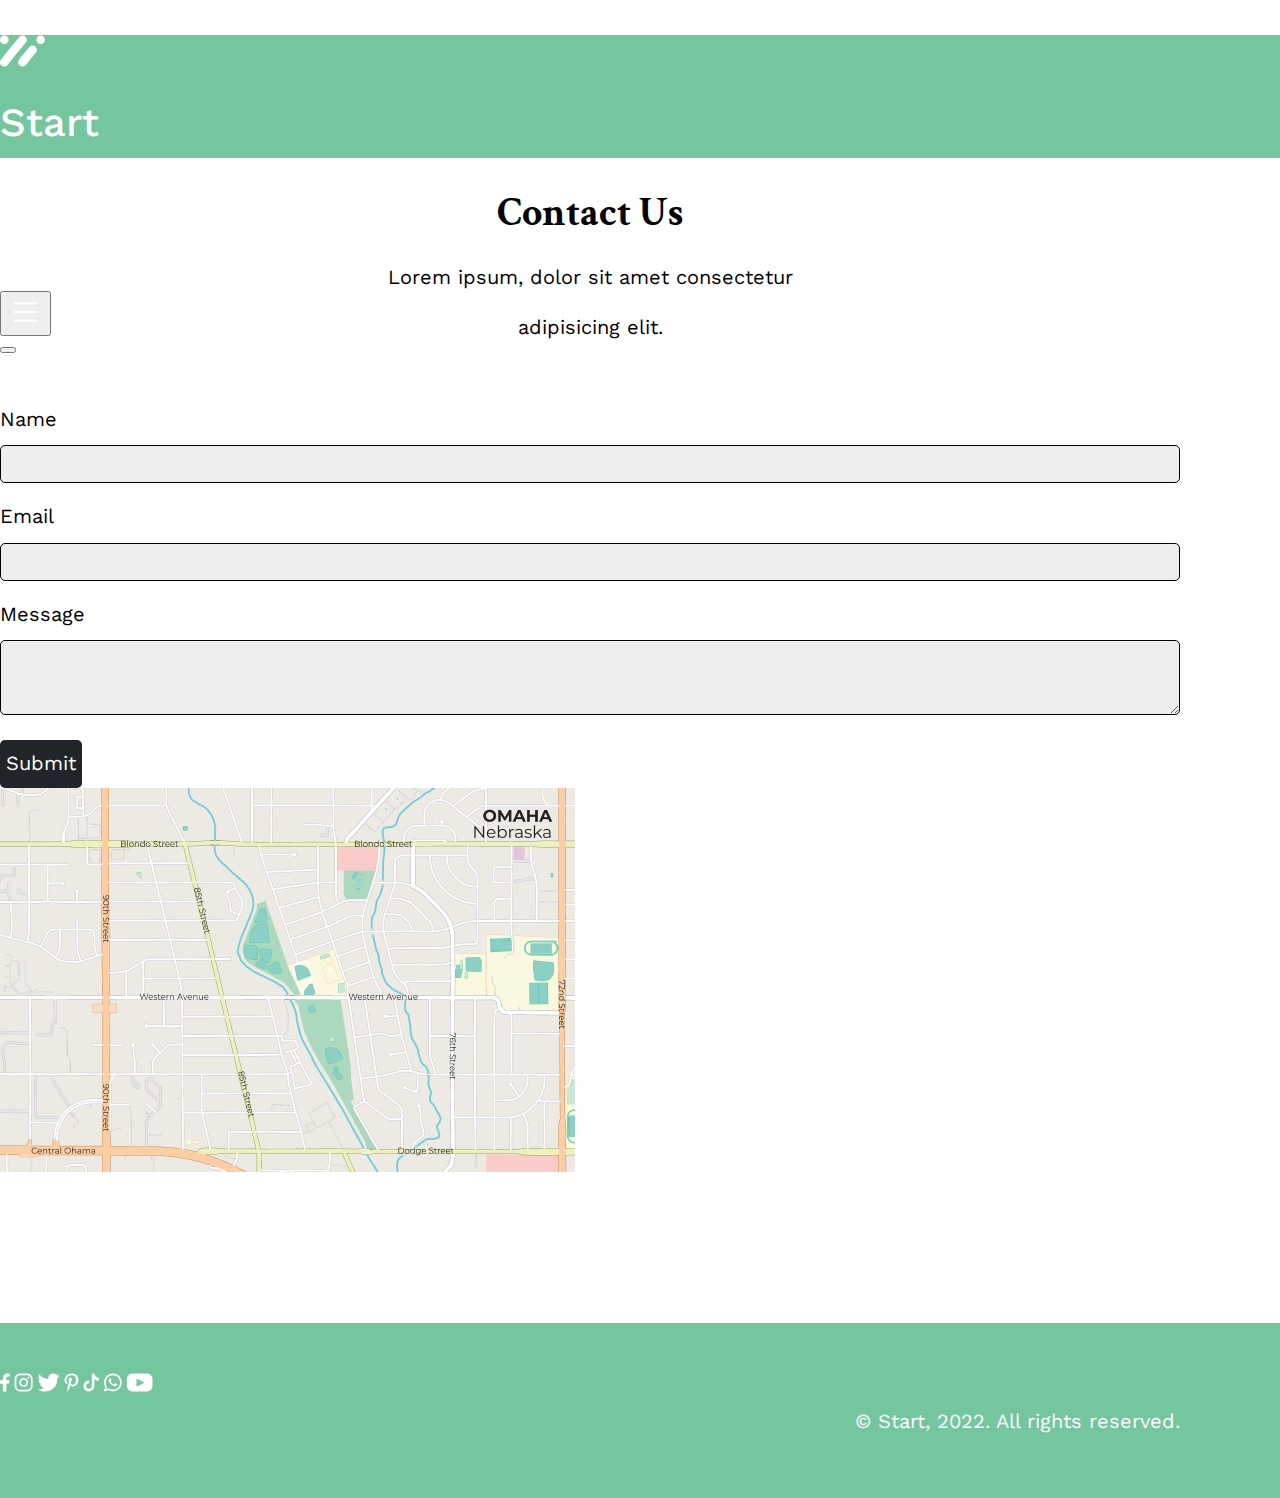
<file: contact/index.html>
<!DOCTYPE html>
<html lang="en">
<head>
    <meta charset="UTF-8">
    <!-- bootstrap -->
    <link href="https://cdn.jsdelivr.net/npm/bootstrap@5.3.2/dist/css/bootstrap.min.css" rel="stylesheet" integrity="sha384-T3c6CoIi6uLrA9TneNEoa7RxnatzjcDSCmG1MXxSR1GAsXEV/Dwwykc2MPK8M2HN" crossorigin="anonymous">
      <!-- fonts -->
    <link rel="preconnect" href="https://fonts.googleapis.com">
    <link rel="preconnect" href="https://fonts.gstatic.com" crossorigin>
    <link href="https://fonts.googleapis.com/css2?family=Crimson+Text&family=Work+Sans&display=swap" rel="stylesheet">
    <meta name="viewport" content="width=device-width, initial-scale=1.0">
    <link rel="stylesheet" href="headFooter.css">
    <link rel="stylesheet" href="style.css">
    <link rel="icon" href="../IMG/logo.png">
    <title>Contact</title>
</head>
<body>
    <!-- navbar -->
   <div class="w-100" style="background: var(--color-green-100, #74C69D);height: 123px;">
        <div class="w-100  d-flex justify-content-center">
            <div class="width" style="margin-top: 35px;">
                <div class="row align-items-center justify-content-between">
                    <!-- logo -->
                    <div class="col-md-3 col-7 " >
                        <a href="../index.html" class="d-flex justify-content-start align-items-center" style="gap: 10px;">
                            <svg xmlns="http://www.w3.org/2000/svg" width="45" height="32" viewBox="0 0 45 32" fill="none">
                                <path d="M25.5676 7.86489C26.3494 7.08114 26.8332 5.99963 26.8332 4.80473C26.8332 2.41172 24.8931 0.471619 22.5 0.471619C20.9872 0.471619 19.657 1.2483 18.882 2.42328C18.6761 2.6295 1.42681 23.8897 1.26556 24.1341C0.483742 24.9179 0 25.9997 0 27.194C0 29.5873 1.9401 31.5274 4.33311 31.5274C5.846 31.5274 7.17613 30.751 7.95121 29.5757C8.15711 29.3695 25.4064 8.10901 25.5676 7.86489Z" fill="white"/>
                                <path d="M35.5483 17.9538C36.3324 17.1694 36.8171 16.0866 36.8171 14.8901C36.8171 12.4971 34.877 10.557 32.484 10.557C30.9704 10.557 29.6397 11.3344 28.8646 12.5103C28.6571 12.7181 19.5974 23.8856 19.4352 24.1317C18.6511 24.916 18.1664 25.9988 18.1664 27.195C18.1664 29.5884 20.1065 31.5285 22.4995 31.5285C24.013 31.5285 25.3438 30.7511 26.1186 29.5752C26.3261 29.3677 35.3861 18.1999 35.5483 17.9538Z" fill="white"/>
                                <path d="M45 4.80473C45 7.19806 43.0599 9.13784 40.6668 9.13784C38.2735 9.13784 36.3337 7.19806 36.3337 4.80473C36.3337 2.41172 38.2735 0.471619 40.6668 0.471619C43.0599 0.471619 45 2.41172 45 4.80473Z" fill="white"/>
                                <path d="M8.66622 4.80473C8.66622 7.19806 6.72612 9.13784 4.33311 9.13784C1.9401 9.13784 0 7.19806 0 4.80473C0 2.41172 1.9401 0.471619 4.33311 0.471619C6.72612 0.471619 8.66622 2.41172 8.66622 4.80473Z" fill="white"/>
                            </svg>
                            <h1 class="navlogo mt-1">
                                Start
                            </h1>                        
                        </a>

                    </div>
                    <!-- navigation -->
                    <div class="col-md-5 d-md-block d-none">
                        <div class="d-flex w-100 justify-content-end">
                            <ul class="d-flex p-0" style="gap: 30px;">
                                <a href="../index.html">
                                    <li class="navitem">
                                        Home
                                    </li>
                                </a>
                                <a href="../Portfolio/index.html">
                                    <li class="navitem">
                                        Portfolio
                                    </li>
                                </a>
                                <a href="../service/index.html">
                                    <li class="navitem">
                                        Services
                                    </li>
                                </a>
                                <a href="#">
                                    <li class="navitem">
                                        Contact
                                    </li>
                                </a>
        
                            </ul>
                        </div>
                    </div>
                    <div class="d-flex d-md-none col-3 m-0 p-0 justify-content-center">
                        <button class="btn" type="button" data-bs-toggle="offcanvas" data-bs-target="#offcanvasWithBothOptions" aria-controls="offcanvasWithBothOptions">
                            <svg xmlns="http://www.w3.org/2000/svg" width="35" height="36" viewBox="0 0 35 36" fill="none">
                                <path fill-rule="evenodd" clip-rule="evenodd" d="M5.46875 26.75C5.46875 26.4599 5.58398 26.1817 5.7891 25.9766C5.99422 25.7715 6.27242 25.6562 6.5625 25.6562H28.4375C28.7276 25.6562 29.0058 25.7715 29.2109 25.9766C29.416 26.1817 29.5312 26.4599 29.5312 26.75C29.5312 27.0401 29.416 27.3183 29.2109 27.5234C29.0058 27.7285 28.7276 27.8438 28.4375 27.8438H6.5625C6.27242 27.8438 5.99422 27.7285 5.7891 27.5234C5.58398 27.3183 5.46875 27.0401 5.46875 26.75ZM5.46875 18C5.46875 17.7099 5.58398 17.4317 5.7891 17.2266C5.99422 17.0215 6.27242 16.9062 6.5625 16.9062H28.4375C28.7276 16.9062 29.0058 17.0215 29.2109 17.2266C29.416 17.4317 29.5312 17.7099 29.5312 18C29.5312 18.2901 29.416 18.5683 29.2109 18.7734C29.0058 18.9785 28.7276 19.0938 28.4375 19.0938H6.5625C6.27242 19.0938 5.99422 18.9785 5.7891 18.7734C5.58398 18.5683 5.46875 18.2901 5.46875 18ZM5.46875 9.25C5.46875 8.95992 5.58398 8.68172 5.7891 8.4766C5.99422 8.27148 6.27242 8.15625 6.5625 8.15625H28.4375C28.7276 8.15625 29.0058 8.27148 29.2109 8.4766C29.416 8.68172 29.5312 8.95992 29.5312 9.25C29.5312 9.54008 29.416 9.81828 29.2109 10.0234C29.0058 10.2285 28.7276 10.3438 28.4375 10.3438H6.5625C6.27242 10.3438 5.99422 10.2285 5.7891 10.0234C5.58398 9.81828 5.46875 9.54008 5.46875 9.25Z" fill="white"/>
                            </svg>
                        </button>
        
                        <div class="offcanvas offcanvas-end" data-bs-scroll="true" tabindex="-1" id="offcanvasWithBothOptions" aria-labelledby="offcanvasWithBothOptionsLabel">
                        <div class="offcanvas-header bg-dark">
                            <button type="button" class="btn-close btn-close-white" data-bs-dismiss="offcanvas" aria-label="Close"></button>
                        </div>
                        <div class="offcanvas-body bg-dark">
                            <ul class="w-100 d-flex justify-content-end" style="gap: 30px;flex-direction: column;">
                                <a href="../index.html">
                                    <li class="navitem1">
                                        Home
                                    </li>
                                </a>
                                <a href="../Portfolio/index.html">
                                    <li class="navitem1">
                                        Portfolio
                                    </li>
                                </a>
                                <a href="../service/index.html">
                                    <li class="navitem1">
                                        Services
                                    </li>
                                </a>
                                <a href="../contact/index.html">
                                    <li class="navitem1">
                                        Contact
                                    </li>
                                </a>
        
                            </ul>
                        </div>
                        </div>
                    </div>
                </div>
            </div>
        </div>

   </div>


   <div class="w-100 d-flex justify-content-center" style="margin-top: 30px;">
        <div class="width  justify-content-center">
            <h1 class="h1">
                Contact Us
            </h1>
            <h1 class="h2">
                Lorem ipsum, dolor sit amet consectetur<br><br>
                adipisicing elit.
            </h1>
        </div>
   </div>

   <div class="w-100 justify-content-center d-flex">
    <div class="width">
        <div class="row justify-content-between align-items-center" style="margin-top: 67px;">
            <div class="col-md-6 col-12 order-md-1 order-2 pe-md-5 mt-3">
                <div class="w-100">
                    <h1 class="h3">
                        Name
                    </h1>
                    <input type="text" class="w-100 input1">
                </div>
                <div class="w-100" style="margin-top: 21px;">
                    <h1 class="h3">
                        Email
                    </h1>
                    <input type="email" class="w-100 input1">
                </div>
                <div class="w-100" style="margin-top: 21px;">
                    <h1 class="h3">
                        Message
                    </h1>
                    <textarea class="w-100 input2"></textarea>
                </div>
                <button class="w-100 btn1 d-flex justify-content-center align-items-center" style="margin-top: 21px;">
                    Submit
                </button>
            </div>
            <div class="col-md-6 col-12 order-md-2 order-1 ps-md-5">
                <img class="w-100" src="map 1.png">
            </div>
        </div>
    </div>
   </div>

     <!-- footer -->
     <div class="w-100 d-flex justify-content-center" style="background: #74C69D;margin-top: 147px;overflow: hidden;">
        <div class="width">
        <div class="row justify-content-between" style="padding: 50px 0;">
            <div class="col-md-3 col-12">
                <div class="d-flex justify-content-between">
                    <a href="https://www.facebook.com/AnUglyDuck69?eav=Afa_sKZiqekluMNk7gS4hypq_kwWTYGYOM93DxX4Emm7yaMeeBW2sPctGDKVYoFvy-Y&paipv=0">
                        <svg xmlns="http://www.w3.org/2000/svg" width="10" height="19" viewBox="0 0 10 19" fill="none">
                            <path d="M9.00943 10.6251L9.50902 7.36758H6.38326V5.25323C6.38326 4.3619 6.81978 3.49347 8.21986 3.49347H9.64077V0.719781C9.64077 0.719781 8.3516 0.5 7.1184 0.5C4.54363 0.5 2.86171 2.05982 2.86171 4.88439V7.36758H0V10.6251H2.86171V18.5H6.38326V10.6251H9.00943Z" fill="white"/>
                          </svg>            
                    </a>
                    <a href="https://www.instagram.com/gio_metrv/">
                        <svg xmlns="http://www.w3.org/2000/svg" width="19" height="19" viewBox="0 0 19 19" fill="none">
                            <path d="M14.4058 3.71362C13.8228 3.71362 13.3502 4.18624 13.3502 4.76874C13.3502 5.35175 13.8228 5.82436 14.4058 5.82436C14.9883 5.82436 15.4609 5.35175 15.4609 4.76874C15.4609 4.18624 14.9883 3.71362 14.4058 3.71362Z" fill="white"/>
                            <path d="M9.71404 12.3392C8.14816 12.3392 6.87428 11.0654 6.87428 9.49999C6.87428 7.93411 8.14816 6.66025 9.71404 6.66025C11.2794 6.66025 12.5533 7.93411 12.5533 9.49999C12.5533 11.0654 11.2794 12.3392 9.71404 12.3392ZM9.71404 5.06689C7.26958 5.06689 5.28094 7.05553 5.28094 9.49999C5.28094 11.9439 7.26958 13.9326 9.71404 13.9326C12.158 13.9326 14.1466 11.9439 14.1466 9.49999C14.1466 7.05553 12.158 5.06689 9.71404 5.06689Z" fill="white"/>
                            <path d="M6.04706 2.19357C3.99941 2.19357 2.33381 3.85917 2.33381 5.90682V13.0932C2.33381 15.1408 3.99941 16.8064 6.04706 16.8064H13.2334C15.2811 16.8064 16.9472 15.1408 16.9472 13.0932V5.90682C16.9472 3.85917 15.2811 2.19357 13.2334 2.19357H6.04706ZM13.2334 18.5H6.04706C3.06538 18.5 0.640747 16.0744 0.640747 13.0932V5.90682C0.640747 2.92513 3.06538 0.5 6.04706 0.5H13.2334C16.2146 0.5 18.6402 2.92513 18.6402 5.90682V13.0932C18.6402 16.0744 16.2146 18.5 13.2334 18.5Z" fill="white"/>
                          </svg>
                    </a>
                    <a href="#">
                        <svg xmlns="http://www.w3.org/2000/svg" width="23" height="19" viewBox="0 0 23 19" fill="none">
                            <path d="M22.4202 2.65762C21.7253 2.97202 20.9576 3.16229 20.2082 3.28795C20.5638 3.22842 21.0863 2.58436 21.2959 2.32389C21.6154 1.92707 21.8804 1.47428 22.0295 0.985381C22.0488 0.947225 22.0636 0.899404 22.0249 0.870406C21.9771 0.851583 21.9461 0.861255 21.9079 0.880079C21.071 1.32828 20.2062 1.65336 19.2854 1.88382C19.2091 1.90265 19.1521 1.88382 19.1042 1.83549C19.0284 1.74951 18.9562 1.66812 18.8753 1.60147C18.4882 1.27232 18.073 1.01387 17.605 0.823092C16.9904 0.572791 16.3189 0.46647 15.657 0.509204C15.0124 0.55143 14.3801 0.732542 13.8088 1.03117C13.2359 1.33031 12.7246 1.74697 12.3171 2.2491C11.8964 2.76903 11.5861 3.38207 11.4268 4.03275C11.2742 4.66053 11.2864 5.2812 11.38 5.9156C11.3943 6.02091 11.3846 6.03515 11.2895 6.02091C7.68807 5.4847 4.70277 4.19656 2.27913 1.43461C2.17382 1.31454 2.11685 1.31454 2.03087 1.44376C0.970149 3.03357 1.48447 5.58695 2.80923 6.84202C2.98628 7.0099 3.16741 7.17677 3.36328 7.32939C3.29155 7.34414 2.41039 7.24901 1.62438 6.84202C1.51958 6.77537 1.46618 6.81404 1.45702 6.93308C1.44735 7.10504 1.46209 7.26326 1.48549 7.44946C1.68899 9.06064 2.80518 10.5507 4.33344 11.1327C4.51455 11.2091 4.71551 11.2757 4.91087 11.3093C4.56289 11.3856 4.20423 11.44 3.20557 11.3617C3.08144 11.3383 3.03411 11.4003 3.08143 11.5199C3.83233 13.5645 5.45113 14.1735 6.66448 14.5199C6.82677 14.5484 6.98959 14.5484 7.15238 14.5866C7.14221 14.6013 7.13252 14.6013 7.12286 14.6156C6.72095 15.2286 5.326 15.685 4.67634 15.9119C3.49504 16.325 2.20844 16.5107 0.959984 16.3875C0.760557 16.358 0.718335 16.3606 0.664408 16.3875C0.609464 16.4216 0.656777 16.4694 0.721387 16.5213C0.97474 16.6887 1.23266 16.8368 1.49568 16.9802C2.2883 17.4004 3.115 17.7352 3.97986 17.9738C8.44407 19.2065 13.4725 18.3004 16.8246 14.9702C19.4568 12.3547 20.3797 8.74776 20.3797 5.13671C20.3797 4.99528 20.5465 4.91744 20.6452 4.84266C21.3305 4.32832 21.883 3.71224 22.3938 3.02493C22.5087 2.87027 22.5097 2.73291 22.5097 2.67644C22.5097 2.66677 22.5097 2.65762 22.5097 2.65762C22.5097 2.59962 22.5087 2.61743 22.4202 2.65762Z" fill="white"/>
                          </svg>  
                    </a>
                    <a href="#">
                        <svg xmlns="http://www.w3.org/2000/svg" width="15" height="19" viewBox="0 0 15 19" fill="none">
                            <path fill-rule="evenodd" clip-rule="evenodd" d="M6.33834 12.2417C6.32307 12.2936 6.30933 12.3368 6.29763 12.3806C5.63626 14.9706 5.56301 15.546 4.88384 16.7497C4.55926 17.321 4.1945 17.8628 3.79056 18.3817C3.74477 18.4402 3.70255 18.5155 3.61148 18.4972C3.51177 18.4758 3.50412 18.3863 3.49293 18.3064C3.38406 17.5194 3.32455 16.7298 3.3505 15.9357C3.38458 14.9004 3.51276 14.5453 4.8472 8.93284C4.86704 8.84737 4.84516 8.77666 4.81667 8.69882C4.49718 7.83752 4.43411 6.96299 4.7129 6.07676C5.31678 4.16236 7.48706 4.01584 7.86658 5.59549C8.10009 6.57227 7.48199 7.85023 7.00733 9.7397C6.61408 11.299 8.44909 12.407 10.0181 11.269C11.4639 10.22 12.0256 7.70423 11.9187 5.92159C11.7086 2.36752 7.81165 1.59932 5.33815 2.74399C2.50394 4.05451 1.85935 7.56839 3.13935 9.17398C3.30113 9.37849 3.4263 9.50314 3.37289 9.71071C3.29047 10.0317 3.21772 10.3558 3.1292 10.6758C3.06306 10.9134 2.8636 11.0004 2.62297 10.9022C2.15136 10.7114 1.75812 10.4112 1.43914 10.0154C0.352468 8.66982 0.0416091 6.00706 1.4783 3.75384C3.07066 1.25642 6.03259 0.246569 8.73605 0.553341C11.9655 0.920144 14.0066 3.12707 14.3892 5.63008C14.5632 6.77069 14.438 9.5825 12.8375 11.5702C10.9953 13.8539 8.01005 14.005 6.63289 12.6034C6.52707 12.4961 6.44212 12.3699 6.33834 12.2417Z" fill="white"/>
                          </svg>  
                    </a>
                    <a href="#">
                        <svg xmlns="http://www.w3.org/2000/svg" width="16" height="19" viewBox="0 0 16 19" fill="none">
                            <path d="M15.8491 7.78289C15.702 7.79686 15.5543 7.80434 15.4062 7.80534C13.7851 7.80534 12.2738 6.98832 11.3859 5.6321V13.0312C11.3859 16.0519 8.93684 18.5 5.91714 18.5C2.89644 18.5 0.448364 16.0519 0.448364 13.0312C0.448364 10.011 2.89644 7.56293 5.91714 7.56293C6.03087 7.56293 6.1426 7.57291 6.25483 7.57989V10.2749C6.1426 10.2614 6.03236 10.241 5.91714 10.241C4.37537 10.241 3.12588 11.4909 3.12588 13.0317C3.12588 14.5735 4.37537 15.823 5.91714 15.823C7.45892 15.823 8.82013 14.6084 8.82013 13.0666L8.84756 0.5H11.4258C11.6687 2.81191 13.5327 4.61805 15.8516 4.78764V7.78289" fill="white"/>
                          </svg> 
                    </a>
                    <a href="#">
                        <svg xmlns="http://www.w3.org/2000/svg" width="19" height="19" viewBox="0 0 19 19" fill="none">
                            <path d="M5.93199 15.3997L6.23673 15.5813C7.35546 16.2478 8.62835 16.6003 9.91701 16.6003C13.8929 16.6003 17.127 13.3662 17.127 9.39036C17.127 5.41501 13.8929 2.1804 9.91701 2.1804C5.94217 2.1804 2.70704 5.41501 2.70704 9.39036C2.70704 10.7029 3.0718 11.9957 3.76217 13.1286L3.94888 13.4354L3.22849 16.1241L5.93199 15.3997ZM0.851624 18.5L2.14181 13.6857C1.41125 12.367 1.02716 10.8902 1.02716 9.39036C1.02716 4.48858 5.01472 0.5 9.91701 0.5C14.8193 0.5 18.8079 4.48858 18.8079 9.39036C18.8079 14.2927 14.8193 18.2812 9.91701 18.2812C8.44571 18.2812 6.99221 17.9093 5.69134 17.2042L0.851624 18.5Z" fill="white"/>
                            <path fill-rule="evenodd" clip-rule="evenodd" d="M13.2241 10.6271C12.8578 10.4079 12.3821 10.1637 11.9507 10.3397C11.6205 10.4755 11.4094 10.9934 11.1947 11.2575C11.0848 11.3933 10.9536 11.4142 10.7847 11.3465C9.54333 10.8515 8.59198 10.0228 7.9067 8.88112C7.79071 8.70357 7.81154 8.56367 7.95145 8.39934C8.15851 8.15565 8.41848 7.87889 8.47445 7.55024C8.53041 7.2221 8.37628 6.8385 8.24044 6.54546C8.06696 6.17204 7.87312 5.63939 7.49868 5.42775C7.15477 5.23341 6.70147 5.34227 6.39521 5.59156C5.86611 6.02298 5.6107 6.69759 5.61833 7.3671C5.62087 7.55737 5.64428 7.74713 5.68854 7.93028C5.79537 8.37136 5.99888 8.78395 6.22883 9.17518C6.40181 9.47076 6.59005 9.7577 6.79304 10.0334C7.45695 10.9355 8.28317 11.7194 9.23962 12.3055C9.71784 12.598 10.2322 12.855 10.7653 13.031C11.3631 13.2284 11.8958 13.4339 12.5414 13.3113C13.217 13.1831 13.884 12.7649 14.1521 12.1137C14.2314 11.9204 14.2711 11.7057 14.2269 11.5022C14.1348 11.0809 13.565 10.8306 13.2241 10.6271Z" fill="white"/>
                          </svg>
                    </a>
                    <a href="#">
                        <svg xmlns="http://www.w3.org/2000/svg" width="27" height="19" viewBox="0 0 27 19" fill="none">
                            <path d="M18.0368 10.0035L11.566 13.205C11.3121 13.3416 10.4502 13.1578 10.4502 12.8695V6.29853C10.4502 6.00671 11.3192 5.8229 11.5731 5.96738L17.7672 9.33693C18.0268 9.48498 18.2993 9.86121 18.0368 10.0035ZM26.5219 6.14262C26.5219 3.02627 23.9956 0.5 20.8793 0.5H6.44979C3.33344 0.5 0.807892 3.02627 0.807892 6.14262V12.8574C0.807892 15.9744 3.33344 18.5 6.44979 18.5H20.8793C23.9956 18.5 26.5219 15.9744 26.5219 12.8574V6.14262Z" fill="white"/>
                          </svg>
                    </a>
                </div>
            </div>
            <div class="col-md-4 col-12">
                <h1 class="copyright">
                    © Start, 2022. All rights reserved.
                </h1>
            </div>
        </div>
        </div>
    </div> 
    <script src="https://cdn.jsdelivr.net/npm/bootstrap@5.3.2/dist/js/bootstrap.bundle.min.js" integrity="sha384-C6RzsynM9kWDrMNeT87bh95OGNyZPhcTNXj1NW7RuBCsyN/o0jlpcV8Qyq46cDfL" crossorigin="anonymous"></script>
</body>
</html>
</file>
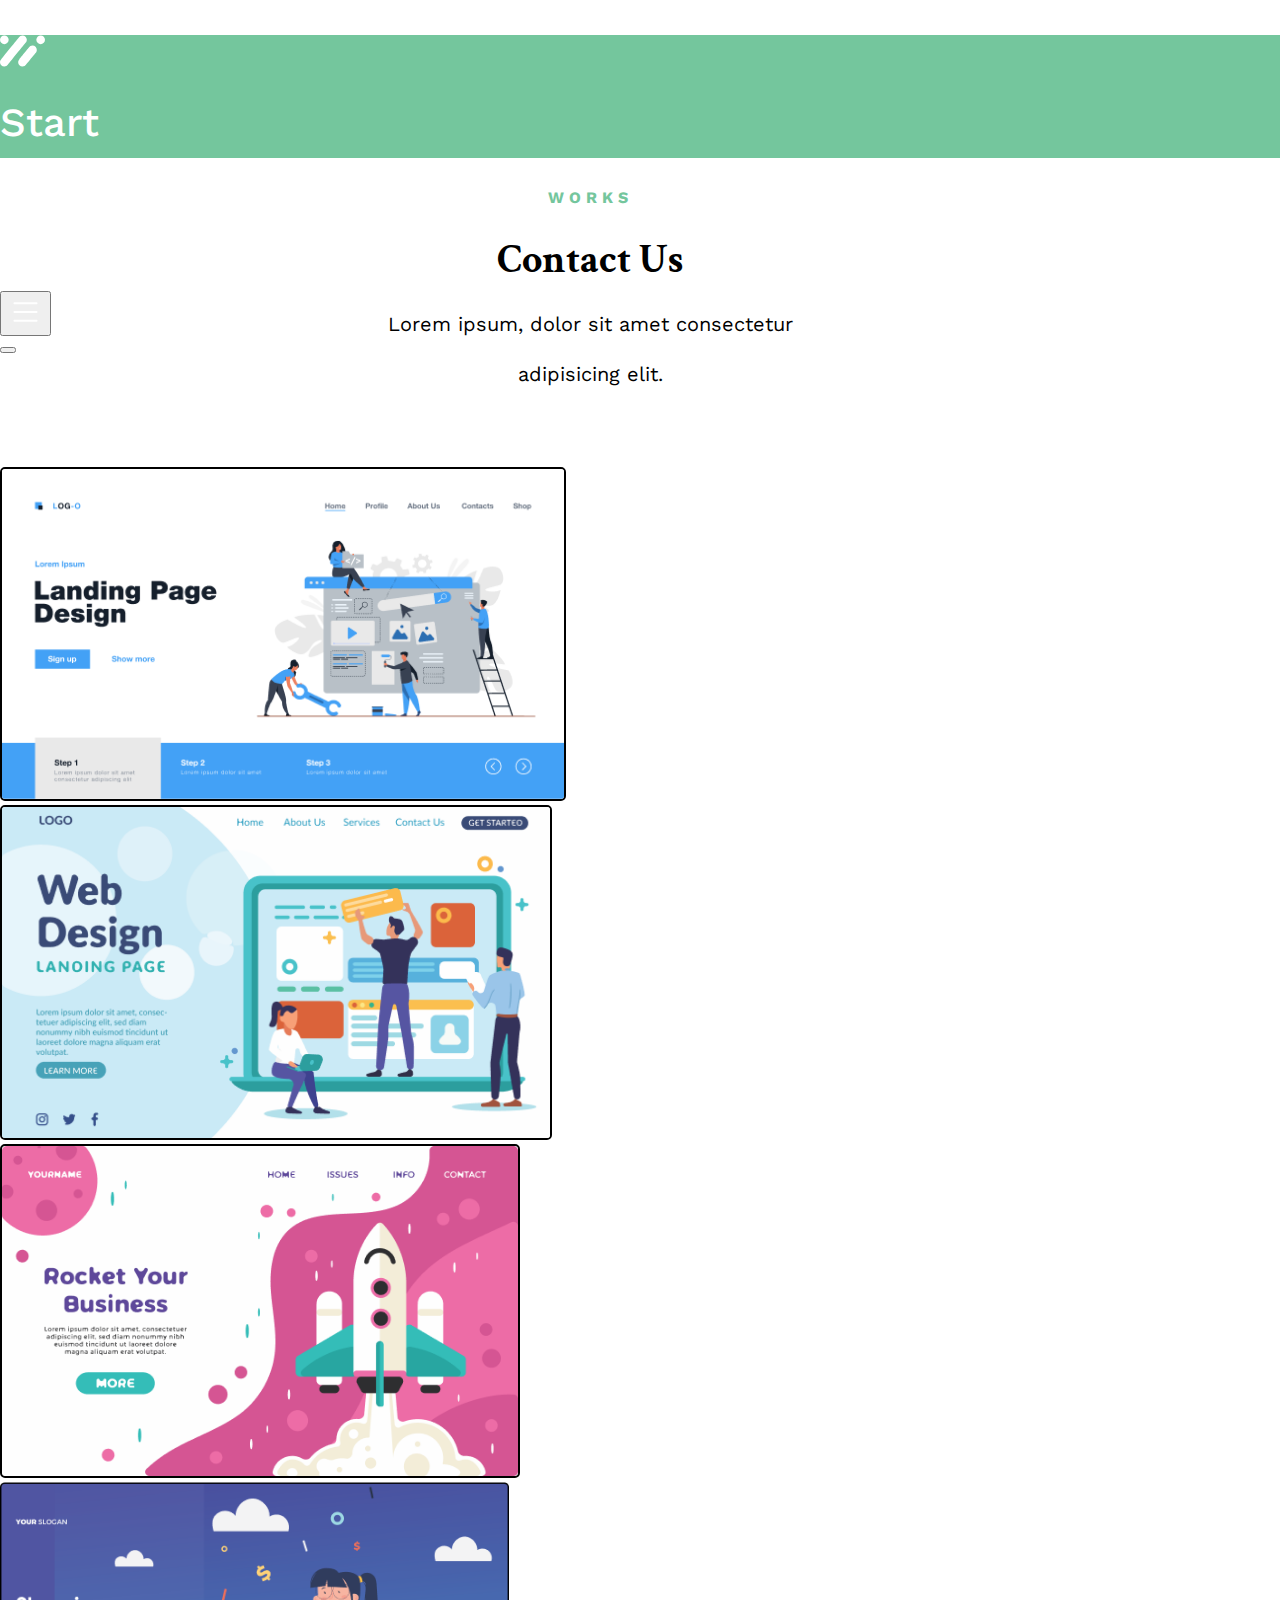
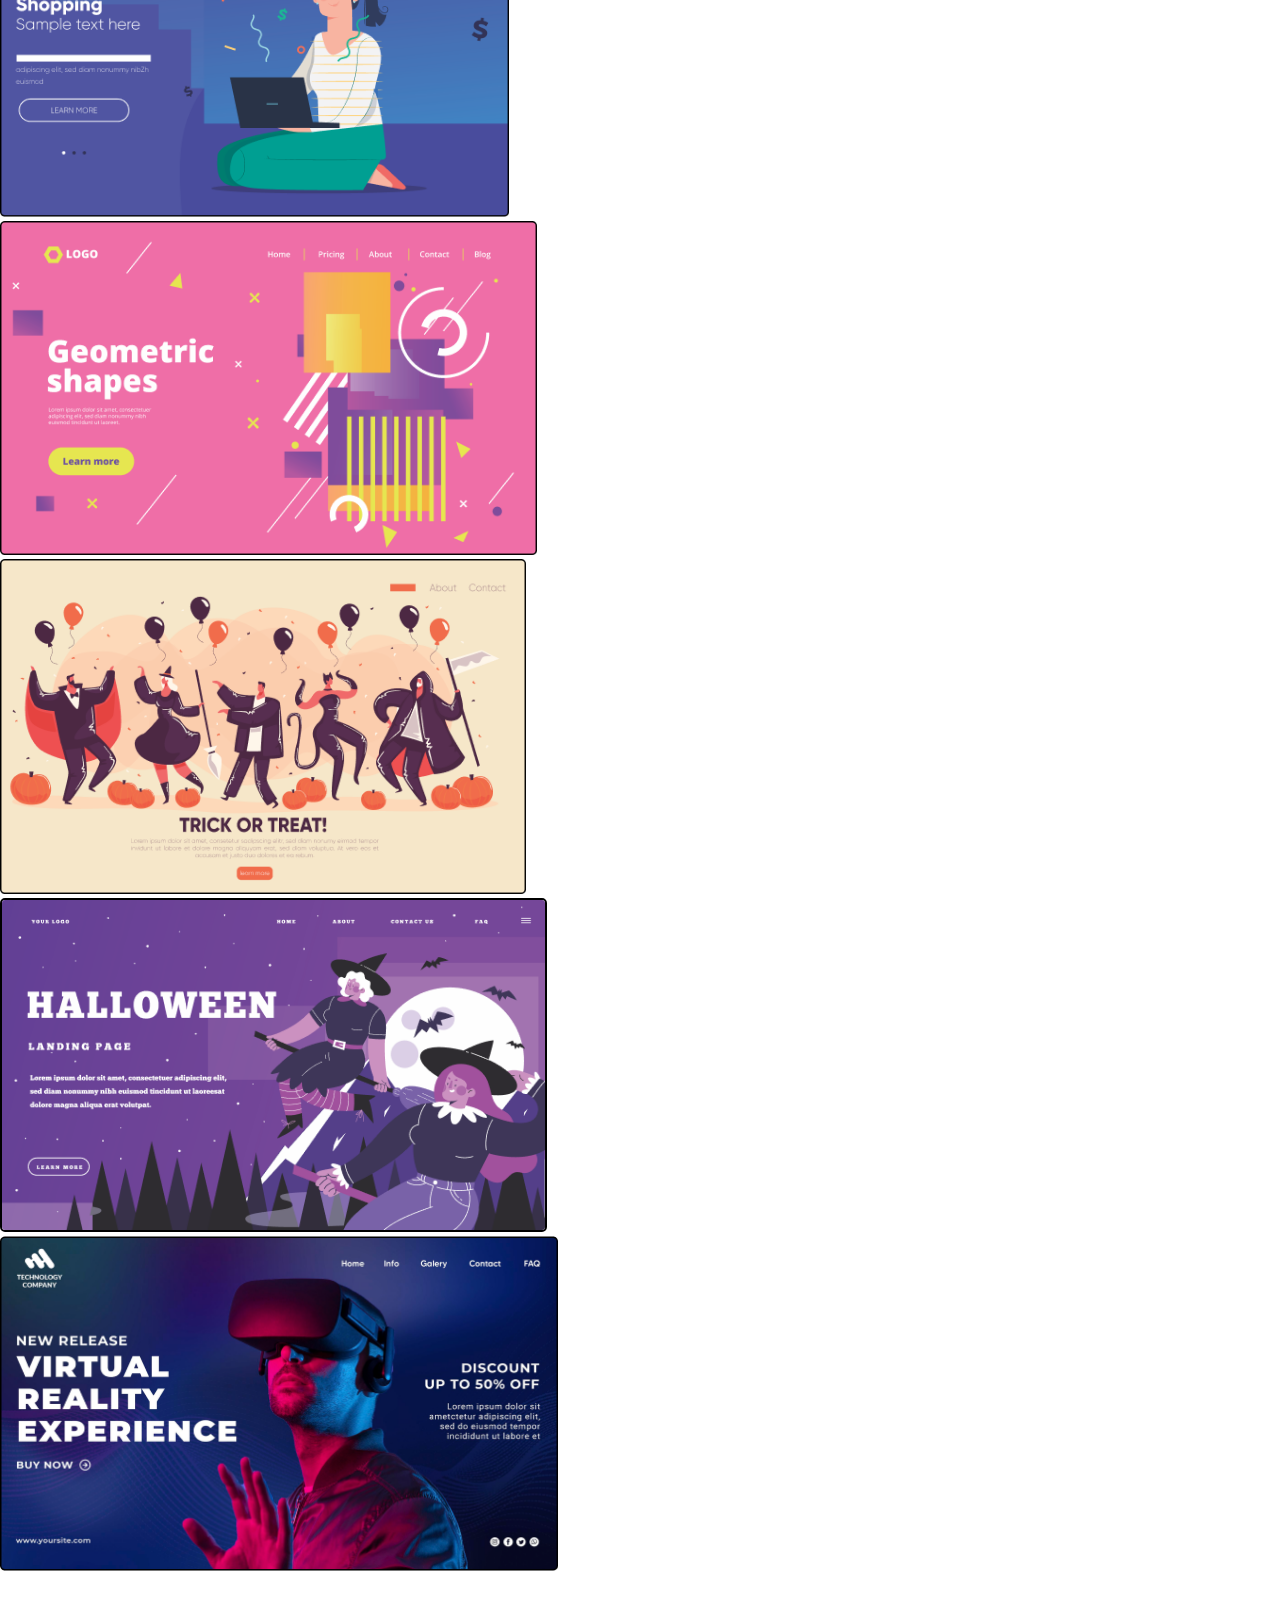
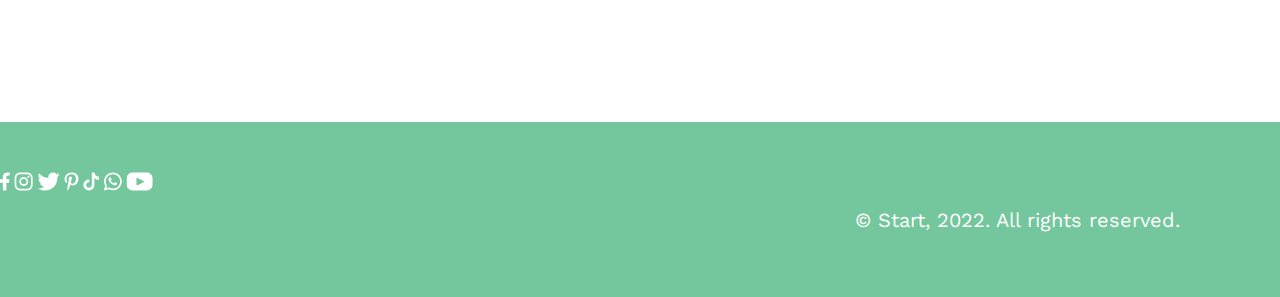
<file: Portfolio/index.html>
<!DOCTYPE html>
<html lang="en">
<head>
    <meta charset="UTF-8">
    <!-- bootstrap -->
    <link href="https://cdn.jsdelivr.net/npm/bootstrap@5.3.2/dist/css/bootstrap.min.css" rel="stylesheet" integrity="sha384-T3c6CoIi6uLrA9TneNEoa7RxnatzjcDSCmG1MXxSR1GAsXEV/Dwwykc2MPK8M2HN" crossorigin="anonymous">
      <!-- fonts -->
    <link rel="preconnect" href="https://fonts.googleapis.com">
    <link rel="preconnect" href="https://fonts.gstatic.com" crossorigin>
    <link href="https://fonts.googleapis.com/css2?family=Crimson+Text&family=Work+Sans&display=swap" rel="stylesheet">
    <meta name="viewport" content="width=device-width, initial-scale=1.0">
    <link rel="stylesheet" href="headFooter.css">
    <link rel="stylesheet" href="style.css">
    <link rel="icon" href="../IMG/logo.png">
    <title>Contact</title>
</head>
<body>
    <!-- navbar -->
   <div class="w-100" style="background: var(--color-green-100, #74C69D);height: 123px;">
        <div class="w-100  d-flex justify-content-center">
            <div class="width" style="margin-top: 35px;">
                <div class="row align-items-center justify-content-between">
                    <!-- logo -->
                    <div class="col-md-3 col-7 " >
                        <a href="../index.html" class="d-flex justify-content-start align-items-center" style="gap: 10px;">
                            <svg xmlns="http://www.w3.org/2000/svg" width="45" height="32" viewBox="0 0 45 32" fill="none">
                                <path d="M25.5676 7.86489C26.3494 7.08114 26.8332 5.99963 26.8332 4.80473C26.8332 2.41172 24.8931 0.471619 22.5 0.471619C20.9872 0.471619 19.657 1.2483 18.882 2.42328C18.6761 2.6295 1.42681 23.8897 1.26556 24.1341C0.483742 24.9179 0 25.9997 0 27.194C0 29.5873 1.9401 31.5274 4.33311 31.5274C5.846 31.5274 7.17613 30.751 7.95121 29.5757C8.15711 29.3695 25.4064 8.10901 25.5676 7.86489Z" fill="white"/>
                                <path d="M35.5483 17.9538C36.3324 17.1694 36.8171 16.0866 36.8171 14.8901C36.8171 12.4971 34.877 10.557 32.484 10.557C30.9704 10.557 29.6397 11.3344 28.8646 12.5103C28.6571 12.7181 19.5974 23.8856 19.4352 24.1317C18.6511 24.916 18.1664 25.9988 18.1664 27.195C18.1664 29.5884 20.1065 31.5285 22.4995 31.5285C24.013 31.5285 25.3438 30.7511 26.1186 29.5752C26.3261 29.3677 35.3861 18.1999 35.5483 17.9538Z" fill="white"/>
                                <path d="M45 4.80473C45 7.19806 43.0599 9.13784 40.6668 9.13784C38.2735 9.13784 36.3337 7.19806 36.3337 4.80473C36.3337 2.41172 38.2735 0.471619 40.6668 0.471619C43.0599 0.471619 45 2.41172 45 4.80473Z" fill="white"/>
                                <path d="M8.66622 4.80473C8.66622 7.19806 6.72612 9.13784 4.33311 9.13784C1.9401 9.13784 0 7.19806 0 4.80473C0 2.41172 1.9401 0.471619 4.33311 0.471619C6.72612 0.471619 8.66622 2.41172 8.66622 4.80473Z" fill="white"/>
                            </svg>
                            <h1 class="navlogo mt-1">
                                Start
                            </h1>                        
                        </a>

                    </div>
                    <!-- navigation -->
                    <div class="col-md-5 d-md-block d-none">
                        <div class="d-flex w-100 justify-content-end">
                            <ul class="d-flex p-0" style="gap: 30px;">
                                <a href="../index.html">
                                    <li class="navitem">
                                        Home
                                    </li>
                                </a>
                                <a href="#">
                                    <li class="navitem">
                                        Portfolio
                                    </li>
                                </a>
                                <a href="../service/index.html">
                                    <li class="navitem">
                                        Services
                                    </li>
                                </a>
                                <a href="../contact/index.html">
                                    <li class="navitem">
                                        Contact
                                    </li>
                                </a>
        
                            </ul>
                        </div>
                    </div>
                    <div class="d-flex d-md-none col-3 m-0 p-0 justify-content-center">
                        <button class="btn" type="button" data-bs-toggle="offcanvas" data-bs-target="#offcanvasWithBothOptions" aria-controls="offcanvasWithBothOptions">
                            <svg xmlns="http://www.w3.org/2000/svg" width="35" height="36" viewBox="0 0 35 36" fill="none">
                                <path fill-rule="evenodd" clip-rule="evenodd" d="M5.46875 26.75C5.46875 26.4599 5.58398 26.1817 5.7891 25.9766C5.99422 25.7715 6.27242 25.6562 6.5625 25.6562H28.4375C28.7276 25.6562 29.0058 25.7715 29.2109 25.9766C29.416 26.1817 29.5312 26.4599 29.5312 26.75C29.5312 27.0401 29.416 27.3183 29.2109 27.5234C29.0058 27.7285 28.7276 27.8438 28.4375 27.8438H6.5625C6.27242 27.8438 5.99422 27.7285 5.7891 27.5234C5.58398 27.3183 5.46875 27.0401 5.46875 26.75ZM5.46875 18C5.46875 17.7099 5.58398 17.4317 5.7891 17.2266C5.99422 17.0215 6.27242 16.9062 6.5625 16.9062H28.4375C28.7276 16.9062 29.0058 17.0215 29.2109 17.2266C29.416 17.4317 29.5312 17.7099 29.5312 18C29.5312 18.2901 29.416 18.5683 29.2109 18.7734C29.0058 18.9785 28.7276 19.0938 28.4375 19.0938H6.5625C6.27242 19.0938 5.99422 18.9785 5.7891 18.7734C5.58398 18.5683 5.46875 18.2901 5.46875 18ZM5.46875 9.25C5.46875 8.95992 5.58398 8.68172 5.7891 8.4766C5.99422 8.27148 6.27242 8.15625 6.5625 8.15625H28.4375C28.7276 8.15625 29.0058 8.27148 29.2109 8.4766C29.416 8.68172 29.5312 8.95992 29.5312 9.25C29.5312 9.54008 29.416 9.81828 29.2109 10.0234C29.0058 10.2285 28.7276 10.3438 28.4375 10.3438H6.5625C6.27242 10.3438 5.99422 10.2285 5.7891 10.0234C5.58398 9.81828 5.46875 9.54008 5.46875 9.25Z" fill="white"/>
                            </svg>
                        </button>
        
                        <div class="offcanvas offcanvas-end" data-bs-scroll="true" tabindex="-1" id="offcanvasWithBothOptions" aria-labelledby="offcanvasWithBothOptionsLabel">
                        <div class="offcanvas-header bg-dark">
                            <button type="button" class="btn-close btn-close-white" data-bs-dismiss="offcanvas" aria-label="Close"></button>
                        </div>
                        <div class="offcanvas-body bg-dark">
                            <ul class="w-100 d-flex justify-content-end" style="gap: 30px;flex-direction: column;">
                                <a href="../index.html">
                                    <li class="navitem1">
                                        Home
                                    </li>
                                </a>
                                <a href="#">
                                    <li class="navitem1">
                                        Portfolio
                                    </li>
                                </a>
                                <a href="../service/index.html">
                                    <li class="navitem1">
                                        Services
                                    </li>
                                </a>
                                <a href="../contact/index.html">
                                    <li class="navitem1">
                                        Contact
                                    </li>
                                </a>
                            </ul>
                        </div>
                        </div>
                    </div>
                </div>
            </div>
        </div>

   </div>

   <div class="w-100 d-flex justify-content-center" style="margin-top: 30px;">
    <div class="width">
        <h1 class="h11">
            WORKS
        </h1>
        <h1 class="h1">
            Contact Us
        </h1>
        <h1 class="h2">
            Lorem ipsum, dolor sit amet consectetur<br><br>
            adipisicing elit.
        </h1>
    </div>
    </div>

    <div class="w-100 d-flex justify-content-center" style="margin-top: 80px;">
        <div class="width">
            <div class="row justify-content-around gy-4">
                <div class="col-md-6 col-12">
                    <img src="img/img1.png" class="w-100 bordr">
                </div>
                <div class="col-md-6 col-12">
                    <img src="img/img2.png" class="w-100 bordr">
                </div>
                <div class="col-md-6 col-12">
                    <img src="img/img3.png" class="w-100 bordr">
                </div>
                <div class="col-md-6 col-12">
                    <img src="img/img4.png" class="w-100">
                </div>
                <div class="col-md-6 col-12">
                    <img src="img/img5.png" class="w-100">
                </div>
                <div class="col-md-6 col-12">
                    <img src="img/img6.png" class="w-100">
                </div>
                <div class="col-md-6 col-12">
                    <img src="img/img7.png" class="w-100 bordr">
                </div>
                <div class="col-md-6 col-12">
                    <img src="img/img8.png" class="w-100">
                </div>
            </div>
        </div>
    </div>



     <!-- footer -->
     <div class="w-100 d-flex justify-content-center" style="background: #74C69D;margin-top: 147px;overflow: hidden;">
        <div class="width">
        <div class="row justify-content-between" style="padding: 50px 0;">
            <div class="col-md-3 col-12">
                <div class="d-flex justify-content-between">
                    <a href="https://www.facebook.com/AnUglyDuck69?eav=Afa_sKZiqekluMNk7gS4hypq_kwWTYGYOM93DxX4Emm7yaMeeBW2sPctGDKVYoFvy-Y&paipv=0">
                        <svg xmlns="http://www.w3.org/2000/svg" width="10" height="19" viewBox="0 0 10 19" fill="none">
                            <path d="M9.00943 10.6251L9.50902 7.36758H6.38326V5.25323C6.38326 4.3619 6.81978 3.49347 8.21986 3.49347H9.64077V0.719781C9.64077 0.719781 8.3516 0.5 7.1184 0.5C4.54363 0.5 2.86171 2.05982 2.86171 4.88439V7.36758H0V10.6251H2.86171V18.5H6.38326V10.6251H9.00943Z" fill="white"/>
                          </svg>            
                    </a>
                    <a href="https://www.instagram.com/gio_metrv/">
                        <svg xmlns="http://www.w3.org/2000/svg" width="19" height="19" viewBox="0 0 19 19" fill="none">
                            <path d="M14.4058 3.71362C13.8228 3.71362 13.3502 4.18624 13.3502 4.76874C13.3502 5.35175 13.8228 5.82436 14.4058 5.82436C14.9883 5.82436 15.4609 5.35175 15.4609 4.76874C15.4609 4.18624 14.9883 3.71362 14.4058 3.71362Z" fill="white"/>
                            <path d="M9.71404 12.3392C8.14816 12.3392 6.87428 11.0654 6.87428 9.49999C6.87428 7.93411 8.14816 6.66025 9.71404 6.66025C11.2794 6.66025 12.5533 7.93411 12.5533 9.49999C12.5533 11.0654 11.2794 12.3392 9.71404 12.3392ZM9.71404 5.06689C7.26958 5.06689 5.28094 7.05553 5.28094 9.49999C5.28094 11.9439 7.26958 13.9326 9.71404 13.9326C12.158 13.9326 14.1466 11.9439 14.1466 9.49999C14.1466 7.05553 12.158 5.06689 9.71404 5.06689Z" fill="white"/>
                            <path d="M6.04706 2.19357C3.99941 2.19357 2.33381 3.85917 2.33381 5.90682V13.0932C2.33381 15.1408 3.99941 16.8064 6.04706 16.8064H13.2334C15.2811 16.8064 16.9472 15.1408 16.9472 13.0932V5.90682C16.9472 3.85917 15.2811 2.19357 13.2334 2.19357H6.04706ZM13.2334 18.5H6.04706C3.06538 18.5 0.640747 16.0744 0.640747 13.0932V5.90682C0.640747 2.92513 3.06538 0.5 6.04706 0.5H13.2334C16.2146 0.5 18.6402 2.92513 18.6402 5.90682V13.0932C18.6402 16.0744 16.2146 18.5 13.2334 18.5Z" fill="white"/>
                          </svg>
                    </a>
                    <a href="#">
                        <svg xmlns="http://www.w3.org/2000/svg" width="23" height="19" viewBox="0 0 23 19" fill="none">
                            <path d="M22.4202 2.65762C21.7253 2.97202 20.9576 3.16229 20.2082 3.28795C20.5638 3.22842 21.0863 2.58436 21.2959 2.32389C21.6154 1.92707 21.8804 1.47428 22.0295 0.985381C22.0488 0.947225 22.0636 0.899404 22.0249 0.870406C21.9771 0.851583 21.9461 0.861255 21.9079 0.880079C21.071 1.32828 20.2062 1.65336 19.2854 1.88382C19.2091 1.90265 19.1521 1.88382 19.1042 1.83549C19.0284 1.74951 18.9562 1.66812 18.8753 1.60147C18.4882 1.27232 18.073 1.01387 17.605 0.823092C16.9904 0.572791 16.3189 0.46647 15.657 0.509204C15.0124 0.55143 14.3801 0.732542 13.8088 1.03117C13.2359 1.33031 12.7246 1.74697 12.3171 2.2491C11.8964 2.76903 11.5861 3.38207 11.4268 4.03275C11.2742 4.66053 11.2864 5.2812 11.38 5.9156C11.3943 6.02091 11.3846 6.03515 11.2895 6.02091C7.68807 5.4847 4.70277 4.19656 2.27913 1.43461C2.17382 1.31454 2.11685 1.31454 2.03087 1.44376C0.970149 3.03357 1.48447 5.58695 2.80923 6.84202C2.98628 7.0099 3.16741 7.17677 3.36328 7.32939C3.29155 7.34414 2.41039 7.24901 1.62438 6.84202C1.51958 6.77537 1.46618 6.81404 1.45702 6.93308C1.44735 7.10504 1.46209 7.26326 1.48549 7.44946C1.68899 9.06064 2.80518 10.5507 4.33344 11.1327C4.51455 11.2091 4.71551 11.2757 4.91087 11.3093C4.56289 11.3856 4.20423 11.44 3.20557 11.3617C3.08144 11.3383 3.03411 11.4003 3.08143 11.5199C3.83233 13.5645 5.45113 14.1735 6.66448 14.5199C6.82677 14.5484 6.98959 14.5484 7.15238 14.5866C7.14221 14.6013 7.13252 14.6013 7.12286 14.6156C6.72095 15.2286 5.326 15.685 4.67634 15.9119C3.49504 16.325 2.20844 16.5107 0.959984 16.3875C0.760557 16.358 0.718335 16.3606 0.664408 16.3875C0.609464 16.4216 0.656777 16.4694 0.721387 16.5213C0.97474 16.6887 1.23266 16.8368 1.49568 16.9802C2.2883 17.4004 3.115 17.7352 3.97986 17.9738C8.44407 19.2065 13.4725 18.3004 16.8246 14.9702C19.4568 12.3547 20.3797 8.74776 20.3797 5.13671C20.3797 4.99528 20.5465 4.91744 20.6452 4.84266C21.3305 4.32832 21.883 3.71224 22.3938 3.02493C22.5087 2.87027 22.5097 2.73291 22.5097 2.67644C22.5097 2.66677 22.5097 2.65762 22.5097 2.65762C22.5097 2.59962 22.5087 2.61743 22.4202 2.65762Z" fill="white"/>
                          </svg>  
                    </a>
                    <a href="#">
                        <svg xmlns="http://www.w3.org/2000/svg" width="15" height="19" viewBox="0 0 15 19" fill="none">
                            <path fill-rule="evenodd" clip-rule="evenodd" d="M6.33834 12.2417C6.32307 12.2936 6.30933 12.3368 6.29763 12.3806C5.63626 14.9706 5.56301 15.546 4.88384 16.7497C4.55926 17.321 4.1945 17.8628 3.79056 18.3817C3.74477 18.4402 3.70255 18.5155 3.61148 18.4972C3.51177 18.4758 3.50412 18.3863 3.49293 18.3064C3.38406 17.5194 3.32455 16.7298 3.3505 15.9357C3.38458 14.9004 3.51276 14.5453 4.8472 8.93284C4.86704 8.84737 4.84516 8.77666 4.81667 8.69882C4.49718 7.83752 4.43411 6.96299 4.7129 6.07676C5.31678 4.16236 7.48706 4.01584 7.86658 5.59549C8.10009 6.57227 7.48199 7.85023 7.00733 9.7397C6.61408 11.299 8.44909 12.407 10.0181 11.269C11.4639 10.22 12.0256 7.70423 11.9187 5.92159C11.7086 2.36752 7.81165 1.59932 5.33815 2.74399C2.50394 4.05451 1.85935 7.56839 3.13935 9.17398C3.30113 9.37849 3.4263 9.50314 3.37289 9.71071C3.29047 10.0317 3.21772 10.3558 3.1292 10.6758C3.06306 10.9134 2.8636 11.0004 2.62297 10.9022C2.15136 10.7114 1.75812 10.4112 1.43914 10.0154C0.352468 8.66982 0.0416091 6.00706 1.4783 3.75384C3.07066 1.25642 6.03259 0.246569 8.73605 0.553341C11.9655 0.920144 14.0066 3.12707 14.3892 5.63008C14.5632 6.77069 14.438 9.5825 12.8375 11.5702C10.9953 13.8539 8.01005 14.005 6.63289 12.6034C6.52707 12.4961 6.44212 12.3699 6.33834 12.2417Z" fill="white"/>
                          </svg>  
                    </a>
                    <a href="#">
                        <svg xmlns="http://www.w3.org/2000/svg" width="16" height="19" viewBox="0 0 16 19" fill="none">
                            <path d="M15.8491 7.78289C15.702 7.79686 15.5543 7.80434 15.4062 7.80534C13.7851 7.80534 12.2738 6.98832 11.3859 5.6321V13.0312C11.3859 16.0519 8.93684 18.5 5.91714 18.5C2.89644 18.5 0.448364 16.0519 0.448364 13.0312C0.448364 10.011 2.89644 7.56293 5.91714 7.56293C6.03087 7.56293 6.1426 7.57291 6.25483 7.57989V10.2749C6.1426 10.2614 6.03236 10.241 5.91714 10.241C4.37537 10.241 3.12588 11.4909 3.12588 13.0317C3.12588 14.5735 4.37537 15.823 5.91714 15.823C7.45892 15.823 8.82013 14.6084 8.82013 13.0666L8.84756 0.5H11.4258C11.6687 2.81191 13.5327 4.61805 15.8516 4.78764V7.78289" fill="white"/>
                          </svg> 
                    </a>
                    <a href="#">
                        <svg xmlns="http://www.w3.org/2000/svg" width="19" height="19" viewBox="0 0 19 19" fill="none">
                            <path d="M5.93199 15.3997L6.23673 15.5813C7.35546 16.2478 8.62835 16.6003 9.91701 16.6003C13.8929 16.6003 17.127 13.3662 17.127 9.39036C17.127 5.41501 13.8929 2.1804 9.91701 2.1804C5.94217 2.1804 2.70704 5.41501 2.70704 9.39036C2.70704 10.7029 3.0718 11.9957 3.76217 13.1286L3.94888 13.4354L3.22849 16.1241L5.93199 15.3997ZM0.851624 18.5L2.14181 13.6857C1.41125 12.367 1.02716 10.8902 1.02716 9.39036C1.02716 4.48858 5.01472 0.5 9.91701 0.5C14.8193 0.5 18.8079 4.48858 18.8079 9.39036C18.8079 14.2927 14.8193 18.2812 9.91701 18.2812C8.44571 18.2812 6.99221 17.9093 5.69134 17.2042L0.851624 18.5Z" fill="white"/>
                            <path fill-rule="evenodd" clip-rule="evenodd" d="M13.2241 10.6271C12.8578 10.4079 12.3821 10.1637 11.9507 10.3397C11.6205 10.4755 11.4094 10.9934 11.1947 11.2575C11.0848 11.3933 10.9536 11.4142 10.7847 11.3465C9.54333 10.8515 8.59198 10.0228 7.9067 8.88112C7.79071 8.70357 7.81154 8.56367 7.95145 8.39934C8.15851 8.15565 8.41848 7.87889 8.47445 7.55024C8.53041 7.2221 8.37628 6.8385 8.24044 6.54546C8.06696 6.17204 7.87312 5.63939 7.49868 5.42775C7.15477 5.23341 6.70147 5.34227 6.39521 5.59156C5.86611 6.02298 5.6107 6.69759 5.61833 7.3671C5.62087 7.55737 5.64428 7.74713 5.68854 7.93028C5.79537 8.37136 5.99888 8.78395 6.22883 9.17518C6.40181 9.47076 6.59005 9.7577 6.79304 10.0334C7.45695 10.9355 8.28317 11.7194 9.23962 12.3055C9.71784 12.598 10.2322 12.855 10.7653 13.031C11.3631 13.2284 11.8958 13.4339 12.5414 13.3113C13.217 13.1831 13.884 12.7649 14.1521 12.1137C14.2314 11.9204 14.2711 11.7057 14.2269 11.5022C14.1348 11.0809 13.565 10.8306 13.2241 10.6271Z" fill="white"/>
                          </svg>
                    </a>
                    <a href="#">
                        <svg xmlns="http://www.w3.org/2000/svg" width="27" height="19" viewBox="0 0 27 19" fill="none">
                            <path d="M18.0368 10.0035L11.566 13.205C11.3121 13.3416 10.4502 13.1578 10.4502 12.8695V6.29853C10.4502 6.00671 11.3192 5.8229 11.5731 5.96738L17.7672 9.33693C18.0268 9.48498 18.2993 9.86121 18.0368 10.0035ZM26.5219 6.14262C26.5219 3.02627 23.9956 0.5 20.8793 0.5H6.44979C3.33344 0.5 0.807892 3.02627 0.807892 6.14262V12.8574C0.807892 15.9744 3.33344 18.5 6.44979 18.5H20.8793C23.9956 18.5 26.5219 15.9744 26.5219 12.8574V6.14262Z" fill="white"/>
                          </svg>
                    </a>
                </div>
            </div>
            <div class="col-md-4 col-12">
                <h1 class="copyright">
                    © Start, 2022. All rights reserved.
                </h1>
            </div>
        </div>
        </div>
    </div> 
    <script src="https://cdn.jsdelivr.net/npm/bootstrap@5.3.2/dist/js/bootstrap.bundle.min.js" integrity="sha384-C6RzsynM9kWDrMNeT87bh95OGNyZPhcTNXj1NW7RuBCsyN/o0jlpcV8Qyq46cDfL" crossorigin="anonymous"></script>
</body>
</html>
</file>
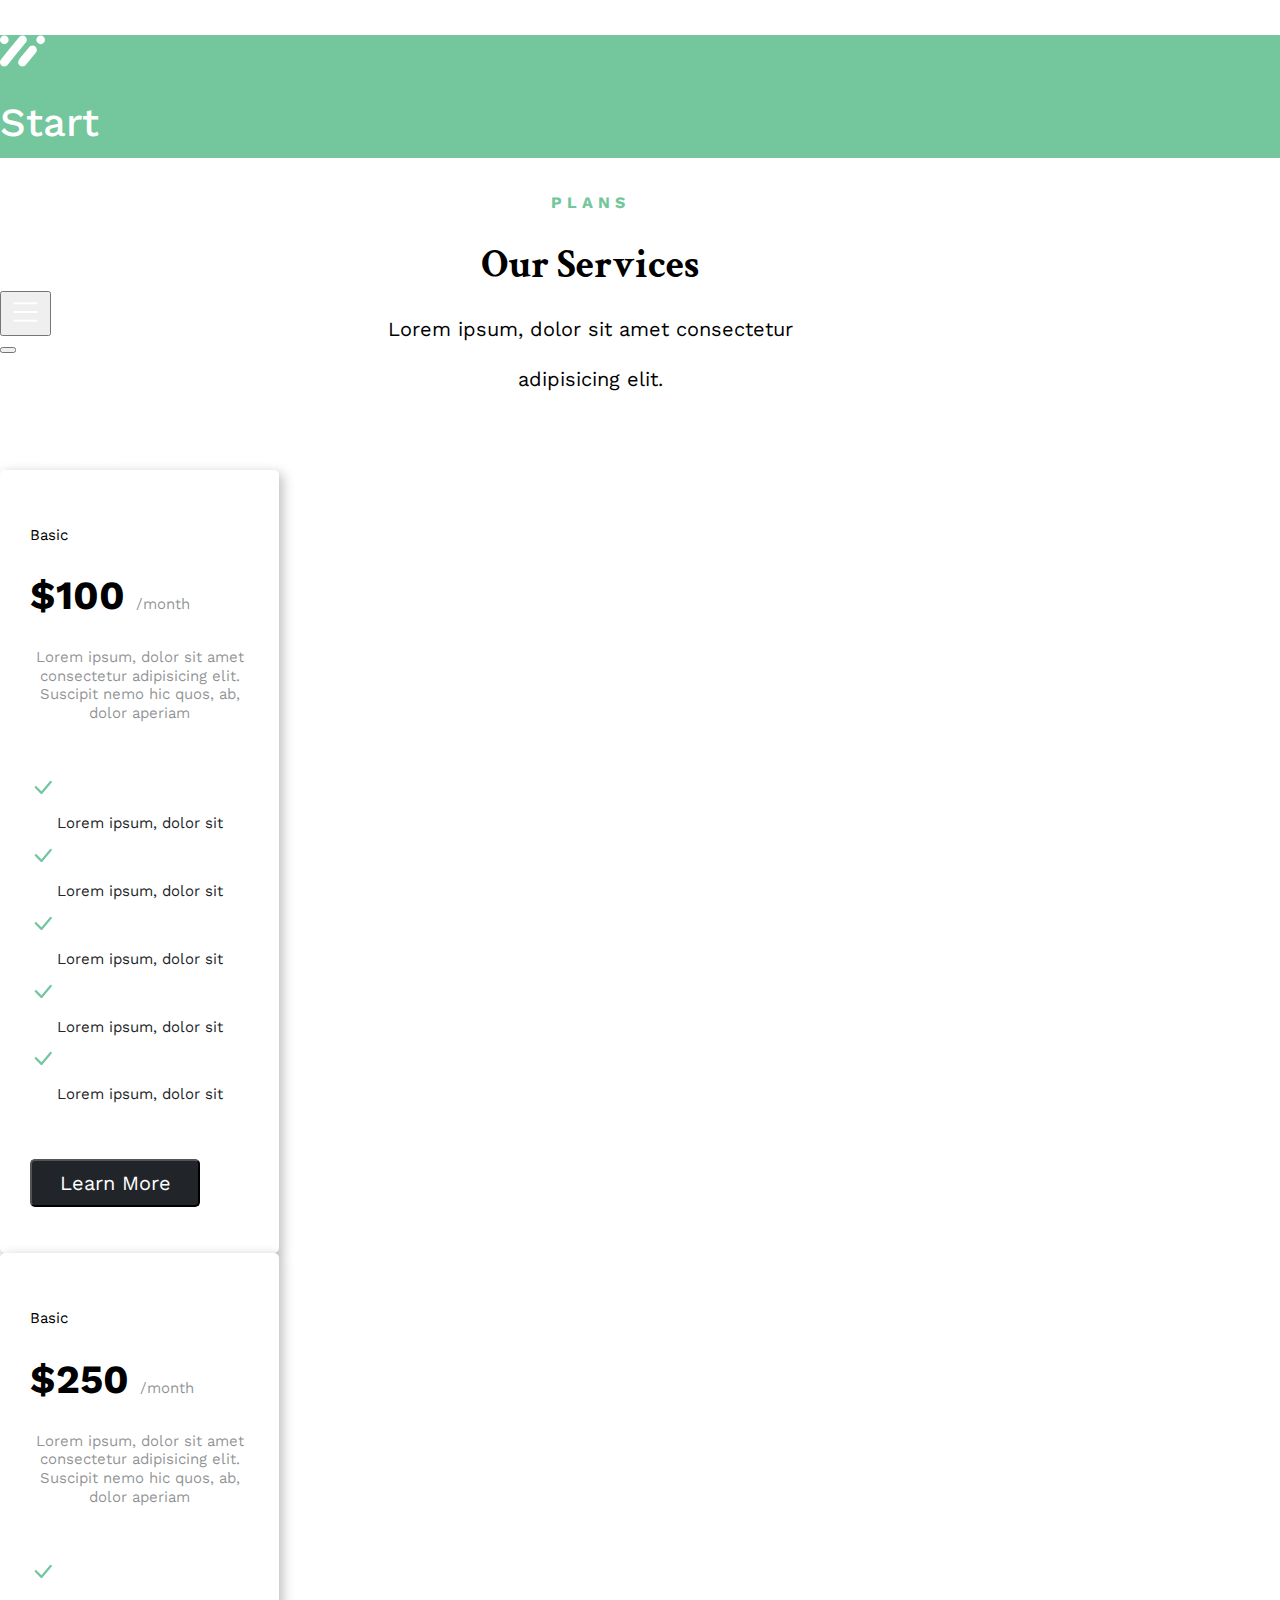
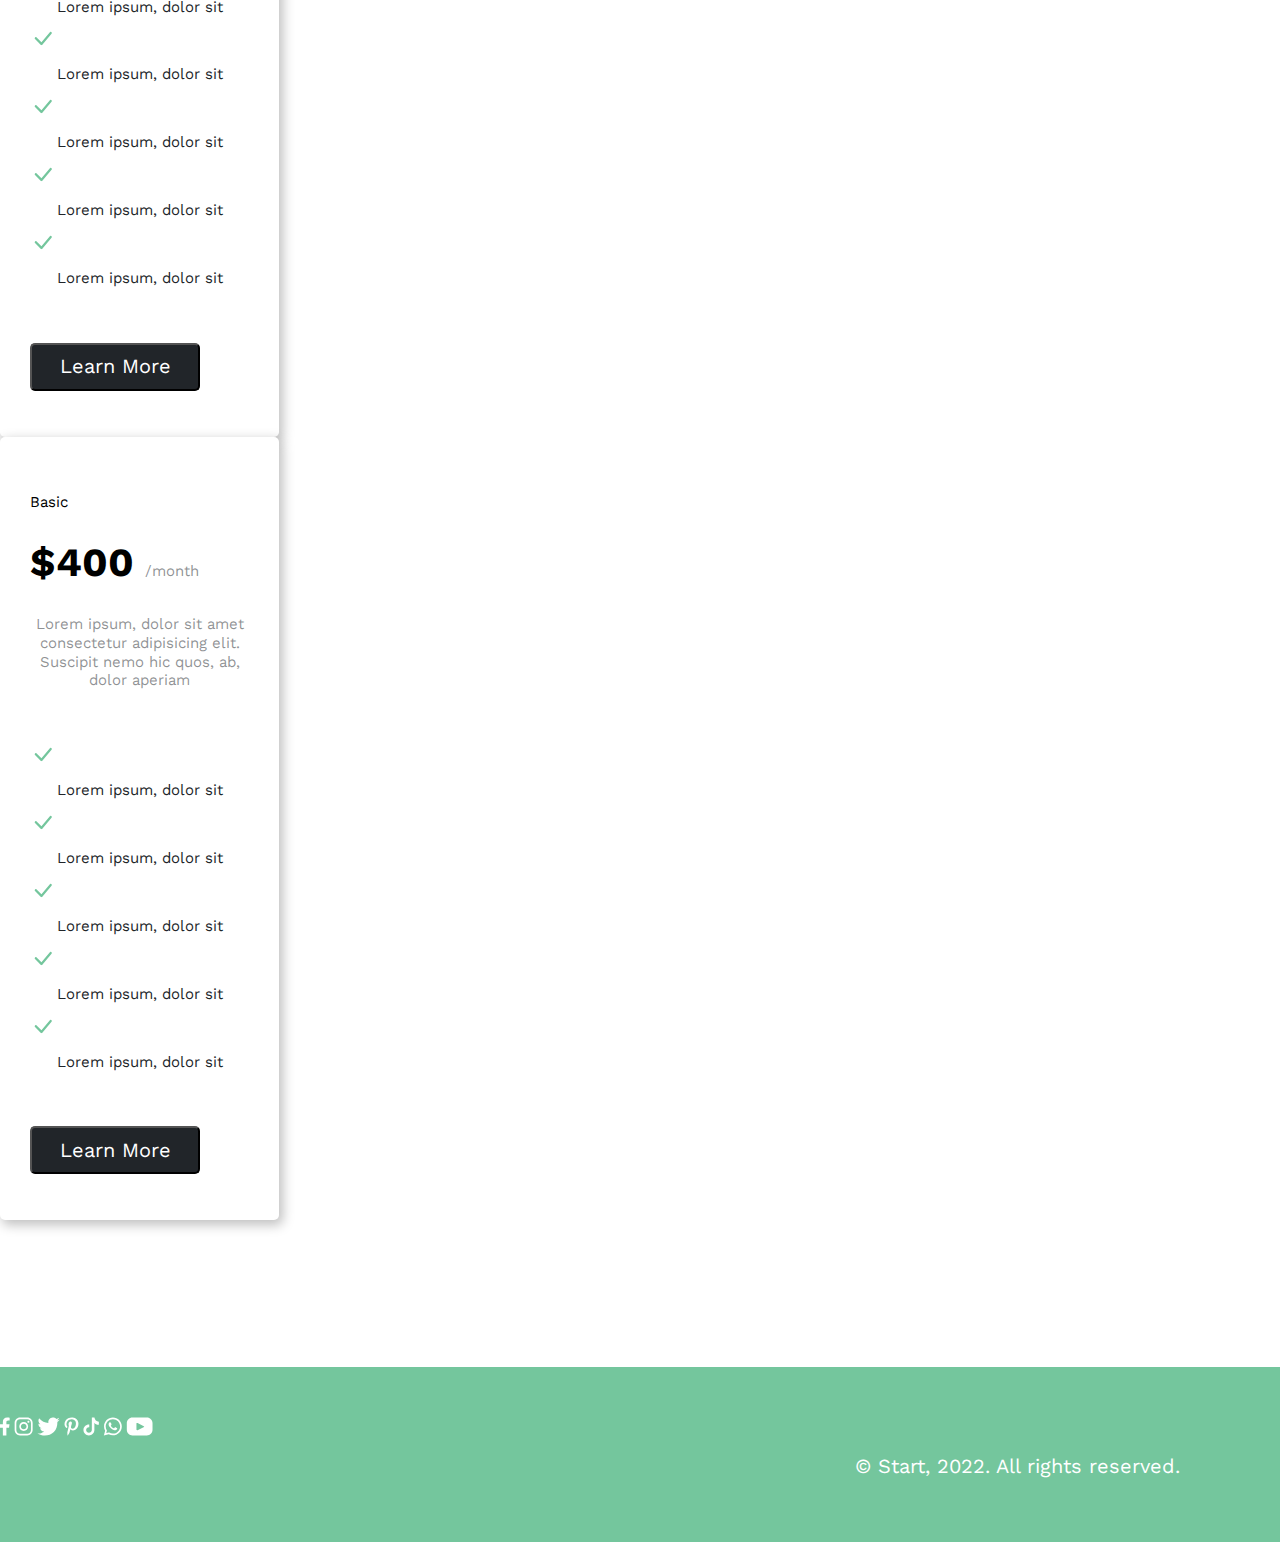
<file: service/index.html>
<!DOCTYPE html>
<html lang="en">
<head>
    <meta charset="UTF-8">
    <!-- bootstrap -->
    <link href="https://cdn.jsdelivr.net/npm/bootstrap@5.3.2/dist/css/bootstrap.min.css" rel="stylesheet" integrity="sha384-T3c6CoIi6uLrA9TneNEoa7RxnatzjcDSCmG1MXxSR1GAsXEV/Dwwykc2MPK8M2HN" crossorigin="anonymous">
      <!-- fonts -->
    <link rel="preconnect" href="https://fonts.googleapis.com">
    <link rel="preconnect" href="https://fonts.gstatic.com">
    <link href="https://fonts.googleapis.com/css2?family=Crimson+Text&family=Work+Sans&display=swap" rel="stylesheet">
    <meta name="viewport" content="width=device-width, initial-scale=1.0">
    <link rel="stylesheet" href="headFooter.css">
    <link rel="stylesheet" href="style.css">
    <link rel="icon" href="../IMG/logo.png">
    <title>Contact</title>
</head>
<body>
    <!-- navbar -->
   <div class="w-100" style="background: var(--color-green-100, #74C69D);height: 123px;">
        <div class="w-100  d-flex justify-content-center">
            <div class="width" style="margin-top: 35px;">
                <div class="row align-items-center justify-content-between">
                    <!-- logo -->
                    <div class="col-md-3 col-7 " >
                        <a href="../index.html" class="d-flex justify-content-start align-items-center" style="gap: 10px;">
                            <svg xmlns="http://www.w3.org/2000/svg" width="45" height="32" viewBox="0 0 45 32" fill="none">
                                <path d="M25.5676 7.86489C26.3494 7.08114 26.8332 5.99963 26.8332 4.80473C26.8332 2.41172 24.8931 0.471619 22.5 0.471619C20.9872 0.471619 19.657 1.2483 18.882 2.42328C18.6761 2.6295 1.42681 23.8897 1.26556 24.1341C0.483742 24.9179 0 25.9997 0 27.194C0 29.5873 1.9401 31.5274 4.33311 31.5274C5.846 31.5274 7.17613 30.751 7.95121 29.5757C8.15711 29.3695 25.4064 8.10901 25.5676 7.86489Z" fill="white"/>
                                <path d="M35.5483 17.9538C36.3324 17.1694 36.8171 16.0866 36.8171 14.8901C36.8171 12.4971 34.877 10.557 32.484 10.557C30.9704 10.557 29.6397 11.3344 28.8646 12.5103C28.6571 12.7181 19.5974 23.8856 19.4352 24.1317C18.6511 24.916 18.1664 25.9988 18.1664 27.195C18.1664 29.5884 20.1065 31.5285 22.4995 31.5285C24.013 31.5285 25.3438 30.7511 26.1186 29.5752C26.3261 29.3677 35.3861 18.1999 35.5483 17.9538Z" fill="white"/>
                                <path d="M45 4.80473C45 7.19806 43.0599 9.13784 40.6668 9.13784C38.2735 9.13784 36.3337 7.19806 36.3337 4.80473C36.3337 2.41172 38.2735 0.471619 40.6668 0.471619C43.0599 0.471619 45 2.41172 45 4.80473Z" fill="white"/>
                                <path d="M8.66622 4.80473C8.66622 7.19806 6.72612 9.13784 4.33311 9.13784C1.9401 9.13784 0 7.19806 0 4.80473C0 2.41172 1.9401 0.471619 4.33311 0.471619C6.72612 0.471619 8.66622 2.41172 8.66622 4.80473Z" fill="white"/>
                            </svg>
                            <h1 class="navlogo mt-1">
                                Start
                            </h1>                        
                        </a>

                    </div>
                    <!-- navigation -->
                    <div class="col-md-5 d-md-block d-none">
                        <div class="d-flex w-100 justify-content-end">
                            <ul class="d-flex p-0" style="gap: 30px;">
                                <a href="../index.html">
                                    <li class="navitem">
                                        Home
                                    </li>
                                </a>
                                <a href="../Portfolio/index.html">
                                    <li class="navitem">
                                        Portfolio
                                    </li>
                                </a>
                                <a href="#">
                                    <li class="navitem">
                                        Services
                                    </li>
                                </a>
                                <a href="../contact/index.html">
                                    <li class="navitem">
                                        Contact
                                    </li>
                                </a>
        
                            </ul>
                        </div>
                    </div>
                    <div class="d-flex d-md-none col-3 m-0 p-0 justify-content-center">
                        <button class="btn" type="button" data-bs-toggle="offcanvas" data-bs-target="#offcanvasWithBothOptions" aria-controls="offcanvasWithBothOptions">
                            <svg xmlns="http://www.w3.org/2000/svg" width="35" height="36" viewBox="0 0 35 36" fill="none">
                                <path fill-rule="evenodd" clip-rule="evenodd" d="M5.46875 26.75C5.46875 26.4599 5.58398 26.1817 5.7891 25.9766C5.99422 25.7715 6.27242 25.6562 6.5625 25.6562H28.4375C28.7276 25.6562 29.0058 25.7715 29.2109 25.9766C29.416 26.1817 29.5312 26.4599 29.5312 26.75C29.5312 27.0401 29.416 27.3183 29.2109 27.5234C29.0058 27.7285 28.7276 27.8438 28.4375 27.8438H6.5625C6.27242 27.8438 5.99422 27.7285 5.7891 27.5234C5.58398 27.3183 5.46875 27.0401 5.46875 26.75ZM5.46875 18C5.46875 17.7099 5.58398 17.4317 5.7891 17.2266C5.99422 17.0215 6.27242 16.9062 6.5625 16.9062H28.4375C28.7276 16.9062 29.0058 17.0215 29.2109 17.2266C29.416 17.4317 29.5312 17.7099 29.5312 18C29.5312 18.2901 29.416 18.5683 29.2109 18.7734C29.0058 18.9785 28.7276 19.0938 28.4375 19.0938H6.5625C6.27242 19.0938 5.99422 18.9785 5.7891 18.7734C5.58398 18.5683 5.46875 18.2901 5.46875 18ZM5.46875 9.25C5.46875 8.95992 5.58398 8.68172 5.7891 8.4766C5.99422 8.27148 6.27242 8.15625 6.5625 8.15625H28.4375C28.7276 8.15625 29.0058 8.27148 29.2109 8.4766C29.416 8.68172 29.5312 8.95992 29.5312 9.25C29.5312 9.54008 29.416 9.81828 29.2109 10.0234C29.0058 10.2285 28.7276 10.3438 28.4375 10.3438H6.5625C6.27242 10.3438 5.99422 10.2285 5.7891 10.0234C5.58398 9.81828 5.46875 9.54008 5.46875 9.25Z" fill="white"/>
                            </svg>
                        </button>
        
                        <div class="offcanvas offcanvas-end" data-bs-scroll="true" tabindex="-1" id="offcanvasWithBothOptions" aria-labelledby="offcanvasWithBothOptionsLabel">
                        <div class="offcanvas-header bg-dark">
                            <button type="button" class="btn-close btn-close-white" data-bs-dismiss="offcanvas" aria-label="Close"></button>
                        </div>
                        <div class="offcanvas-body bg-dark">
                            <ul class="w-100 d-flex justify-content-end" style="gap: 30px;flex-direction: column;">
                                <a href="../index.html">
                                    <li class="navitem1">
                                        Home
                                    </li>
                                </a>
                                <a href="../Portfolio/index.html">
                                    <li class="navitem1">
                                        Portfolio
                                    </li>
                                </a>
                                <a href="#">
                                    <li class="navitem1">
                                        Services
                                    </li>
                                </a>
                                <a href="../contact/index.html">
                                    <li class="navitem1">
                                        Contact
                                    </li>
                                </a>
        
                            </ul>
                        </div>
                        </div>
                    </div>
                </div>
            </div>
        </div>
   </div>

   <div class="w-100 d-flex justify-content-center">
        <div class="width">
            <h1 class="h2">
                Plans
            </h1>
            <h1 class="h3">
                Our Services
            </h1>
            <h1 class="h4">
                Lorem ipsum, dolor sit amet consectetur<br><br>
                adipisicing elit.
            </h1>
        </div>
   </div>

   <div class="w-100 d-flex justify-content-center" style="margin-top: 78px;">
        <div class="width">
            <div class="row justify-content-between">
                <div class="col-md-3 col-12">
                    <div class="cardi">
                        <div class="d-flex align-items-center w-100" style="flex-direction: column;">
                            <h1 class="h5">
                                Basic
                            </h1>
                            <h1 class="h6 d-flex align-items-center gap-2">
                                $100 <span class="span1">/month</span>
                            </h1>
                            <h1 class="h7">
                                Lorem ipsum, dolor sit amet 
                                consectetur adipisicing elit. Suscipit 
                                nemo hic quos, ab, dolor aperiam
                            </h1>
                            <div class="w-100 d-flex" style="flex-direction: column;gap: 11px;margin-top: 52px;">
                                <div class="d-flex align-items-center" style="gap: 11px;">
                                    <svg xmlns="http://www.w3.org/2000/svg" width="25" height="25" viewBox="0 0 25 25" fill="none">
                                        <path d="M19.8999 6.20313C20.0066 6.09433 20.1338 6.00789 20.2743 5.94888C20.4148 5.88988 20.5656 5.85948 20.7179 5.85948C20.8703 5.85948 21.0211 5.88988 21.1615 5.94888C21.302 6.00789 21.4292 6.09433 21.5359 6.20313C21.9828 6.65469 21.989 7.38438 21.5515 7.84375L12.3124 18.7656C12.2075 18.8808 12.0802 18.9734 11.9383 19.0377C11.7964 19.102 11.6429 19.1367 11.4871 19.1396C11.3314 19.1425 11.1766 19.1136 11.0324 19.0547C10.8882 18.9958 10.7575 18.908 10.6484 18.7969L5.0265 13.1C4.80968 12.8789 4.68823 12.5816 4.68823 12.2719C4.68823 11.9622 4.80968 11.6649 5.0265 11.4438C5.13314 11.335 5.26041 11.2485 5.40086 11.1895C5.54131 11.1305 5.69212 11.1001 5.84447 11.1001C5.99681 11.1001 6.14763 11.1305 6.28808 11.1895C6.42853 11.2485 6.5558 11.335 6.66244 11.4438L11.4312 16.2766L19.8687 6.2375C19.8784 6.22543 19.8888 6.21395 19.8999 6.20313Z" fill="#74C69D"/>
                                      </svg>
                                      <h1 class="h8 mt-2">
                                        Lorem ipsum, dolor sit 
                                      </h1>
                                </div>
                                <div class="d-flex align-items-center" style="gap: 11px;">
                                    <svg xmlns="http://www.w3.org/2000/svg" width="25" height="25" viewBox="0 0 25 25" fill="none">
                                        <path d="M19.8999 6.20313C20.0066 6.09433 20.1338 6.00789 20.2743 5.94888C20.4148 5.88988 20.5656 5.85948 20.7179 5.85948C20.8703 5.85948 21.0211 5.88988 21.1615 5.94888C21.302 6.00789 21.4292 6.09433 21.5359 6.20313C21.9828 6.65469 21.989 7.38438 21.5515 7.84375L12.3124 18.7656C12.2075 18.8808 12.0802 18.9734 11.9383 19.0377C11.7964 19.102 11.6429 19.1367 11.4871 19.1396C11.3314 19.1425 11.1766 19.1136 11.0324 19.0547C10.8882 18.9958 10.7575 18.908 10.6484 18.7969L5.0265 13.1C4.80968 12.8789 4.68823 12.5816 4.68823 12.2719C4.68823 11.9622 4.80968 11.6649 5.0265 11.4438C5.13314 11.335 5.26041 11.2485 5.40086 11.1895C5.54131 11.1305 5.69212 11.1001 5.84447 11.1001C5.99681 11.1001 6.14763 11.1305 6.28808 11.1895C6.42853 11.2485 6.5558 11.335 6.66244 11.4438L11.4312 16.2766L19.8687 6.2375C19.8784 6.22543 19.8888 6.21395 19.8999 6.20313Z" fill="#74C69D"/>
                                      </svg>
                                      <h1 class="h8 mt-2">
                                        Lorem ipsum, dolor sit 
                                      </h1>
                                </div>
                                <div class="d-flex align-items-center" style="gap: 11px;">
                                    <svg xmlns="http://www.w3.org/2000/svg" width="25" height="25" viewBox="0 0 25 25" fill="none">
                                        <path d="M19.8999 6.20313C20.0066 6.09433 20.1338 6.00789 20.2743 5.94888C20.4148 5.88988 20.5656 5.85948 20.7179 5.85948C20.8703 5.85948 21.0211 5.88988 21.1615 5.94888C21.302 6.00789 21.4292 6.09433 21.5359 6.20313C21.9828 6.65469 21.989 7.38438 21.5515 7.84375L12.3124 18.7656C12.2075 18.8808 12.0802 18.9734 11.9383 19.0377C11.7964 19.102 11.6429 19.1367 11.4871 19.1396C11.3314 19.1425 11.1766 19.1136 11.0324 19.0547C10.8882 18.9958 10.7575 18.908 10.6484 18.7969L5.0265 13.1C4.80968 12.8789 4.68823 12.5816 4.68823 12.2719C4.68823 11.9622 4.80968 11.6649 5.0265 11.4438C5.13314 11.335 5.26041 11.2485 5.40086 11.1895C5.54131 11.1305 5.69212 11.1001 5.84447 11.1001C5.99681 11.1001 6.14763 11.1305 6.28808 11.1895C6.42853 11.2485 6.5558 11.335 6.66244 11.4438L11.4312 16.2766L19.8687 6.2375C19.8784 6.22543 19.8888 6.21395 19.8999 6.20313Z" fill="#74C69D"/>
                                      </svg>
                                      <h1 class="h8 mt-2">
                                        Lorem ipsum, dolor sit 
                                      </h1>
                                </div>
                                <div class="d-flex align-items-center" style="gap: 11px;">
                                    <svg xmlns="http://www.w3.org/2000/svg" width="25" height="25" viewBox="0 0 25 25" fill="none">
                                        <path d="M19.8999 6.20313C20.0066 6.09433 20.1338 6.00789 20.2743 5.94888C20.4148 5.88988 20.5656 5.85948 20.7179 5.85948C20.8703 5.85948 21.0211 5.88988 21.1615 5.94888C21.302 6.00789 21.4292 6.09433 21.5359 6.20313C21.9828 6.65469 21.989 7.38438 21.5515 7.84375L12.3124 18.7656C12.2075 18.8808 12.0802 18.9734 11.9383 19.0377C11.7964 19.102 11.6429 19.1367 11.4871 19.1396C11.3314 19.1425 11.1766 19.1136 11.0324 19.0547C10.8882 18.9958 10.7575 18.908 10.6484 18.7969L5.0265 13.1C4.80968 12.8789 4.68823 12.5816 4.68823 12.2719C4.68823 11.9622 4.80968 11.6649 5.0265 11.4438C5.13314 11.335 5.26041 11.2485 5.40086 11.1895C5.54131 11.1305 5.69212 11.1001 5.84447 11.1001C5.99681 11.1001 6.14763 11.1305 6.28808 11.1895C6.42853 11.2485 6.5558 11.335 6.66244 11.4438L11.4312 16.2766L19.8687 6.2375C19.8784 6.22543 19.8888 6.21395 19.8999 6.20313Z" fill="#74C69D"/>
                                      </svg>
                                      <h1 class="h8 mt-2">
                                        Lorem ipsum, dolor sit 
                                      </h1>
                                </div>
                                <div class="d-flex align-items-center" style="gap: 11px;">
                                    <svg xmlns="http://www.w3.org/2000/svg" width="25" height="25" viewBox="0 0 25 25" fill="none">
                                        <path d="M19.8999 6.20313C20.0066 6.09433 20.1338 6.00789 20.2743 5.94888C20.4148 5.88988 20.5656 5.85948 20.7179 5.85948C20.8703 5.85948 21.0211 5.88988 21.1615 5.94888C21.302 6.00789 21.4292 6.09433 21.5359 6.20313C21.9828 6.65469 21.989 7.38438 21.5515 7.84375L12.3124 18.7656C12.2075 18.8808 12.0802 18.9734 11.9383 19.0377C11.7964 19.102 11.6429 19.1367 11.4871 19.1396C11.3314 19.1425 11.1766 19.1136 11.0324 19.0547C10.8882 18.9958 10.7575 18.908 10.6484 18.7969L5.0265 13.1C4.80968 12.8789 4.68823 12.5816 4.68823 12.2719C4.68823 11.9622 4.80968 11.6649 5.0265 11.4438C5.13314 11.335 5.26041 11.2485 5.40086 11.1895C5.54131 11.1305 5.69212 11.1001 5.84447 11.1001C5.99681 11.1001 6.14763 11.1305 6.28808 11.1895C6.42853 11.2485 6.5558 11.335 6.66244 11.4438L11.4312 16.2766L19.8687 6.2375C19.8784 6.22543 19.8888 6.21395 19.8999 6.20313Z" fill="#74C69D"/>
                                      </svg>
                                      <h1 class="h8 mt-2">
                                        Lorem ipsum, dolor sit 
                                      </h1>
                                </div>
                            </div>
                            <div class="w-100 d-flex justify-content-center">
                                <button class="btn1">
                                    Learn More
                                </button>
                            </div>
                        </div>
                    </div>
                </div>
                <div class="col-md-3 col-12">
                    <div class="cardi">
                        <div class="d-flex align-items-center w-100" style="flex-direction: column;">
                            <h1 class="h5">
                                Basic
                            </h1>
                            <h1 class="h6 d-flex align-items-center gap-2">
                                $250 <span class="span1">/month</span>
                            </h1>
                            <h1 class="h7">
                                Lorem ipsum, dolor sit amet 
                                consectetur adipisicing elit. Suscipit 
                                nemo hic quos, ab, dolor aperiam
                            </h1>
                            <div class="w-100 d-flex" style="flex-direction: column;gap: 11px;margin-top: 52px;">
                                <div class="d-flex align-items-center" style="gap: 11px;">
                                    <svg xmlns="http://www.w3.org/2000/svg" width="25" height="25" viewBox="0 0 25 25" fill="none">
                                        <path d="M19.8999 6.20313C20.0066 6.09433 20.1338 6.00789 20.2743 5.94888C20.4148 5.88988 20.5656 5.85948 20.7179 5.85948C20.8703 5.85948 21.0211 5.88988 21.1615 5.94888C21.302 6.00789 21.4292 6.09433 21.5359 6.20313C21.9828 6.65469 21.989 7.38438 21.5515 7.84375L12.3124 18.7656C12.2075 18.8808 12.0802 18.9734 11.9383 19.0377C11.7964 19.102 11.6429 19.1367 11.4871 19.1396C11.3314 19.1425 11.1766 19.1136 11.0324 19.0547C10.8882 18.9958 10.7575 18.908 10.6484 18.7969L5.0265 13.1C4.80968 12.8789 4.68823 12.5816 4.68823 12.2719C4.68823 11.9622 4.80968 11.6649 5.0265 11.4438C5.13314 11.335 5.26041 11.2485 5.40086 11.1895C5.54131 11.1305 5.69212 11.1001 5.84447 11.1001C5.99681 11.1001 6.14763 11.1305 6.28808 11.1895C6.42853 11.2485 6.5558 11.335 6.66244 11.4438L11.4312 16.2766L19.8687 6.2375C19.8784 6.22543 19.8888 6.21395 19.8999 6.20313Z" fill="#74C69D"/>
                                      </svg>
                                      <h1 class="h8 mt-2">
                                        Lorem ipsum, dolor sit 
                                      </h1>
                                </div>
                                <div class="d-flex align-items-center" style="gap: 11px;">
                                    <svg xmlns="http://www.w3.org/2000/svg" width="25" height="25" viewBox="0 0 25 25" fill="none">
                                        <path d="M19.8999 6.20313C20.0066 6.09433 20.1338 6.00789 20.2743 5.94888C20.4148 5.88988 20.5656 5.85948 20.7179 5.85948C20.8703 5.85948 21.0211 5.88988 21.1615 5.94888C21.302 6.00789 21.4292 6.09433 21.5359 6.20313C21.9828 6.65469 21.989 7.38438 21.5515 7.84375L12.3124 18.7656C12.2075 18.8808 12.0802 18.9734 11.9383 19.0377C11.7964 19.102 11.6429 19.1367 11.4871 19.1396C11.3314 19.1425 11.1766 19.1136 11.0324 19.0547C10.8882 18.9958 10.7575 18.908 10.6484 18.7969L5.0265 13.1C4.80968 12.8789 4.68823 12.5816 4.68823 12.2719C4.68823 11.9622 4.80968 11.6649 5.0265 11.4438C5.13314 11.335 5.26041 11.2485 5.40086 11.1895C5.54131 11.1305 5.69212 11.1001 5.84447 11.1001C5.99681 11.1001 6.14763 11.1305 6.28808 11.1895C6.42853 11.2485 6.5558 11.335 6.66244 11.4438L11.4312 16.2766L19.8687 6.2375C19.8784 6.22543 19.8888 6.21395 19.8999 6.20313Z" fill="#74C69D"/>
                                      </svg>
                                      <h1 class="h8 mt-2">
                                        Lorem ipsum, dolor sit 
                                      </h1>
                                </div>
                                <div class="d-flex align-items-center" style="gap: 11px;">
                                    <svg xmlns="http://www.w3.org/2000/svg" width="25" height="25" viewBox="0 0 25 25" fill="none">
                                        <path d="M19.8999 6.20313C20.0066 6.09433 20.1338 6.00789 20.2743 5.94888C20.4148 5.88988 20.5656 5.85948 20.7179 5.85948C20.8703 5.85948 21.0211 5.88988 21.1615 5.94888C21.302 6.00789 21.4292 6.09433 21.5359 6.20313C21.9828 6.65469 21.989 7.38438 21.5515 7.84375L12.3124 18.7656C12.2075 18.8808 12.0802 18.9734 11.9383 19.0377C11.7964 19.102 11.6429 19.1367 11.4871 19.1396C11.3314 19.1425 11.1766 19.1136 11.0324 19.0547C10.8882 18.9958 10.7575 18.908 10.6484 18.7969L5.0265 13.1C4.80968 12.8789 4.68823 12.5816 4.68823 12.2719C4.68823 11.9622 4.80968 11.6649 5.0265 11.4438C5.13314 11.335 5.26041 11.2485 5.40086 11.1895C5.54131 11.1305 5.69212 11.1001 5.84447 11.1001C5.99681 11.1001 6.14763 11.1305 6.28808 11.1895C6.42853 11.2485 6.5558 11.335 6.66244 11.4438L11.4312 16.2766L19.8687 6.2375C19.8784 6.22543 19.8888 6.21395 19.8999 6.20313Z" fill="#74C69D"/>
                                      </svg>
                                      <h1 class="h8 mt-2">
                                        Lorem ipsum, dolor sit 
                                      </h1>
                                </div>
                                <div class="d-flex align-items-center" style="gap: 11px;">
                                    <svg xmlns="http://www.w3.org/2000/svg" width="25" height="25" viewBox="0 0 25 25" fill="none">
                                        <path d="M19.8999 6.20313C20.0066 6.09433 20.1338 6.00789 20.2743 5.94888C20.4148 5.88988 20.5656 5.85948 20.7179 5.85948C20.8703 5.85948 21.0211 5.88988 21.1615 5.94888C21.302 6.00789 21.4292 6.09433 21.5359 6.20313C21.9828 6.65469 21.989 7.38438 21.5515 7.84375L12.3124 18.7656C12.2075 18.8808 12.0802 18.9734 11.9383 19.0377C11.7964 19.102 11.6429 19.1367 11.4871 19.1396C11.3314 19.1425 11.1766 19.1136 11.0324 19.0547C10.8882 18.9958 10.7575 18.908 10.6484 18.7969L5.0265 13.1C4.80968 12.8789 4.68823 12.5816 4.68823 12.2719C4.68823 11.9622 4.80968 11.6649 5.0265 11.4438C5.13314 11.335 5.26041 11.2485 5.40086 11.1895C5.54131 11.1305 5.69212 11.1001 5.84447 11.1001C5.99681 11.1001 6.14763 11.1305 6.28808 11.1895C6.42853 11.2485 6.5558 11.335 6.66244 11.4438L11.4312 16.2766L19.8687 6.2375C19.8784 6.22543 19.8888 6.21395 19.8999 6.20313Z" fill="#74C69D"/>
                                      </svg>
                                      <h1 class="h8 mt-2">
                                        Lorem ipsum, dolor sit 
                                      </h1>
                                </div>
                                <div class="d-flex align-items-center" style="gap: 11px;">
                                    <svg xmlns="http://www.w3.org/2000/svg" width="25" height="25" viewBox="0 0 25 25" fill="none">
                                        <path d="M19.8999 6.20313C20.0066 6.09433 20.1338 6.00789 20.2743 5.94888C20.4148 5.88988 20.5656 5.85948 20.7179 5.85948C20.8703 5.85948 21.0211 5.88988 21.1615 5.94888C21.302 6.00789 21.4292 6.09433 21.5359 6.20313C21.9828 6.65469 21.989 7.38438 21.5515 7.84375L12.3124 18.7656C12.2075 18.8808 12.0802 18.9734 11.9383 19.0377C11.7964 19.102 11.6429 19.1367 11.4871 19.1396C11.3314 19.1425 11.1766 19.1136 11.0324 19.0547C10.8882 18.9958 10.7575 18.908 10.6484 18.7969L5.0265 13.1C4.80968 12.8789 4.68823 12.5816 4.68823 12.2719C4.68823 11.9622 4.80968 11.6649 5.0265 11.4438C5.13314 11.335 5.26041 11.2485 5.40086 11.1895C5.54131 11.1305 5.69212 11.1001 5.84447 11.1001C5.99681 11.1001 6.14763 11.1305 6.28808 11.1895C6.42853 11.2485 6.5558 11.335 6.66244 11.4438L11.4312 16.2766L19.8687 6.2375C19.8784 6.22543 19.8888 6.21395 19.8999 6.20313Z" fill="#74C69D"/>
                                      </svg>
                                      <h1 class="h8 mt-2">
                                        Lorem ipsum, dolor sit 
                                      </h1>
                                </div>
                            </div>
                            <div class="w-100 d-flex justify-content-center">
                                <button class="btn1">
                                    Learn More
                                </button>
                            </div>
                        </div>
                    </div>
                </div>
                <div class="col-md-3 col-12">
                    <div class="cardi">
                        <div class="d-flex align-items-center w-100" style="flex-direction: column;">
                            <h1 class="h5">
                                Basic
                            </h1>
                            <h1 class="h6 d-flex align-items-center gap-2">
                                $400 <span class="span1">/month</span>
                            </h1>
                            <h1 class="h7">
                                Lorem ipsum, dolor sit amet 
                                consectetur adipisicing elit. Suscipit 
                                nemo hic quos, ab, dolor aperiam
                            </h1>
                            <div class="w-100 d-flex" style="flex-direction: column;gap: 11px;margin-top: 52px;">
                                <div class="d-flex align-items-center" style="gap: 11px;">
                                    <svg xmlns="http://www.w3.org/2000/svg" width="25" height="25" viewBox="0 0 25 25" fill="none">
                                        <path d="M19.8999 6.20313C20.0066 6.09433 20.1338 6.00789 20.2743 5.94888C20.4148 5.88988 20.5656 5.85948 20.7179 5.85948C20.8703 5.85948 21.0211 5.88988 21.1615 5.94888C21.302 6.00789 21.4292 6.09433 21.5359 6.20313C21.9828 6.65469 21.989 7.38438 21.5515 7.84375L12.3124 18.7656C12.2075 18.8808 12.0802 18.9734 11.9383 19.0377C11.7964 19.102 11.6429 19.1367 11.4871 19.1396C11.3314 19.1425 11.1766 19.1136 11.0324 19.0547C10.8882 18.9958 10.7575 18.908 10.6484 18.7969L5.0265 13.1C4.80968 12.8789 4.68823 12.5816 4.68823 12.2719C4.68823 11.9622 4.80968 11.6649 5.0265 11.4438C5.13314 11.335 5.26041 11.2485 5.40086 11.1895C5.54131 11.1305 5.69212 11.1001 5.84447 11.1001C5.99681 11.1001 6.14763 11.1305 6.28808 11.1895C6.42853 11.2485 6.5558 11.335 6.66244 11.4438L11.4312 16.2766L19.8687 6.2375C19.8784 6.22543 19.8888 6.21395 19.8999 6.20313Z" fill="#74C69D"/>
                                      </svg>
                                      <h1 class="h8 mt-2">
                                        Lorem ipsum, dolor sit 
                                      </h1>
                                </div>
                                <div class="d-flex align-items-center" style="gap: 11px;">
                                    <svg xmlns="http://www.w3.org/2000/svg" width="25" height="25" viewBox="0 0 25 25" fill="none">
                                        <path d="M19.8999 6.20313C20.0066 6.09433 20.1338 6.00789 20.2743 5.94888C20.4148 5.88988 20.5656 5.85948 20.7179 5.85948C20.8703 5.85948 21.0211 5.88988 21.1615 5.94888C21.302 6.00789 21.4292 6.09433 21.5359 6.20313C21.9828 6.65469 21.989 7.38438 21.5515 7.84375L12.3124 18.7656C12.2075 18.8808 12.0802 18.9734 11.9383 19.0377C11.7964 19.102 11.6429 19.1367 11.4871 19.1396C11.3314 19.1425 11.1766 19.1136 11.0324 19.0547C10.8882 18.9958 10.7575 18.908 10.6484 18.7969L5.0265 13.1C4.80968 12.8789 4.68823 12.5816 4.68823 12.2719C4.68823 11.9622 4.80968 11.6649 5.0265 11.4438C5.13314 11.335 5.26041 11.2485 5.40086 11.1895C5.54131 11.1305 5.69212 11.1001 5.84447 11.1001C5.99681 11.1001 6.14763 11.1305 6.28808 11.1895C6.42853 11.2485 6.5558 11.335 6.66244 11.4438L11.4312 16.2766L19.8687 6.2375C19.8784 6.22543 19.8888 6.21395 19.8999 6.20313Z" fill="#74C69D"/>
                                      </svg>
                                      <h1 class="h8 mt-2">
                                        Lorem ipsum, dolor sit 
                                      </h1>
                                </div>
                                <div class="d-flex align-items-center" style="gap: 11px;">
                                    <svg xmlns="http://www.w3.org/2000/svg" width="25" height="25" viewBox="0 0 25 25" fill="none">
                                        <path d="M19.8999 6.20313C20.0066 6.09433 20.1338 6.00789 20.2743 5.94888C20.4148 5.88988 20.5656 5.85948 20.7179 5.85948C20.8703 5.85948 21.0211 5.88988 21.1615 5.94888C21.302 6.00789 21.4292 6.09433 21.5359 6.20313C21.9828 6.65469 21.989 7.38438 21.5515 7.84375L12.3124 18.7656C12.2075 18.8808 12.0802 18.9734 11.9383 19.0377C11.7964 19.102 11.6429 19.1367 11.4871 19.1396C11.3314 19.1425 11.1766 19.1136 11.0324 19.0547C10.8882 18.9958 10.7575 18.908 10.6484 18.7969L5.0265 13.1C4.80968 12.8789 4.68823 12.5816 4.68823 12.2719C4.68823 11.9622 4.80968 11.6649 5.0265 11.4438C5.13314 11.335 5.26041 11.2485 5.40086 11.1895C5.54131 11.1305 5.69212 11.1001 5.84447 11.1001C5.99681 11.1001 6.14763 11.1305 6.28808 11.1895C6.42853 11.2485 6.5558 11.335 6.66244 11.4438L11.4312 16.2766L19.8687 6.2375C19.8784 6.22543 19.8888 6.21395 19.8999 6.20313Z" fill="#74C69D"/>
                                      </svg>
                                      <h1 class="h8 mt-2">
                                        Lorem ipsum, dolor sit 
                                      </h1>
                                </div>
                                <div class="d-flex align-items-center" style="gap: 11px;">
                                    <svg xmlns="http://www.w3.org/2000/svg" width="25" height="25" viewBox="0 0 25 25" fill="none">
                                        <path d="M19.8999 6.20313C20.0066 6.09433 20.1338 6.00789 20.2743 5.94888C20.4148 5.88988 20.5656 5.85948 20.7179 5.85948C20.8703 5.85948 21.0211 5.88988 21.1615 5.94888C21.302 6.00789 21.4292 6.09433 21.5359 6.20313C21.9828 6.65469 21.989 7.38438 21.5515 7.84375L12.3124 18.7656C12.2075 18.8808 12.0802 18.9734 11.9383 19.0377C11.7964 19.102 11.6429 19.1367 11.4871 19.1396C11.3314 19.1425 11.1766 19.1136 11.0324 19.0547C10.8882 18.9958 10.7575 18.908 10.6484 18.7969L5.0265 13.1C4.80968 12.8789 4.68823 12.5816 4.68823 12.2719C4.68823 11.9622 4.80968 11.6649 5.0265 11.4438C5.13314 11.335 5.26041 11.2485 5.40086 11.1895C5.54131 11.1305 5.69212 11.1001 5.84447 11.1001C5.99681 11.1001 6.14763 11.1305 6.28808 11.1895C6.42853 11.2485 6.5558 11.335 6.66244 11.4438L11.4312 16.2766L19.8687 6.2375C19.8784 6.22543 19.8888 6.21395 19.8999 6.20313Z" fill="#74C69D"/>
                                      </svg>
                                      <h1 class="h8 mt-2">
                                        Lorem ipsum, dolor sit 
                                      </h1>
                                </div>
                                <div class="d-flex align-items-center" style="gap: 11px;">
                                    <svg xmlns="http://www.w3.org/2000/svg" width="25" height="25" viewBox="0 0 25 25" fill="none">
                                        <path d="M19.8999 6.20313C20.0066 6.09433 20.1338 6.00789 20.2743 5.94888C20.4148 5.88988 20.5656 5.85948 20.7179 5.85948C20.8703 5.85948 21.0211 5.88988 21.1615 5.94888C21.302 6.00789 21.4292 6.09433 21.5359 6.20313C21.9828 6.65469 21.989 7.38438 21.5515 7.84375L12.3124 18.7656C12.2075 18.8808 12.0802 18.9734 11.9383 19.0377C11.7964 19.102 11.6429 19.1367 11.4871 19.1396C11.3314 19.1425 11.1766 19.1136 11.0324 19.0547C10.8882 18.9958 10.7575 18.908 10.6484 18.7969L5.0265 13.1C4.80968 12.8789 4.68823 12.5816 4.68823 12.2719C4.68823 11.9622 4.80968 11.6649 5.0265 11.4438C5.13314 11.335 5.26041 11.2485 5.40086 11.1895C5.54131 11.1305 5.69212 11.1001 5.84447 11.1001C5.99681 11.1001 6.14763 11.1305 6.28808 11.1895C6.42853 11.2485 6.5558 11.335 6.66244 11.4438L11.4312 16.2766L19.8687 6.2375C19.8784 6.22543 19.8888 6.21395 19.8999 6.20313Z" fill="#74C69D"/>
                                      </svg>
                                      <h1 class="h8 mt-2">
                                        Lorem ipsum, dolor sit 
                                      </h1>
                                </div>
                            </div>
                            <div class="w-100 d-flex justify-content-center">
                                <button class="btn1">
                                    Learn More
                                </button>
                            </div>
                        </div>
                    </div>
                </div>
            </div>
        </div>
   </div>




















     <!-- footer -->
      <div class="w-100 d-flex justify-content-center" style="background: #74C69D;margin-top: 147px;overflow: hidden;">
        <div class="width">
        <div class="row justify-content-between" style="padding: 50px 0;">
            <div class="col-md-3 col-12">
                <div class="d-flex justify-content-between">
                    <a href="https://www.facebook.com/AnUglyDuck69?eav=Afa_sKZiqekluMNk7gS4hypq_kwWTYGYOM93DxX4Emm7yaMeeBW2sPctGDKVYoFvy-Y&paipv=0">
                        <svg xmlns="http://www.w3.org/2000/svg" width="10" height="19" viewBox="0 0 10 19" fill="none">
                            <path d="M9.00943 10.6251L9.50902 7.36758H6.38326V5.25323C6.38326 4.3619 6.81978 3.49347 8.21986 3.49347H9.64077V0.719781C9.64077 0.719781 8.3516 0.5 7.1184 0.5C4.54363 0.5 2.86171 2.05982 2.86171 4.88439V7.36758H0V10.6251H2.86171V18.5H6.38326V10.6251H9.00943Z" fill="white"/>
                          </svg>            
                    </a>
                    <a href="https://www.instagram.com/gio_metrv/">
                        <svg xmlns="http://www.w3.org/2000/svg" width="19" height="19" viewBox="0 0 19 19" fill="none">
                            <path d="M14.4058 3.71362C13.8228 3.71362 13.3502 4.18624 13.3502 4.76874C13.3502 5.35175 13.8228 5.82436 14.4058 5.82436C14.9883 5.82436 15.4609 5.35175 15.4609 4.76874C15.4609 4.18624 14.9883 3.71362 14.4058 3.71362Z" fill="white"/>
                            <path d="M9.71404 12.3392C8.14816 12.3392 6.87428 11.0654 6.87428 9.49999C6.87428 7.93411 8.14816 6.66025 9.71404 6.66025C11.2794 6.66025 12.5533 7.93411 12.5533 9.49999C12.5533 11.0654 11.2794 12.3392 9.71404 12.3392ZM9.71404 5.06689C7.26958 5.06689 5.28094 7.05553 5.28094 9.49999C5.28094 11.9439 7.26958 13.9326 9.71404 13.9326C12.158 13.9326 14.1466 11.9439 14.1466 9.49999C14.1466 7.05553 12.158 5.06689 9.71404 5.06689Z" fill="white"/>
                            <path d="M6.04706 2.19357C3.99941 2.19357 2.33381 3.85917 2.33381 5.90682V13.0932C2.33381 15.1408 3.99941 16.8064 6.04706 16.8064H13.2334C15.2811 16.8064 16.9472 15.1408 16.9472 13.0932V5.90682C16.9472 3.85917 15.2811 2.19357 13.2334 2.19357H6.04706ZM13.2334 18.5H6.04706C3.06538 18.5 0.640747 16.0744 0.640747 13.0932V5.90682C0.640747 2.92513 3.06538 0.5 6.04706 0.5H13.2334C16.2146 0.5 18.6402 2.92513 18.6402 5.90682V13.0932C18.6402 16.0744 16.2146 18.5 13.2334 18.5Z" fill="white"/>
                          </svg>
                    </a>
                    <a href="#">
                        <svg xmlns="http://www.w3.org/2000/svg" width="23" height="19" viewBox="0 0 23 19" fill="none">
                            <path d="M22.4202 2.65762C21.7253 2.97202 20.9576 3.16229 20.2082 3.28795C20.5638 3.22842 21.0863 2.58436 21.2959 2.32389C21.6154 1.92707 21.8804 1.47428 22.0295 0.985381C22.0488 0.947225 22.0636 0.899404 22.0249 0.870406C21.9771 0.851583 21.9461 0.861255 21.9079 0.880079C21.071 1.32828 20.2062 1.65336 19.2854 1.88382C19.2091 1.90265 19.1521 1.88382 19.1042 1.83549C19.0284 1.74951 18.9562 1.66812 18.8753 1.60147C18.4882 1.27232 18.073 1.01387 17.605 0.823092C16.9904 0.572791 16.3189 0.46647 15.657 0.509204C15.0124 0.55143 14.3801 0.732542 13.8088 1.03117C13.2359 1.33031 12.7246 1.74697 12.3171 2.2491C11.8964 2.76903 11.5861 3.38207 11.4268 4.03275C11.2742 4.66053 11.2864 5.2812 11.38 5.9156C11.3943 6.02091 11.3846 6.03515 11.2895 6.02091C7.68807 5.4847 4.70277 4.19656 2.27913 1.43461C2.17382 1.31454 2.11685 1.31454 2.03087 1.44376C0.970149 3.03357 1.48447 5.58695 2.80923 6.84202C2.98628 7.0099 3.16741 7.17677 3.36328 7.32939C3.29155 7.34414 2.41039 7.24901 1.62438 6.84202C1.51958 6.77537 1.46618 6.81404 1.45702 6.93308C1.44735 7.10504 1.46209 7.26326 1.48549 7.44946C1.68899 9.06064 2.80518 10.5507 4.33344 11.1327C4.51455 11.2091 4.71551 11.2757 4.91087 11.3093C4.56289 11.3856 4.20423 11.44 3.20557 11.3617C3.08144 11.3383 3.03411 11.4003 3.08143 11.5199C3.83233 13.5645 5.45113 14.1735 6.66448 14.5199C6.82677 14.5484 6.98959 14.5484 7.15238 14.5866C7.14221 14.6013 7.13252 14.6013 7.12286 14.6156C6.72095 15.2286 5.326 15.685 4.67634 15.9119C3.49504 16.325 2.20844 16.5107 0.959984 16.3875C0.760557 16.358 0.718335 16.3606 0.664408 16.3875C0.609464 16.4216 0.656777 16.4694 0.721387 16.5213C0.97474 16.6887 1.23266 16.8368 1.49568 16.9802C2.2883 17.4004 3.115 17.7352 3.97986 17.9738C8.44407 19.2065 13.4725 18.3004 16.8246 14.9702C19.4568 12.3547 20.3797 8.74776 20.3797 5.13671C20.3797 4.99528 20.5465 4.91744 20.6452 4.84266C21.3305 4.32832 21.883 3.71224 22.3938 3.02493C22.5087 2.87027 22.5097 2.73291 22.5097 2.67644C22.5097 2.66677 22.5097 2.65762 22.5097 2.65762C22.5097 2.59962 22.5087 2.61743 22.4202 2.65762Z" fill="white"/>
                          </svg>  
                    </a>
                    <a href="#">
                        <svg xmlns="http://www.w3.org/2000/svg" width="15" height="19" viewBox="0 0 15 19" fill="none">
                            <path fill-rule="evenodd" clip-rule="evenodd" d="M6.33834 12.2417C6.32307 12.2936 6.30933 12.3368 6.29763 12.3806C5.63626 14.9706 5.56301 15.546 4.88384 16.7497C4.55926 17.321 4.1945 17.8628 3.79056 18.3817C3.74477 18.4402 3.70255 18.5155 3.61148 18.4972C3.51177 18.4758 3.50412 18.3863 3.49293 18.3064C3.38406 17.5194 3.32455 16.7298 3.3505 15.9357C3.38458 14.9004 3.51276 14.5453 4.8472 8.93284C4.86704 8.84737 4.84516 8.77666 4.81667 8.69882C4.49718 7.83752 4.43411 6.96299 4.7129 6.07676C5.31678 4.16236 7.48706 4.01584 7.86658 5.59549C8.10009 6.57227 7.48199 7.85023 7.00733 9.7397C6.61408 11.299 8.44909 12.407 10.0181 11.269C11.4639 10.22 12.0256 7.70423 11.9187 5.92159C11.7086 2.36752 7.81165 1.59932 5.33815 2.74399C2.50394 4.05451 1.85935 7.56839 3.13935 9.17398C3.30113 9.37849 3.4263 9.50314 3.37289 9.71071C3.29047 10.0317 3.21772 10.3558 3.1292 10.6758C3.06306 10.9134 2.8636 11.0004 2.62297 10.9022C2.15136 10.7114 1.75812 10.4112 1.43914 10.0154C0.352468 8.66982 0.0416091 6.00706 1.4783 3.75384C3.07066 1.25642 6.03259 0.246569 8.73605 0.553341C11.9655 0.920144 14.0066 3.12707 14.3892 5.63008C14.5632 6.77069 14.438 9.5825 12.8375 11.5702C10.9953 13.8539 8.01005 14.005 6.63289 12.6034C6.52707 12.4961 6.44212 12.3699 6.33834 12.2417Z" fill="white"/>
                          </svg>  
                    </a>
                    <a href="#">
                        <svg xmlns="http://www.w3.org/2000/svg" width="16" height="19" viewBox="0 0 16 19" fill="none">
                            <path d="M15.8491 7.78289C15.702 7.79686 15.5543 7.80434 15.4062 7.80534C13.7851 7.80534 12.2738 6.98832 11.3859 5.6321V13.0312C11.3859 16.0519 8.93684 18.5 5.91714 18.5C2.89644 18.5 0.448364 16.0519 0.448364 13.0312C0.448364 10.011 2.89644 7.56293 5.91714 7.56293C6.03087 7.56293 6.1426 7.57291 6.25483 7.57989V10.2749C6.1426 10.2614 6.03236 10.241 5.91714 10.241C4.37537 10.241 3.12588 11.4909 3.12588 13.0317C3.12588 14.5735 4.37537 15.823 5.91714 15.823C7.45892 15.823 8.82013 14.6084 8.82013 13.0666L8.84756 0.5H11.4258C11.6687 2.81191 13.5327 4.61805 15.8516 4.78764V7.78289" fill="white"/>
                          </svg> 
                    </a>
                    <a href="#">
                        <svg xmlns="http://www.w3.org/2000/svg" width="19" height="19" viewBox="0 0 19 19" fill="none">
                            <path d="M5.93199 15.3997L6.23673 15.5813C7.35546 16.2478 8.62835 16.6003 9.91701 16.6003C13.8929 16.6003 17.127 13.3662 17.127 9.39036C17.127 5.41501 13.8929 2.1804 9.91701 2.1804C5.94217 2.1804 2.70704 5.41501 2.70704 9.39036C2.70704 10.7029 3.0718 11.9957 3.76217 13.1286L3.94888 13.4354L3.22849 16.1241L5.93199 15.3997ZM0.851624 18.5L2.14181 13.6857C1.41125 12.367 1.02716 10.8902 1.02716 9.39036C1.02716 4.48858 5.01472 0.5 9.91701 0.5C14.8193 0.5 18.8079 4.48858 18.8079 9.39036C18.8079 14.2927 14.8193 18.2812 9.91701 18.2812C8.44571 18.2812 6.99221 17.9093 5.69134 17.2042L0.851624 18.5Z" fill="white"/>
                            <path fill-rule="evenodd" clip-rule="evenodd" d="M13.2241 10.6271C12.8578 10.4079 12.3821 10.1637 11.9507 10.3397C11.6205 10.4755 11.4094 10.9934 11.1947 11.2575C11.0848 11.3933 10.9536 11.4142 10.7847 11.3465C9.54333 10.8515 8.59198 10.0228 7.9067 8.88112C7.79071 8.70357 7.81154 8.56367 7.95145 8.39934C8.15851 8.15565 8.41848 7.87889 8.47445 7.55024C8.53041 7.2221 8.37628 6.8385 8.24044 6.54546C8.06696 6.17204 7.87312 5.63939 7.49868 5.42775C7.15477 5.23341 6.70147 5.34227 6.39521 5.59156C5.86611 6.02298 5.6107 6.69759 5.61833 7.3671C5.62087 7.55737 5.64428 7.74713 5.68854 7.93028C5.79537 8.37136 5.99888 8.78395 6.22883 9.17518C6.40181 9.47076 6.59005 9.7577 6.79304 10.0334C7.45695 10.9355 8.28317 11.7194 9.23962 12.3055C9.71784 12.598 10.2322 12.855 10.7653 13.031C11.3631 13.2284 11.8958 13.4339 12.5414 13.3113C13.217 13.1831 13.884 12.7649 14.1521 12.1137C14.2314 11.9204 14.2711 11.7057 14.2269 11.5022C14.1348 11.0809 13.565 10.8306 13.2241 10.6271Z" fill="white"/>
                          </svg>
                    </a>
                    <a href="#">
                        <svg xmlns="http://www.w3.org/2000/svg" width="27" height="19" viewBox="0 0 27 19" fill="none">
                            <path d="M18.0368 10.0035L11.566 13.205C11.3121 13.3416 10.4502 13.1578 10.4502 12.8695V6.29853C10.4502 6.00671 11.3192 5.8229 11.5731 5.96738L17.7672 9.33693C18.0268 9.48498 18.2993 9.86121 18.0368 10.0035ZM26.5219 6.14262C26.5219 3.02627 23.9956 0.5 20.8793 0.5H6.44979C3.33344 0.5 0.807892 3.02627 0.807892 6.14262V12.8574C0.807892 15.9744 3.33344 18.5 6.44979 18.5H20.8793C23.9956 18.5 26.5219 15.9744 26.5219 12.8574V6.14262Z" fill="white"/>
                          </svg>
                    </a>
                </div>
            </div>
            <div class="col-md-4 col-12">
                <h1 class="copyright">
                    © Start, 2022. All rights reserved.
                </h1>
            </div>
        </div>
        </div>
    </div> 
    <script src="https://cdn.jsdelivr.net/npm/bootstrap@5.3.2/dist/js/bootstrap.bundle.min.js" integrity="sha384-C6RzsynM9kWDrMNeT87bh95OGNyZPhcTNXj1NW7RuBCsyN/o0jlpcV8Qyq46cDfL" crossorigin="anonymous"></script>
</body>
</html>
</file>
<file: headFooter.css>
* {
    box-sizing: border-box;
}
li {
    list-style: none;
    color: var(--color-white-100, #FFF);
font-feature-settings: 'clig' off, 'liga' off;

/* Typography/Sub-Heading/Regular */
font-family: Work Sans;
font-size: 20px;
font-style: normal;
font-weight: 400;
line-height: 125%; /* 25px */
}
a {
    text-decoration: none;
}
.close{
    color: #FFF;
}



@media only screen and (max-width: 600px) {
body {
    margin: 0;
    padding: 0;
}
.width {
    width: 335px !important;
}
.navlogo {
    color: #FFF;
font-feature-settings: 'clig' off, 'liga' off;
font-family: Work Sans;
font-size: 30px;
font-style: normal;
font-weight: 500;
line-height: 125%; /* 37.5px */
}
.navitem1{
    color: var(--color-white-100, #fff);
    font-feature-settings: 'clig' off, 'liga' off;
    text-align: center;
    /* Typography/Sub-Heading/Regular */
    font-family: Work Sans;
    font-size: 20px;
    font-style: normal;
    font-weight: 400;
    line-height: 125%; /* 25px */
}
.offcanvas{
    width: 75% !important ;
}

.copyright{
    color: var(--color-white-100, #FFF);
font-feature-settings: 'clig' off, 'liga' off;
margin-top: 20px;
/* Typography/Sub-Heading/Regular */
font-family: Work Sans;
font-size: 20px;
font-style: normal;
font-weight: 400;
line-height: 125%; /* 25px */
}





}

@media only screen and (min-width: 700px) {
body {
margin: 0;
padding: 0;
}
.width {
    width: 1180px !important;
}
.navlogo{
    color: #FFF;
font-feature-settings: 'clig' off, 'liga' off;
font-family: Work Sans;
font-size: 40px;
font-style: normal;
font-weight: 500;
line-height: 125%; /* 50px */
}

.copyright{
    color: var(--color-white-100, #FFF);
text-align: right;
font-feature-settings: 'clig' off, 'liga' off;

/* Typography/Sub-Heading/Regular */
font-family: Work Sans;
font-size: 20px;
font-style: normal;
font-weight: 400;
line-height: 125%; /* 25px */
}









}
</file>
<file: minscreen.css>
@media only screen and (min-width: 900px) {
.h1 {
    color: var(--Text_White, #FFF);
font-feature-settings: 'clig' off, 'liga' off;

/* Typography / Label / Bold */
font-family: Work Sans;
font-size: 16px;
font-style: normal;
font-weight: 700;
line-height: 125%; /* 20px */
letter-spacing: 5px;
text-transform: uppercase;
}
.h2{
    color: var(--Text_White, #FFF);
font-feature-settings: 'clig' off, 'liga' off;

/* Typography/Heading/Bold 1 */
font-family: Crimson Text;
font-size: 40px;
font-style: normal;
font-weight: 700;
line-height: 125%; /* 50px */
}
.h3{
    color: var(--color-white-75, rgba(255, 255, 255, 0.75));
font-feature-settings: 'clig' off, 'liga' off;

/* Typography/Body/Regular */
font-family: Work Sans;
font-size: 15px;
font-style: normal;
font-weight: 400;
line-height: 125%; /* 18.75px */
}
.btn1{
    background: white;
    border: none;
    border-radius: 5px;
    width: 170px;
    color: #000;
text-align: center;
font-feature-settings: 'clig' off, 'liga' off;
    height: 48px;
/* Typography/Sub-Heading/Regular */
font-family: Work Sans;
font-size: 20px;
font-style: normal;
font-weight: 400;
line-height: 125%; /* 25px */
}
.h4{
    color: var(--color-green-100, #74C69D);
    text-align: center;
    font-feature-settings: 'clig' off, 'liga' off;
    margin-top: 60px;
    /* Typography / Label / Bold */
    font-family: Work Sans;
    font-size: 16px;
    font-style: normal;
    font-weight: 700;
    line-height: 125%; /* 20px */
    letter-spacing: 5px;
    text-transform: uppercase;
}
.h5{
    color: var(--Text_Black, #000);
text-align: center;
font-feature-settings: 'clig' off, 'liga' off;

/* Typography/Heading/Bold 1 */
font-family: Crimson Text;
font-size: 40px;
font-style: normal;
font-weight: 700;
line-height: 125%; /* 50px */
}
.h6{
    color: var(--Text_Black, #000);
text-align: center;
font-feature-settings: 'clig' off, 'liga' off;

/* Typography/Sub-Heading/Regular */
font-family: Work Sans;
font-size: 20px;
font-style: normal;
font-weight: 400;
line-height: 125%; /* 25px */
}
.btn2{
    width: 170px;
height: 48px;
flex-shrink: 0;
border-radius: 5px;
background: var(--color-dark, #212529);
color: #FFF;
text-align: center;
font-feature-settings: 'clig' off, 'liga' off;
border: none;
transition: 0.3s ease;
font-family: Work Sans;
font-size: 20px;
font-style: normal;
font-weight: 400;
line-height: 125%; /* 25px */
}
.btn2:hover{
    background: var(--color-dark, #363839);
}
.h7{
    color: var(--color-dark-100, #212529);
/* Typography/Heading/Bold 1 */
font-family: Crimson Text;
font-size: 40px;
font-style: normal;
font-weight: 700;
line-height: 125%; /* 50px */
}
.h8{
    color: var(--color-dark-50, rgba(33, 37, 41, 0.50));
    font-feature-settings: 'clig' off, 'liga' off;
    
    /* Typography/Body/Regular */
    font-family: Work Sans;
    font-size: 15px;
    font-style: normal;
    font-weight: 400;
    line-height: 125%; /* 18.75px */
}
.marjintop{
    margin-top: 70px !important;
}
.simplecard{
    border-radius: 5px;
background: #FFF;
box-shadow: 3px 4px 12px 1px rgba(0, 0, 0, 0.25);
padding: 20px 38px;
display: flex;
flex-direction: column;
align-items: center;
gap: 19px;
transition: 0.4s ease;
animation: pointingOut 0.6s ease;
}
.simplecard:hover{
    animation: pointingOn 0.2s ease;
background: #e0e0e0;

}
  
  @keyframes pointingOn {
    from {
        border-radius: 5px;
        background: #FFF;
        box-shadow: 3px 4px 12px 1px rgba(0, 0, 0, 0.25);
        padding: 20px 38px;
        display: flex;
        flex-direction: column;
        align-items: center;
        gap: 19px;
    }
    to {
        border-radius: 5px;
        background: #e0e0e0;
        box-shadow: 3px 4px 12px 1px rgba(0, 0, 0, 0.25);
        padding: 20px 38px;
        display: flex;
        flex-direction: column;
        align-items: center;
        gap: 19px;
    }
  }
  
  @keyframes pointingOut {
    from {
        border-radius: 5px;
        background: #e0e0e0;
        box-shadow: 3px 4px 12px 1px rgba(0, 0, 0, 0.25);
        padding: 20px 38px;
        display: flex;
        flex-direction: column;
        align-items: center;
        gap: 19px;
    }
    to {
        border-radius: 5px;
        background: #FFF;
        box-shadow: 3px 4px 12px 1px rgba(0, 0, 0, 0.25);
        padding: 20px 38px;
        display: flex;
        flex-direction: column;
        align-items: center;
        gap: 19px;
    }
  }
.h9{
    color: var(--color-dark, #212529);
font-feature-settings: 'clig' off, 'liga' off;

/* Typography / Heading / Bold 4 */
font-family: Crimson Text;
font-size: 24px;
font-style: normal;
font-weight: 700;
line-height: 125%; /* 30px */
}
.h10{
    color: var(--color-dark-75, rgba(33, 37, 41, 0.75));
font-feature-settings: 'clig' off, 'liga' off;
text-align: start !important;
/* Typography/Body/Regular */
font-family: Work Sans;
font-size: 15px;
font-style: normal;
font-weight: 400;
line-height: 125%; /* 18.75px */
}



}
</file>
<file: maxscreen.css>
@media only screen and (max-width: 900px) {
    .h1 {
        color: var(--Text_White, #FFF);
    font-feature-settings: 'clig' off, 'liga' off;
    
    /* Typography / Label / Bold */
    font-family: Work Sans;
    font-size: 16px;
    font-style: normal;
    font-weight: 700;
    line-height: 125%; /* 20px */
    letter-spacing: 5px;
    text-transform: uppercase;
    }
    .h10{
        color: var(--color-dark-75, rgba(33, 37, 41, 0.75));
    font-feature-settings: 'clig' off, 'liga' off;
    text-align: start !important;
    /* Typography/Body/Regular */
    font-family: Work Sans;
    font-size: 15px;
    font-style: normal;
    font-weight: 400;
    line-height: 125%; /* 18.75px */
    }
    .h2{
        color: var(--Text_White, #FFF);
    font-feature-settings: 'clig' off, 'liga' off;
    
    /* Typography/Heading/Bold 1 */
    font-family: Crimson Text;
    font-size: 40px;
    font-style: normal;
    font-weight: 700;
    line-height: 125%; /* 50px */
    }
    .h3{
        color: var(--color-white-75, rgba(255, 255, 255, 0.75));
    font-feature-settings: 'clig' off, 'liga' off;
    
    /* Typography/Body/Regular */
    font-family: Work Sans;
    font-size: 15px;
    font-style: normal;
    font-weight: 400;
    line-height: 125%; /* 18.75px */
    }
    .btn1{
        background: white;
        border: none;
        border-radius: 5px;
        width: 170px;
        color: #000;
    text-align: center;
    font-feature-settings: 'clig' off, 'liga' off;
        height: 48px;
    /* Typography/Sub-Heading/Regular */
    font-family: Work Sans;
    font-size: 20px;
    font-style: normal;
    font-weight: 400;
    line-height: 125%; /* 25px */
    }
    .h4{
        color: var(--color-green-100, #74C69D);
        text-align: center;
        font-feature-settings: 'clig' off, 'liga' off;
        margin-top: 20px;
        /* Typography / Label / Bold */
        font-family: Work Sans;
        font-size: 16px;
        font-style: normal;
        font-weight: 700;
        line-height: 125%; /* 20px */
        letter-spacing: 5px;
        text-transform: uppercase;
    }
.h5{
    color: var(--Text_Black, #000);
text-align: center;
font-feature-settings: 'clig' off, 'liga' off;

/* Typography / Heading / Bold 4 */
font-family: Crimson Text;
font-size: 24px;
font-style: normal;
font-weight: 700;
line-height: 125%; /* 30px */
}
.h6{
    color: var(--Text_Black, #000);
text-align: center;
font-feature-settings: 'clig' off, 'liga' off;

/* Typography/Sub-Heading/Regular */
font-family: Work Sans;
font-size: 20px;
font-style: normal;
font-weight: 400;
line-height: 125%; /* 25px */
}
.btn2{
    width: 170px;
height: 48px;
flex-shrink: 0;
border-radius: 5px;
background: var(--color-dark, #212529);
color: #FFF;
text-align: center;
font-feature-settings: 'clig' off, 'liga' off;
border: none;
transition: 0.3s ease;
font-family: Work Sans;
font-size: 20px;
font-style: normal;
font-weight: 400;
line-height: 125%; /* 25px */
}
.btn2:hover{
    background: var(--color-dark, #363839);
}
.h7{
    color: var(--color-dark-100, #212529);
font-feature-settings: 'clig' off, 'liga' off;

/* Typography / Heading / Bold 4 */
font-family: Crimson Text;
font-size: 24px;
font-style: normal;
font-weight: 700;
line-height: 125%; /* 30px */
}
.h8{
    color: var(--color-dark-50, rgba(33, 37, 41, 0.50));
font-feature-settings: 'clig' off, 'liga' off;
font-family: Work Sans;
font-size: 15px;
font-style: normal;
font-weight: 400;
line-height: 125%; /* 18.75px */
}
.marjintop{
    margin-top: 60px !important;
}
.simplecard{
    border-radius: 5px;
background: #FFF;
box-shadow: 3px 4px 12px 1px rgba(0, 0, 0, 0.25);
padding: 20px 38px;
display: flex;
flex-direction: column;
align-items: center;
gap: 19px;
}









}
</file>
<file: style.css>
* {
    box-sizing: border-box;
}
body{
    padding: 0;
    margin: 0;
}
</file>
<file: contact/headFooter.css>
* {
    box-sizing: border-box;
}
li {
    list-style: none;
    color: var(--color-white-100, #FFF);
font-feature-settings: 'clig' off, 'liga' off;

/* Typography/Sub-Heading/Regular */
font-family: Work Sans;
font-size: 20px;
font-style: normal;
font-weight: 400;
line-height: 125%; /* 25px */
}
a {
    text-decoration: none;
}
.close{
    color: #FFF;
}

.btn{
    width: max-content;
}

@media only screen and (max-width: 600px) {
body {
    margin: 0;
    padding: 0;
}
.width {
    width: 335px !important;
}
.navlogo {
    color: #FFF;
font-feature-settings: 'clig' off, 'liga' off;
font-family: Work Sans;
font-size: 30px;
font-style: normal;
font-weight: 500;
line-height: 125%; /* 37.5px */
}
.navitem1{
    color: var(--color-white-100, #fff);
    font-feature-settings: 'clig' off, 'liga' off;
    text-align: center;
    /* Typography/Sub-Heading/Regular */
    font-family: Work Sans;
    font-size: 20px;
    font-style: normal;
    font-weight: 400;
    line-height: 125%; /* 25px */
}
.offcanvas{
    width: 75% !important ;
}

.copyright{
    color: var(--color-white-100, #FFF);
font-feature-settings: 'clig' off, 'liga' off;
margin-top: 20px;
/* Typography/Sub-Heading/Regular */
font-family: Work Sans;
font-size: 20px;
font-style: normal;
font-weight: 400;
line-height: 125%; /* 25px */
}





}

@media only screen and (min-width: 700px) {
body {
margin: 0;
padding: 0;
}
.width {
    width: 1180px !important;
}
.navlogo{
    color: #FFF;
font-feature-settings: 'clig' off, 'liga' off;
font-family: Work Sans;
font-size: 40px;
font-style: normal;
font-weight: 500;
line-height: 125%; /* 50px */
}

.copyright{
    color: var(--color-white-100, #FFF);
text-align: right;
font-feature-settings: 'clig' off, 'liga' off;

/* Typography/Sub-Heading/Regular */
font-family: Work Sans;
font-size: 20px;
font-style: normal;
font-weight: 400;
line-height: 125%; /* 25px */
}









}
</file>
<file: contact/style.css>
*{
    box-sizing: border-box;
}
body {
    margin: 0;
    padding: 0;
}
@media only screen and (max-width: 900px) {

.h1{
    color: var(--Text_Black, #000);
text-align: center;
font-feature-settings: 'clig' off, 'liga' off;

/* Typography / Heading / Bold 4 */
font-family: Crimson Text;
font-size: 24px;
font-style: normal;
font-weight: 700;
line-height: 125%; /* 30px */
}
.h2{
    color: var(--Text_Black, #000);
text-align: center;
font-feature-settings: 'clig' off, 'liga' off;

/* Typography/Sub-Heading/Regular */
font-family: Work Sans;
font-size: 20px;
font-style: normal;
font-weight: 400;
line-height: 125%; /* 25px */
}
.input2{
    display: flex;
    align-items: start;
    padding: 0 10px;
    border-radius: 5px;
border: 1px solid #000;
background: #EEE;
width: 100%;
height: 141px;
vertical-align: top;
}





}
@media only screen and (min-width: 900px) {

.h1{
    color: var(--Text_Black, #000);
text-align: center;
font-feature-settings: 'clig' off, 'liga' off;

/* Typography/Heading/Bold 1 */
font-family: Crimson Text;
font-size: 40px;
font-style: normal;
font-weight: 700;
line-height: 125%; /* 50px */
}
.h2{
    color: var(--Text_Black, #000);
text-align: center;
font-feature-settings: 'clig' off, 'liga' off;

/* Typography/Sub-Heading/Regular */
font-family: Work Sans;
font-size: 20px;
font-style: normal;
font-weight: 400;
line-height: 125%; /* 25px */
}
.input2{
    padding: 0 10px;
    border-radius: 5px;
border: 1px solid #000;
background: #EEE;
width: 100%;
height: 75px;
}



}

.h3{
    color: #000;
font-feature-settings: 'clig' off, 'liga' off;

/* Typography/Sub-Heading/Regular */
font-family: Work Sans;
font-size: 20px;
font-style: normal;
font-weight: 400;
line-height: 125%; /* 25px */
}
.input1{
    padding: 0 10px;
    border-radius: 5px;
border: 1px solid #000;
background: #EEE;
width: 100%;
height: 38px;
}
.btn1{
    border-radius: 5px;
background: var(--color-dark, #212529);
border: none;
height: 48px;
color: #FFF;
text-align: center;
font-feature-settings: 'clig' off, 'liga' off;
transition: 0.3s ease;
/* Typography/Sub-Heading/Regular */
font-family: Work Sans;
font-size: 20px;
font-style: normal;
font-weight: 400;
line-height: 125%; /* 25px */
}
.btn1:hover{
    background: var(--color-dark, #363839);
}
</file>
<file: Portfolio/headFooter.css>
* {
    box-sizing: border-box;
}
li {
    list-style: none;
    color: var(--color-white-100, #FFF);
font-feature-settings: 'clig' off, 'liga' off;

/* Typography/Sub-Heading/Regular */
font-family: Work Sans;
font-size: 20px;
font-style: normal;
font-weight: 400;
line-height: 125%; /* 25px */
}
a {
    text-decoration: none;
}
.close{
    color: #FFF;
}

.btn{
    width: max-content;
}

@media only screen and (max-width: 600px) {
body {
    margin: 0;
    padding: 0;
}
.width {
    width: 335px !important;
}
.navlogo {
    color: #FFF;
font-feature-settings: 'clig' off, 'liga' off;
font-family: Work Sans;
font-size: 30px;
font-style: normal;
font-weight: 500;
line-height: 125%; /* 37.5px */
}
.navitem1{
    color: var(--color-white-100, #fff);
    font-feature-settings: 'clig' off, 'liga' off;
    text-align: center;
    /* Typography/Sub-Heading/Regular */
    font-family: Work Sans;
    font-size: 20px;
    font-style: normal;
    font-weight: 400;
    line-height: 125%; /* 25px */
}
.offcanvas{
    width: 75% !important ;
}

.copyright{
    color: var(--color-white-100, #FFF);
font-feature-settings: 'clig' off, 'liga' off;
margin-top: 20px;
/* Typography/Sub-Heading/Regular */
font-family: Work Sans;
font-size: 20px;
font-style: normal;
font-weight: 400;
line-height: 125%; /* 25px */
}





}

@media only screen and (min-width: 700px) {
body {
margin: 0;
padding: 0;
}
.width {
    width: 1180px !important;
}
.navlogo{
    color: #FFF;
font-feature-settings: 'clig' off, 'liga' off;
font-family: Work Sans;
font-size: 40px;
font-style: normal;
font-weight: 500;
line-height: 125%; /* 50px */
}

.copyright{
    color: var(--color-white-100, #FFF);
text-align: right;
font-feature-settings: 'clig' off, 'liga' off;

/* Typography/Sub-Heading/Regular */
font-family: Work Sans;
font-size: 20px;
font-style: normal;
font-weight: 400;
line-height: 125%; /* 25px */
}









}
</file>
<file: Portfolio/style.css>
*{
    box-sizing: border-box;
}
body{
    padding: 0;
    margin: 0;
}






@media only screen and (max-width: 900px) {

    .h11{
        color: var(--color-green-100, #74C69D);
        text-align: center;
        font-feature-settings: 'clig' off, 'liga' off;
        
        /* Typography / Label / Bold */
        font-family: Work Sans;
        font-size: 16px;
        font-style: normal;
        font-weight: 700;
        line-height: 125%; /* 20px */
        letter-spacing: 5px;
        text-transform: uppercase;
    }
    .h1{
        color: var(--Text_Black, #000);
        text-align: center;
        font-feature-settings: 'clig' off, 'liga' off;
        
        /* Typography / Heading / Bold 4 */
        font-family: Crimson Text;
        font-size: 24px;
        font-style: normal;
        font-weight: 700;
        line-height: 125%; /* 30px */
    }
    .h2{
        color: var(--Text_Black, #000);
        text-align: center;
        font-feature-settings: 'clig' off, 'liga' off;
        
        /* Typography/Sub-Heading/Regular */
        font-family: Work Sans;
        font-size: 20px;
        font-style: normal;
        font-weight: 400;
        line-height: 125%; /* 25px */
    }
    .bordr{
        border: 2px solid black !important;
        border-radius: 5px;
    }   

    img{
        height: 196.618px;
    }

}



@media only screen and (min-width: 900px) {

.h11{
    color: var(--color-green-100, #74C69D);
    text-align: center;
    font-feature-settings: 'clig' off, 'liga' off;
    
    /* Typography / Label / Bold */
    font-family: Work Sans;
    font-size: 16px;
    font-style: normal;
    font-weight: 700;
    line-height: 125%; /* 20px */
    letter-spacing: 5px;
    text-transform: uppercase;
}
.h1{
    color: var(--Text_Black, #000);
text-align: center;
font-feature-settings: 'clig' off, 'liga' off;

/* Typography/Heading/Bold 1 */
font-family: Crimson Text;
font-size: 40px;
font-style: normal;
font-weight: 700;
line-height: 125%; /* 50px */
}
.h2{
    color: var(--Text_Black, #000);
text-align: center;
font-feature-settings: 'clig' off, 'liga' off;

/* Typography/Sub-Heading/Regular */
font-family: Work Sans;
font-size: 20px;
font-style: normal;
font-weight: 400;
line-height: 125%; /* 25px */
}

.bordr{
    border: 2px solid black !important;
    border-radius: 5px;
}

img{
    height: 334.544px;
}








}
</file>
<file: service/headFooter.css>
* {
    box-sizing: border-box;
}
li {
    list-style: none;
    color: var(--color-white-100, #FFF);
font-feature-settings: 'clig' off, 'liga' off;

/* Typography/Sub-Heading/Regular */
font-family: Work Sans;
font-size: 20px;
font-style: normal;
font-weight: 400;
line-height: 125%; /* 25px */
}
a {
    text-decoration: none;
}
.close{
    color: #FFF;
}

.btn{
    width: max-content;
}

@media only screen and (max-width: 600px) {
body {
    margin: 0;
    padding: 0;
}
.width {
    width: 335px !important;
}
.navlogo {
    color: #FFF;
font-feature-settings: 'clig' off, 'liga' off;
font-family: Work Sans;
font-size: 30px;
font-style: normal;
font-weight: 500;
line-height: 125%; /* 37.5px */
}
.navitem1{
    color: var(--color-white-100, #fff);
    font-feature-settings: 'clig' off, 'liga' off;
    text-align: center;
    /* Typography/Sub-Heading/Regular */
    font-family: Work Sans;
    font-size: 20px;
    font-style: normal;
    font-weight: 400;
    line-height: 125%; /* 25px */
}
.offcanvas{
    width: 75% !important ;
}

.copyright{
    color: var(--color-white-100, #FFF);
font-feature-settings: 'clig' off, 'liga' off;
margin-top: 20px;
/* Typography/Sub-Heading/Regular */
font-family: Work Sans;
font-size: 20px;
font-style: normal;
font-weight: 400;
line-height: 125%; /* 25px */
}





}

@media only screen and (min-width: 700px) {
body {
margin: 0;
padding: 0;
}
.width {
    width: 1180px !important;
}
.navlogo{
    color: #FFF;
font-feature-settings: 'clig' off, 'liga' off;
font-family: Work Sans;
font-size: 40px;
font-style: normal;
font-weight: 500;
line-height: 125%; /* 50px */
}

.copyright{
    color: var(--color-white-100, #FFF);
text-align: right;
font-feature-settings: 'clig' off, 'liga' off;

/* Typography/Sub-Heading/Regular */
font-family: Work Sans;
font-size: 20px;
font-style: normal;
font-weight: 400;
line-height: 125%; /* 25px */
}









}
</file>
<file: service/style.css>
*{
    box-sizing: border-box;
}
body{
    margin: 0;
    padding: 0;
}



@media only screen and (max-width: 600px) {

    .h2{
        color: var(--color-green-100, #74C69D);
        text-align: center;
        font-feature-settings: 'clig' off, 'liga' off;
        margin-top: 21px;
        /* Typography / Label / Bold */
        font-family: Work Sans;
        font-size: 16px;
        font-style: normal;
        font-weight: 700;
        line-height: 125%; /* 20px */
        letter-spacing: 5px;
        text-transform: uppercase;
    }
    .h3{
        color: var(--Text_Black, #000);
        text-align: center;
        font-feature-settings: 'clig' off, 'liga' off;
        
        /* Typography / Heading / Bold 4 */
        font-family: Crimson Text;
        font-size: 24px;
        font-style: normal;
        font-weight: 700;
        line-height: 125%; /* 30px */
    }
    .h4{
        color: var(--Text_Black, #000);
        text-align: center;
        font-feature-settings: 'clig' off, 'liga' off;
        
        /* Typography/Sub-Heading/Regular */
        font-family: Work Sans;
        font-size: 20px;
        font-style: normal;
        font-weight: 400;
        line-height: 125%; /* 25px */
}



.cardi{
    border-radius: 5px;
background: #FFF;
box-shadow: 3px 4px 12px 1px rgba(0, 0, 0, 0.25);
padding: 46px 30px;
gap: 10px;
margin-top: 50px;
display: flex;
align-items: flex-start;
}
.h5{
    color: #000;
font-feature-settings: 'clig' off, 'liga' off;
/* Typography/Body/Regular */
font-family: Work Sans;
font-size: 15px;
font-style: normal;
font-weight: 400;
line-height: 125%; /* 18.75px */
}
.h6{
    color: #000;
font-feature-settings: 'clig' off, 'liga' off;
font-family: Work Sans;
font-size: 40px;
font-style: normal;
font-weight: 700;
line-height: 125%; /* 50px */
}
.span1{
    color: var(--color-dark-50, rgba(33, 37, 41, 0.50));
font-feature-settings: 'clig' off, 'liga' off;

/* Typography/Body/Regular */
font-family: Work Sans;
font-size: 15px;
font-style: normal;
font-weight: 400;
line-height: 125%; /* 18.75px */
}
.h7{
    color: var(--color-dark-50, rgba(33, 37, 41, 0.50));
text-align: center;
font-feature-settings: 'clig' off, 'liga' off;

/* Typography/Body/Regular */
font-family: Work Sans;
font-size: 15px;
font-style: normal;
font-weight: 400;
line-height: 125%; /* 18.75px */
}
.h8{
    color: var(--color-dark-100, #212529);
text-align: center;
font-feature-settings: 'clig' off, 'liga' off;

/* Typography/Body/Regular */
font-family: Work Sans;
font-size: 15px;
font-style: normal;
font-weight: 400;
line-height: 125%; /* 18.75px */
}
.btn1{
    border-radius: 5px;
background: var(--color-dark, #212529);
width: 170px;
height: 48px;
color: #FFF;
text-align: center;
font-feature-settings: 'clig' off, 'liga' off;
margin-top: 45px;
/* Typography/Sub-Heading/Regular */
font-family: Work Sans;
font-size: 20px;
font-style: normal;
font-weight: 400;
line-height: 125%; /* 25px */
}




}
@media only screen and (min-width: 600px) {

.h2{
    color: var(--color-green-100, #74C69D);
    text-align: center;
    font-feature-settings: 'clig' off, 'liga' off;
    margin-top: 35px;
    /* Typography / Label / Bold */
    font-family: Work Sans;
    font-size: 16px;
    font-style: normal;
    font-weight: 700;
    line-height: 125%; /* 20px */
    letter-spacing: 5px;
    text-transform: uppercase;
}
.h3{
    color: var(--Text_Black, #000);
text-align: center;
font-feature-settings: 'clig' off, 'liga' off;

/* Typography/Heading/Bold 1 */
font-family: Crimson Text;
font-size: 40px;
font-style: normal;
font-weight: 700;
line-height: 125%; /* 50px */
}
.h4{
    color: var(--Text_Black, #000);
text-align: center;
font-feature-settings: 'clig' off, 'liga' off;

/* Typography/Sub-Heading/Regular */
font-family: Work Sans;
font-size: 20px;
font-style: normal;
font-weight: 400;
line-height: 125%; /* 25px */
}
.cardi{
    border-radius: 5px;
background: #FFF;
box-shadow: 3px 4px 12px 1px rgba(0, 0, 0, 0.25);
padding: 46px 30px;
gap: 10px;
width: 279px;
display: flex;
align-items: flex-start;
}
.h5{
    color: #000;
font-feature-settings: 'clig' off, 'liga' off;
/* Typography/Body/Regular */
font-family: Work Sans;
font-size: 15px;
font-style: normal;
font-weight: 400;
line-height: 125%; /* 18.75px */
}
.h6{
    color: #000;
font-feature-settings: 'clig' off, 'liga' off;
font-family: Work Sans;
font-size: 40px;
font-style: normal;
font-weight: 700;
line-height: 125%; /* 50px */
}
.span1{
    color: var(--color-dark-50, rgba(33, 37, 41, 0.50));
font-feature-settings: 'clig' off, 'liga' off;

/* Typography/Body/Regular */
font-family: Work Sans;
font-size: 15px;
font-style: normal;
font-weight: 400;
line-height: 125%; /* 18.75px */
}
.h7{
    color: var(--color-dark-50, rgba(33, 37, 41, 0.50));
text-align: center;
font-feature-settings: 'clig' off, 'liga' off;

/* Typography/Body/Regular */
font-family: Work Sans;
font-size: 15px;
font-style: normal;
font-weight: 400;
line-height: 125%; /* 18.75px */
}
.h8{
    color: var(--color-dark-100, #212529);
text-align: center;
font-feature-settings: 'clig' off, 'liga' off;

/* Typography/Body/Regular */
font-family: Work Sans;
font-size: 15px;
font-style: normal;
font-weight: 400;
line-height: 125%; /* 18.75px */
}
.btn1{
    border-radius: 5px;
background: var(--color-dark, #212529);
width: 170px;
height: 48px;
color: #FFF;
text-align: center;
font-feature-settings: 'clig' off, 'liga' off;
margin-top: 45px;
/* Typography/Sub-Heading/Regular */
font-family: Work Sans;
font-size: 20px;
font-style: normal;
font-weight: 400;
line-height: 125%; /* 25px */
}










}
</file>
